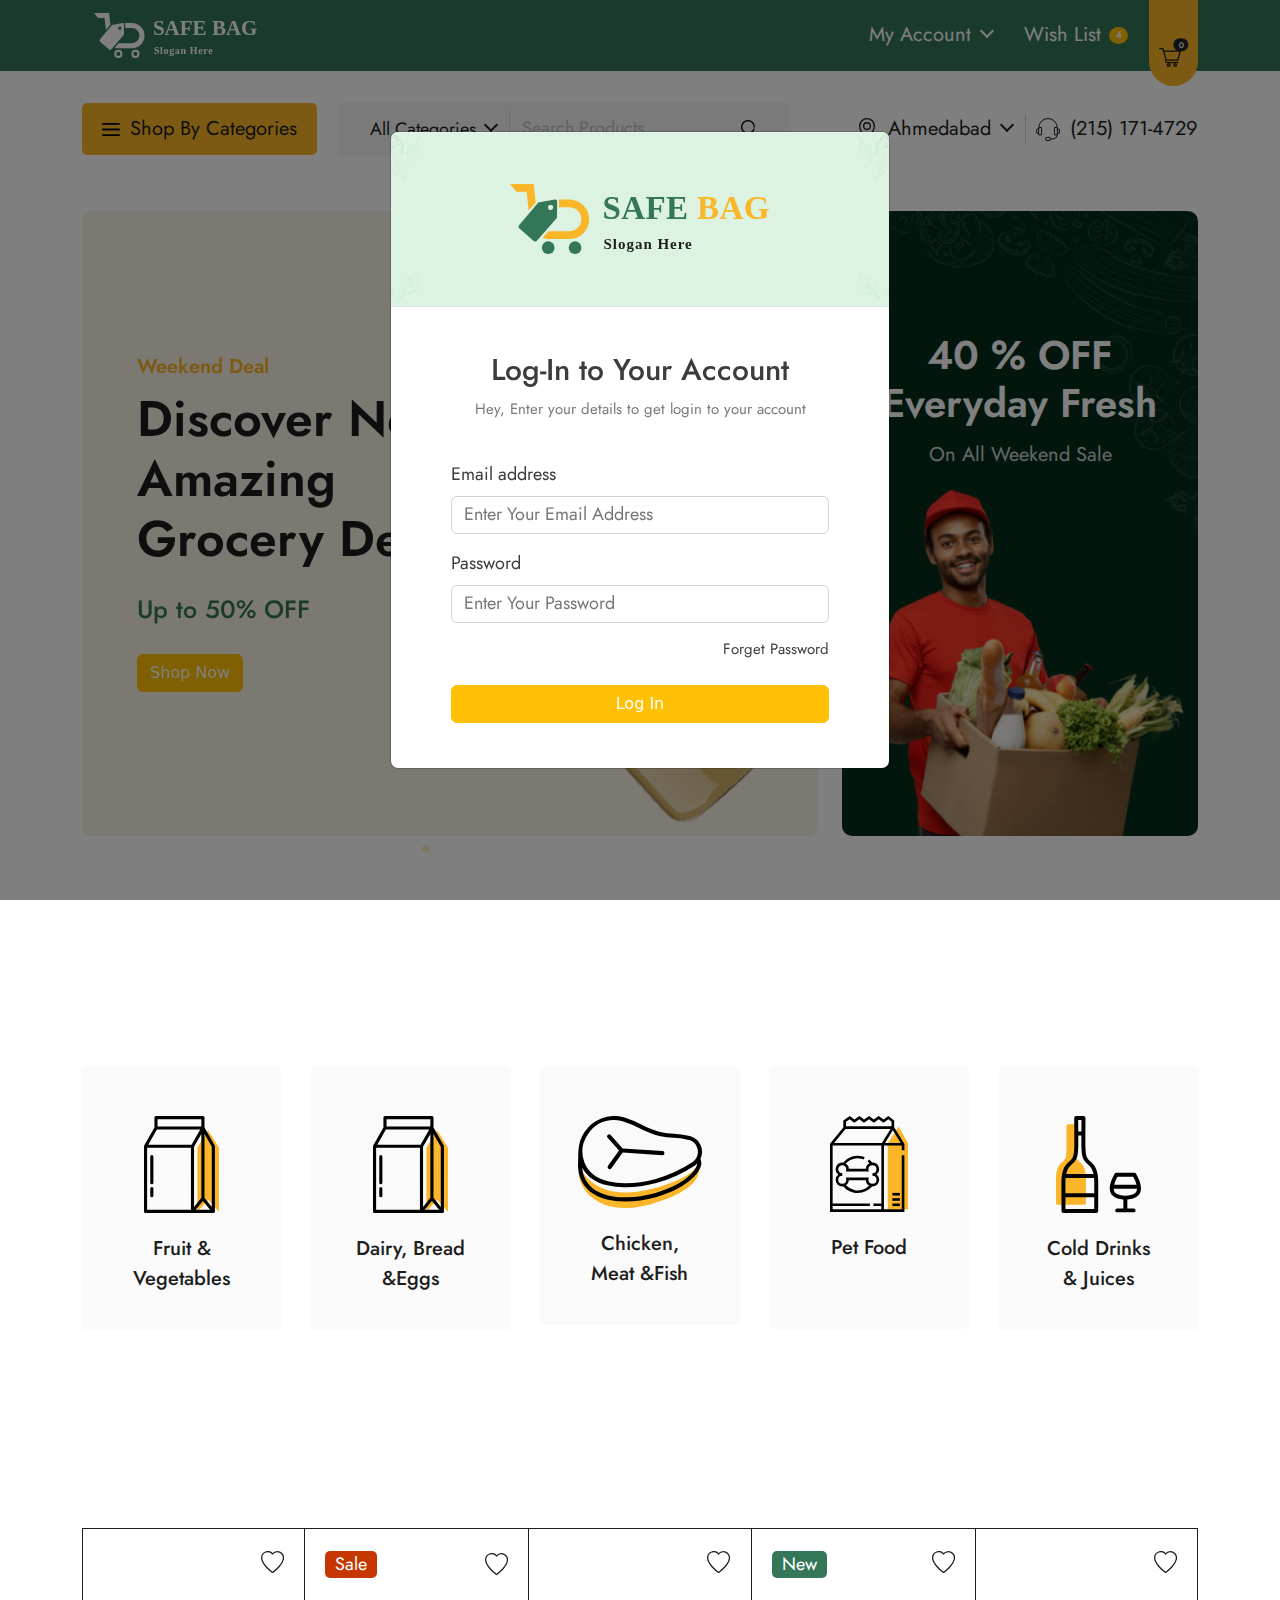
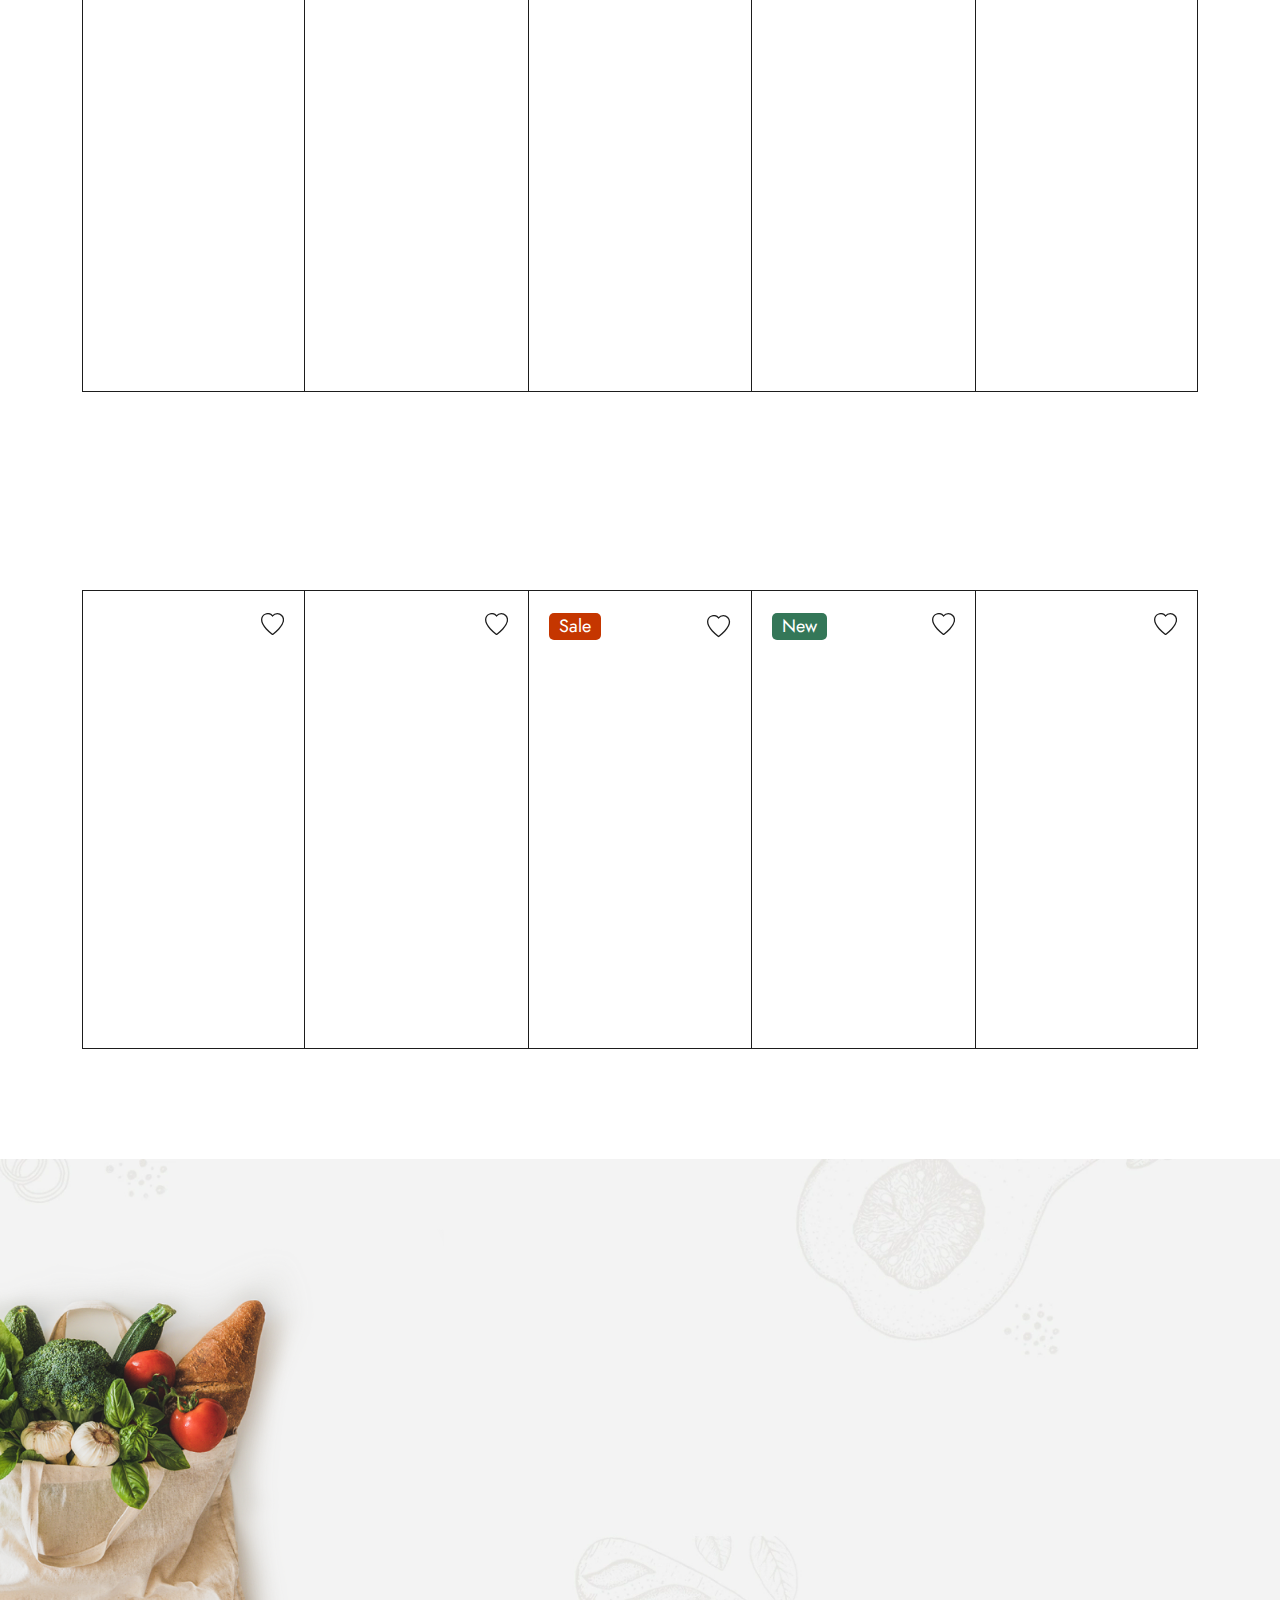
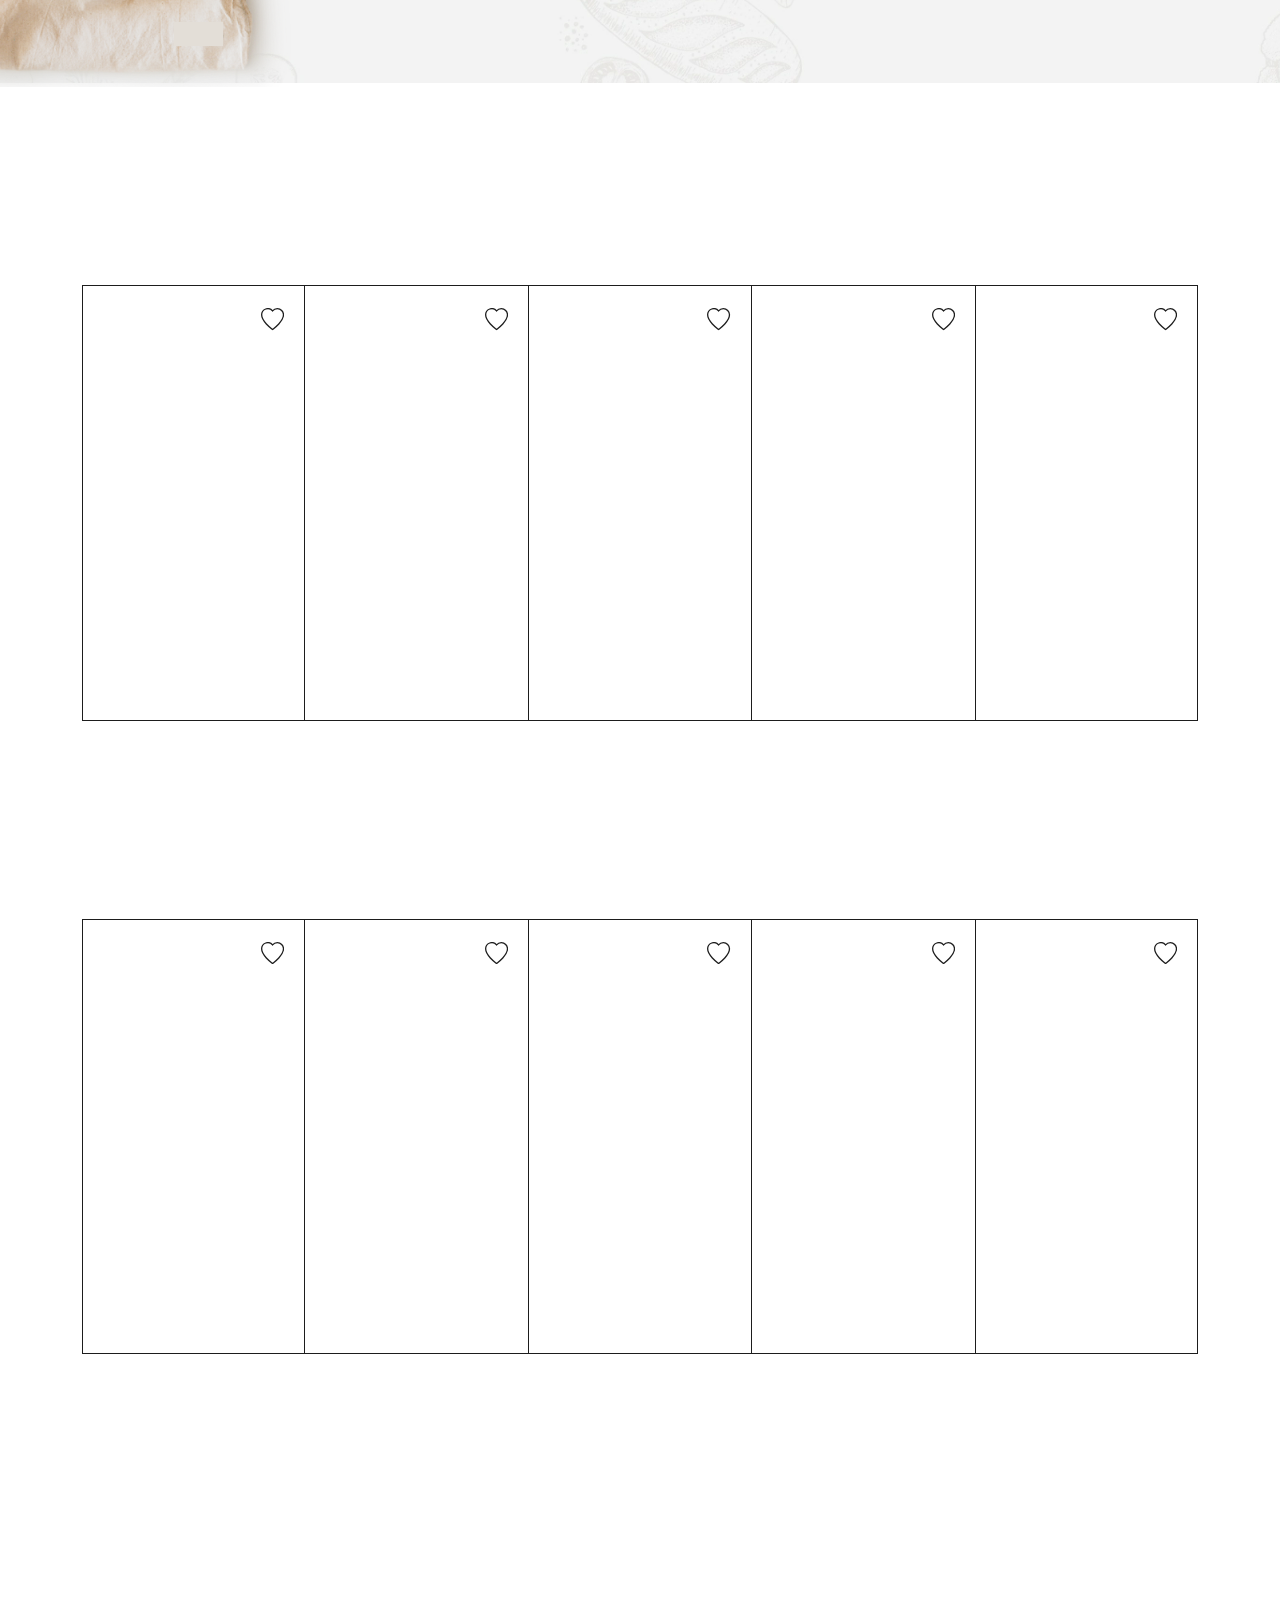
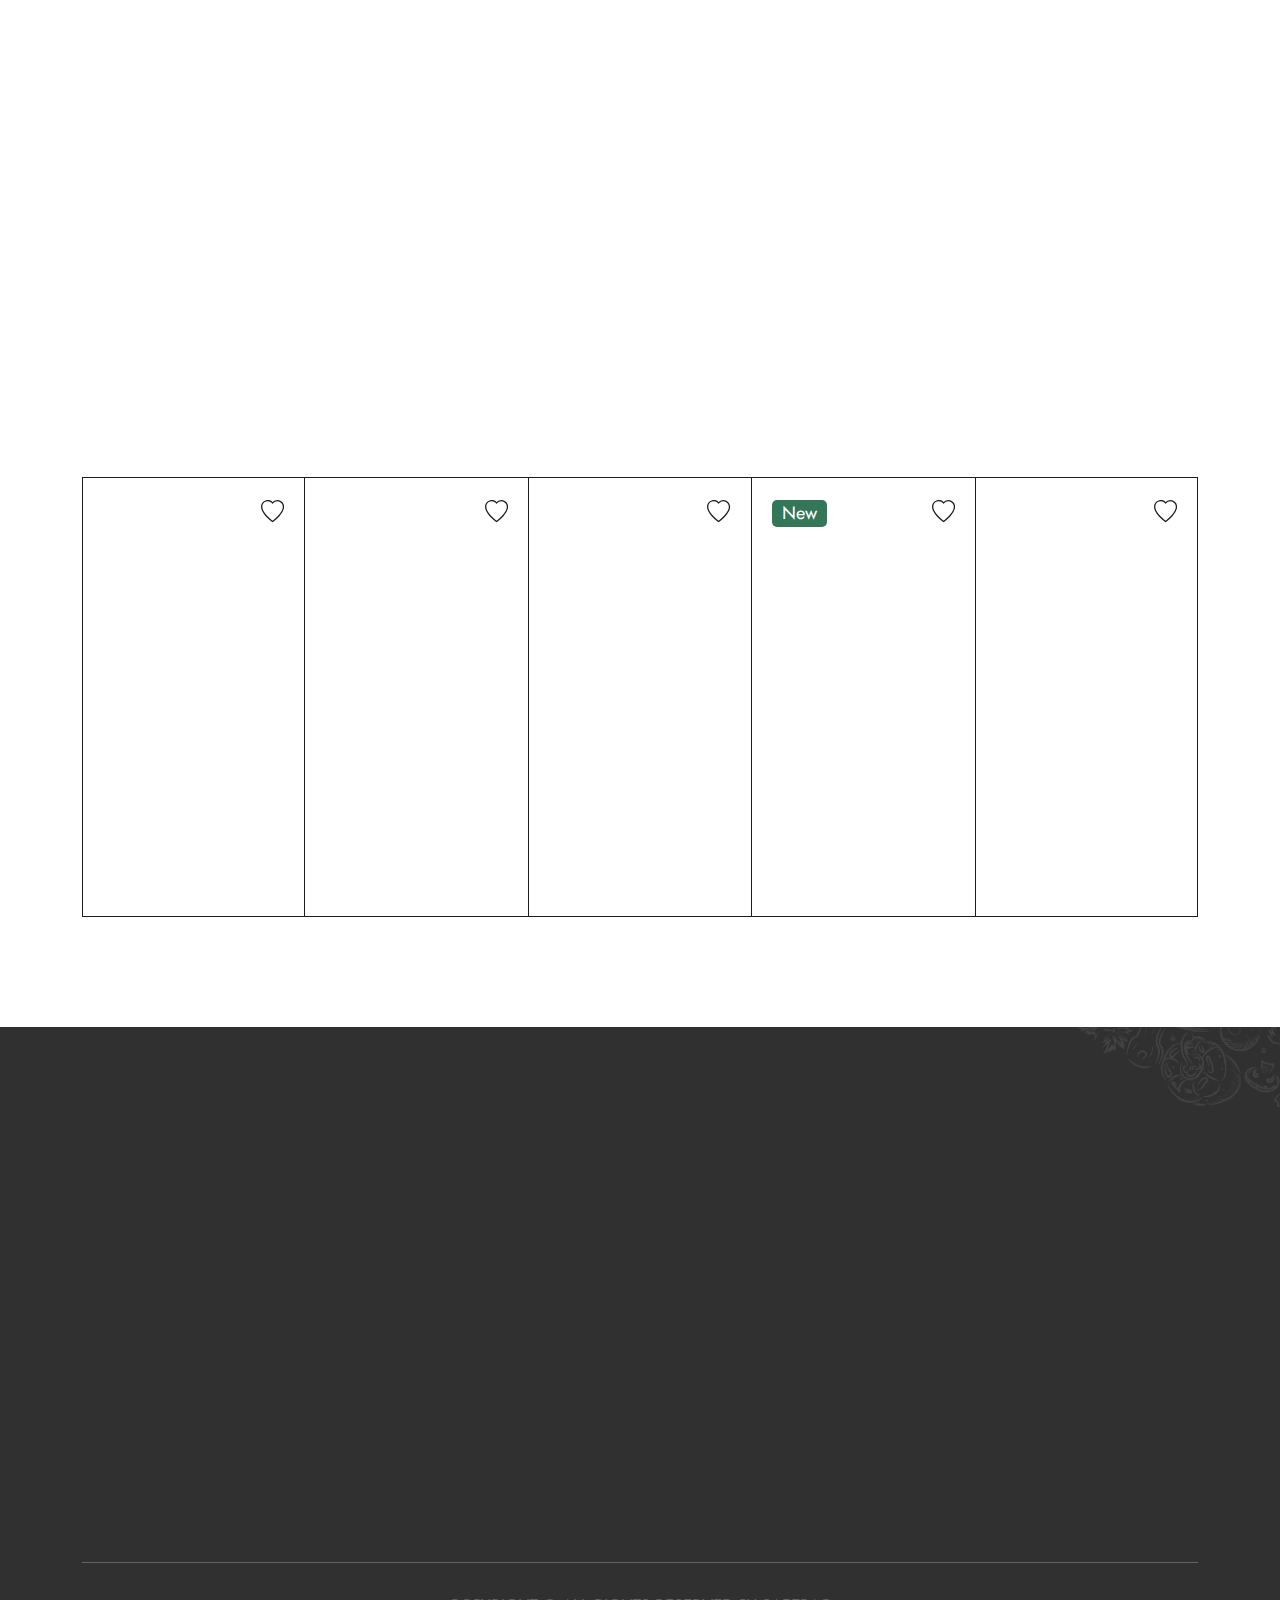
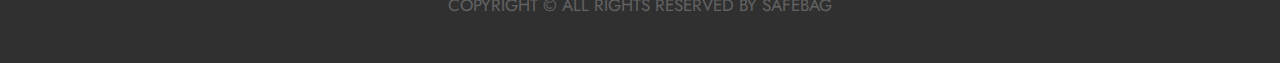
<file: index.html>
<!DOCTYPE html>
<html lang="en">

<head>
  <meta charset="UTF-8">
  <meta name="viewport" content="width=device-width, initial-scale=1.0">
  <title>Safe Bag</title>
  <link rel="stylesheet" href="style.css">
  <link rel="stylesheet" href="assets/bootstrap/bootstrap.min.css">
  <link rel="stylesheet" href="https://cdnjs.cloudflare.com/ajax/libs/font-awesome/6.6.0/css/all.min.css"
    integrity="sha512-Kc323vGBEqzTmouAECnVceyQqyqdsSiqLQISBL29aUW4U/M7pSPA/gEUZQqv1cwx4OnYxTxve5UMg5GT6L4JJg=="
    crossorigin="anonymous" referrerpolicy="no-referrer" />
  <link rel="stylesheet" href="https://cdn.jsdelivr.net/npm/swiper@11/swiper-bundle.min.css" />
  <link href="https://unpkg.com/aos@2.3.1/dist/aos.css" rel="stylesheet">
  <link rel="stylesheet" href="https://cdnjs.cloudflare.com/ajax/libs/animate.css/4.1.1/animate.min.css"/>
</head>
<body>
  <section class="header">
    <div class="container">
      <nav class="navbar navbar-expand-md">
        <div class="container-fluid">
          <a class="navbar-brand" href="#" data-aos="fade-right"><img src="assets/img/white-logo.svg" alt=""></a>
          <button class="navbar-toggler" type="button" aria-expanded="false" onclick="openNav()" aria-label="Toggle navigation">
            <span class="navbar-toggler-icon" ></span>
          </button>          
          <div class="sidenav" tabindex="-1"
            aria-labelledby="offcanvasExampleLabel" id="mySidenav">            
            <a href="javascript:void(0)" class="closebtn d-md-none d-flex justify-content-end fs-5" onclick="closeNav()">&times;</a>
            <ul class="navbar-nav ms-md-auto mb-2 mb-lg-0 ms-3">
              <li class="nav-item dropdown me-lg-3 me-xl-3 me-md-2">
                <a class="nav-link dropdown-toggle text-white" href="#" role="button" data-bs-toggle="dropdown"
                  aria-expanded="false">
                  My Account
                </a>
                <ul class="dropdown-menu">
                  <li><a class="dropdown-item" href="#">Action</a></li>
                  <li><a class="dropdown-item" href="#">Another action</a></li>
                  <li>
                    <hr class="dropdown-divider">
                  </li>
                  <li><a class="dropdown-item" href="#">Something else here</a></li>
                </ul>
              </li>
              <li class="nav-item">
                <a class="nav-link text-white d-flex align-items-center" href="#">Wish List <span
                    class="badge wish-badge text-bg-warning text-white rounded-circle ms-2">4</span> </a>
              </li>
            </ul>
          </div>
          <div class="cart">
            <button type="button" class="bg-transparent border-0">
              <img src="assets/img/cart.svg" alt="">
              <span class="position-absolute top-2 start-80 translate-middle badge rounded-pill bg-dark">
                0
                <span class="visually-hidden">unread messages</span>
              </span>
            </button>
          </div>
        </div>
      </nav>
    </div>
  </section>

  <section class="shop-categories">
    <div class="container">
      <div class="main-categories">
        <div class="left-categories">
          <div class="shopping-categories">
            <img src="assets/img/noun-menu.svg" alt="">
            <h6>Shop By Categories</h6>
          </div>
          <div class="search-categories">
            <div class="dropdown">
              <button class="btn dropdown-toggle dropdown-location" type="button" data-bs-toggle="dropdown"
                aria-expanded="false">
                All Categories
              </button>
              <ul class="dropdown-menu">
                <li><a class="dropdown-item" href="#">Vegetables</a></li>
                <li><a class="dropdown-item" href="#">Fruits</a></li>
                <li><a class="dropdown-item" href="#">Dairy</a></li>
              </ul>
            </div>
            <div class="input-group catagories-input-group">
              <input type="text" class="form-control" placeholder="Search Products..." aria-label="Username"
                aria-describedby="basic-addon1">
              <span class="input-group-text" id="basic-addon1"><img src="assets/img/noun-search.svg" alt=""></span>
            </div>
          </div>
        </div>
        <div class="right-categories">
          <div class="location">
            <img src="assets/img/location.svg" alt="">
            <div class="dropdown">
              <button class="btn dropdown-toggle dropdown-location" type="button" data-bs-toggle="dropdown"
                aria-expanded="false">
                Ahmedabad
              </button>
              <ul class="dropdown-menu">
                <li><a class="dropdown-item" href="#">Vadodara</a></li>
                <li><a class="dropdown-item" href="#">Surat</a></li>
                <li><a class="dropdown-item" href="#">Gandhinagar</a></li>
              </ul>
            </div>
          </div>
          <div class="contact">
            <img src="assets/img/headphone.svg" alt="">
            <p>(215) 171-4729</p>
          </div>
        </div>
      </div>
    </div>
  </section>

  <section class="discover-slider">
    <div class="container">
      <div class="row">
        <div class="col-xl-8 col-lg-8 col-md-7">
          <div class="swiper mySwiper">
            <div class="swiper-wrapper">
              <div class="swiper-slide">
                <div class="slide-content slide-right" data-aos="fade-right">
                  <h6>Weekend Deal</h6>
                  <h2>Discover New Amazing Grocery Deals</h2>
                  <h3>Up to 50% OFF</h3>
                  <button class="btn btn-warning text-white">Shop Now</button>
                </div>
              </div>
              <div class="swiper-slide">
                <div class="slide-content slide-right">
                  <h6>Weekend Deal</h6>
                  <h2>Discover New Amazing Grocery Deals</h2>
                  <h3>Up to 50% OFF</h3>
                  <button class="btn btn-warning">Shop Now</button>
                </div>
              </div>
              <div class="swiper-slide">
                <div class="slide-content slide-right">
                  <h6>Weekend Deal</h6>
                  <h2>Discover New Amazing Grocery Deals</h2>
                  <h3>Up to 50% OFF</h3>
                  <button class="btn btn-warning">Shop Now</button>
                </div>
              </div>
              <div class="swiper-slide">
                <div class="slide-content slide-right">
                  <h6>Weekend Deal</h6>
                  <h2>Discover New Amazing Grocery Deals</h2>
                  <h3>Up to 50% OFF</h3>
                  <button class="btn btn-warning">Shop Now</button>
                </div>
              </div>
            </div>
            <div class="swiper-pagination"></div>
          </div>
        </div>
        <div class="col-xl-4 col-lg-4 col-md-5">
          <div class="slide-content slide-left">
            <h2 class="animate__animated animate__backInRight">40 % OFF Everyday Fresh</h2>
            <p>On All Weekend Sale</p>
          </div>
        </div>
      </div>
    </div>
  </section>

  <section class="shopby-categories">
    <div class="container">
      <div class="d-flex justify-content-between align-items-center">
        <h2 class="shopby-heading" data-aos="fade-right">Shop By Categories</h2>
        <div class="d-flex align-items-center gap-3" data-aos="fade-left">
          <div class="swiper-button-prev"></div>
          <div class="swiper-button-next"></div>
        </div>
      </div>
      <div class="swiper mySwiper-categories">
        <div class="swiper-wrapper">
          <div class="swiper-slide">
            <div class="categaries-content">
              <img src="assets/img/dairy-bread.svg" alt="" class="img-fluid animate__animated animate__bounce animate__repeat-3">
              <p class="animate__animated animate__shakeX animate__repeat-3">Fruit & Vegetables</p> 
            </div>
          </div>
          <div class="swiper-slide">
            <div class="categaries-content">
              <img src="assets/img/dairy-bread.svg" alt="" class="img-fluid animate__animated animate__bounce animate__repeat-3">
              <p class="animate__animated animate__shakeX animate__repeat-3">Dairy, Bread &Eggs</p>
            </div>
          </div>
          <div class="swiper-slide">
            <div class="categaries-content">
              <img src="assets/img/chicken-meals.svg" alt="" class="img-fluid animate__animated animate__bounce animate__repeat-3">
              <p class="animate__animated animate__shakeX animate__repeat-3">Chicken, Meat &Fish</p>
            </div>
          </div>
          <div class="swiper-slide">
            <div class="categaries-content">
              <img src="assets/img/pet-foods.svg" alt="" class="img-fluid animate__animated animate__bounce animate__repeat-3">
              <p class="animate__animated animate__shakeX animate__repeat-3">Pet Food</p>
            </div>
          </div>
          <div class="swiper-slide">
            <div class="categaries-content">
              <img src="assets/img/cold-drinks.svg" alt="" class="img-fluid animate__animated animate__bounce animate__repeat-3">
              <p class="animate__animated animate__shakeX animate__repeat-3">Cold Drinks & Juices</p>
            </div>
          </div>
          <div class="swiper-slide">
            <div class="categaries-content">
              <img src="assets/img/dairy-bread.svg" alt="" class="img-fluid">
              <p>Fruit & Vegetables</p>
            </div>
          </div>
          <div class="swiper-slide">
            <div class="categaries-content">
              <img src="assets/img/dairy-bread.svg" alt="" class="img-fluid">
              <p>Dairy, Bread &Eggs</p>
            </div>
          </div>
          <div class="swiper-slide">
            <div class="categaries-content">
              <img src="assets/img/chicken-meals.svg" alt="" class="img-fluid">
              <p>Chicken, Meat &Fish</p>
            </div>
          </div>
          <div class="swiper-slide">
            <div class="categaries-content">
              <img src="assets/img/pet-foods.svg" alt="" class="img-fluid">
              <p>Pet Food</p>
            </div>
          </div>
        </div>
      </div>
    </div>
  </section>

  <section class="best-sellers">
    <div class="container">
      <div class="best-sellers-heading">
        <h2 data-aos="fade-right">Best Sellers</h2>
        <a href="pages/page-2.html" data-aos="fade-left">View All <span><i class="fa-solid fa-arrow-right"></i></span></a>
      </div>
      <div class="best-sellers-content">
        <div class="sellers-card">
          <div class="d-flex justify-content-end">
            <svg xmlns="http://www.w3.org/2000/svg" width="23.145" height="22.314" class="like" viewBox="0 0 23.145 22.314">
              <g id="Group_17473" data-name="Group 17473" transform="translate(-1410.906 -73.307)">
                <path id="favorite" d="M15.682,10.346A6.164,6.164,0,0,0,10.922,12.6,6.16,6.16,0,0,0,0,16.509c0,2.661,1.587,5.739,4.716,9.148a45.419,45.419,0,0,0,5.774,5.215l.433.325.433-.325a45.42,45.42,0,0,0,5.774-5.215c3.13-3.409,4.716-6.487,4.716-9.148A6.17,6.17,0,0,0,15.682,10.346Z" transform="translate(1411.556 63.611)" fill="none" stroke="#1d1d1d" stroke-width="1.3"/>
              </g>
            </svg>
          </div>
          <div class="sellers-img">
            <img src="assets/img/best-seller-1.png" data-aos="fade-down" alt="" class="img-fluid">
          </div>
          <div data-aos="fade-up">
            <h6>Waffles Homestyle</h6>
            <p>500 g</p>
          </div>
          <div class="d-flex justify-content-between align-items-center" data-aos="fade-up">
            <h5 data-aos="fade-right">₹ 184.00</h5>
            <div class="sellers-cart" data-aos="fade-left">
              <img src="assets/img/cart.svg" alt="">
            </div>
          </div>
        </div>
        <div class="sellers-card">
          <div class="d-flex justify-content-between align-items-center">
            <div class="sellers-sale">Sale</div>
            <svg xmlns="http://www.w3.org/2000/svg" width="23.145" height="22.314" class="like" viewBox="0 0 23.145 22.314">
              <g id="Group_17473" data-name="Group 17473" transform="translate(-1410.906 -73.307)">
                <path id="favorite" d="M15.682,10.346A6.164,6.164,0,0,0,10.922,12.6,6.16,6.16,0,0,0,0,16.509c0,2.661,1.587,5.739,4.716,9.148a45.419,45.419,0,0,0,5.774,5.215l.433.325.433-.325a45.42,45.42,0,0,0,5.774-5.215c3.13-3.409,4.716-6.487,4.716-9.148A6.17,6.17,0,0,0,15.682,10.346Z" transform="translate(1411.556 63.611)" fill="none" stroke="#1d1d1d" stroke-width="1.3"/>
              </g>
            </svg>
          </div>
          <div class="sellers-img">
            <img src="assets/img/best-seller-2.png" alt="" data-aos="fade-down" class="img-fluid">
          </div>
          <div data-aos="fade-up">
            <h6>Bolognese Tofu Sauce</h6>
            <p>340g</p>
          </div>
          <div class="d-flex justify-content-between align-items-center" data-aos="fade-up">
            <h5 data-aos="fade-right">₹ 850.00</h5>
            <div class="sellers-cart" data-aos="fade-left">
              <img src="assets/img/cart.svg" alt="">
            </div>
          </div>
        </div>
        <div class="sellers-card">
          <div class="d-flex justify-content-end">
            <!-- <div>Sale</div> -->
            <svg xmlns="http://www.w3.org/2000/svg" width="23.145" height="22.314" class="like" viewBox="0 0 23.145 22.314">
              <g id="Group_17473" data-name="Group 17473" transform="translate(-1410.906 -73.307)">
                <path id="favorite" d="M15.682,10.346A6.164,6.164,0,0,0,10.922,12.6,6.16,6.16,0,0,0,0,16.509c0,2.661,1.587,5.739,4.716,9.148a45.419,45.419,0,0,0,5.774,5.215l.433.325.433-.325a45.42,45.42,0,0,0,5.774-5.215c3.13-3.409,4.716-6.487,4.716-9.148A6.17,6.17,0,0,0,15.682,10.346Z" transform="translate(1411.556 63.611)" fill="none" stroke="#1d1d1d" stroke-width="1.3"/>
              </g>
            </svg>
          </div>
          <div class="sellers-img">
            <img src="assets/img/best-seller-3.png" alt="" class="img-fluid" data-aos="fade-down">
          </div>
          <div data-aos="fade-up">
            <h6>Sun Chips</h6>
            <p>100g</p>
          </div>
          <div class="d-flex justify-content-between align-items-center" data-aos="fade-up">
            <h5 data-aos="fade-right">₹ 184.00</h5>
            <div class="sellers-cart" data-aos="fade-left">
              <img src="assets/img/cart.svg" alt="">
            </div>
          </div>
        </div>
        <div class="sellers-card">
          <div class="d-flex justify-content-between">
            <div class="sellers-new">New</div>
            <svg xmlns="http://www.w3.org/2000/svg" width="23.145" height="22.314" class="like" viewBox="0 0 23.145 22.314">
              <g id="Group_17473" data-name="Group 17473" transform="translate(-1410.906 -73.307)">
                <path id="favorite" d="M15.682,10.346A6.164,6.164,0,0,0,10.922,12.6,6.16,6.16,0,0,0,0,16.509c0,2.661,1.587,5.739,4.716,9.148a45.419,45.419,0,0,0,5.774,5.215l.433.325.433-.325a45.42,45.42,0,0,0,5.774-5.215c3.13-3.409,4.716-6.487,4.716-9.148A6.17,6.17,0,0,0,15.682,10.346Z" transform="translate(1411.556 63.611)" fill="none" stroke="#1d1d1d" stroke-width="1.3"/>
              </g>
            </svg>
          </div>
          <div class="sellers-img">
            <img src="assets/img/best-seller-4.png" alt="" class="img-fluid" data-aos="fade-down">
          </div>
          <div data-aos="fade-up">
            <h6>Cornichons Biona</h6>
            <p>300g</p>
          </div>
          <div class="d-flex justify-content-between align-items-center" data-aos="fade-up">
            <h5 data-aos="fade-right">₹ 184.00</h5>
            <div class="sellers-cart" data-aos="fade-left">
              <img src="assets/img/cart.svg" alt="">
            </div>
          </div>
        </div>
        <div class="sellers-card">
          <div class="d-flex justify-content-end">
            <!-- <div>Sale</div> -->
            <svg xmlns="http://www.w3.org/2000/svg" width="23.145" height="22.314" class="like" viewBox="0 0 23.145 22.314">
              <g id="Group_17473" data-name="Group 17473" transform="translate(-1410.906 -73.307)">
                <path id="favorite" d="M15.682,10.346A6.164,6.164,0,0,0,10.922,12.6,6.16,6.16,0,0,0,0,16.509c0,2.661,1.587,5.739,4.716,9.148a45.419,45.419,0,0,0,5.774,5.215l.433.325.433-.325a45.42,45.42,0,0,0,5.774-5.215c3.13-3.409,4.716-6.487,4.716-9.148A6.17,6.17,0,0,0,15.682,10.346Z" transform="translate(1411.556 63.611)" fill="none" stroke="#1d1d1d" stroke-width="1.3"/>
              </g>
            </svg>
          </div>
          <div class="sellers-img">
            <img src="assets/img/best-seller-5.png" alt="" class="img-fluid" data-aos="fade-down">
          </div>
          <div data-aos="fade-up">
            <h6>Bread Mix Damily</h6>
            <p>500 g</p>
          </div>
          <div class="d-flex justify-content-between align-items-center" data-aos="fade-up">
            <h5 data-aos="fade-right">₹ 184.00</h5>
            <div class="sellers-cart" data-aos="fade-left">
              <img src="assets/img/cart.svg" alt="">
            </div>
          </div>
        </div>
      </div>
    </div>
  </section>

  <section class="best-sellers">
    <div class="container">
      <div class="best-sellers-heading">
        <h2 data-aos="fade-right">Most Popular</h2>
        <a href="pages/page-2.html" data-aos="fade-left">View All <span><i class="fa-solid fa-arrow-right"></i></span></a>
      </div>
      <div class="best-sellers-content">
        <div class="sellers-card">
          <div class="d-flex justify-content-end">
            <svg xmlns="http://www.w3.org/2000/svg" width="23.145" height="22.314" class="like" viewBox="0 0 23.145 22.314">
              <g id="Group_17473" data-name="Group 17473" transform="translate(-1410.906 -73.307)">
                <path id="favorite" d="M15.682,10.346A6.164,6.164,0,0,0,10.922,12.6,6.16,6.16,0,0,0,0,16.509c0,2.661,1.587,5.739,4.716,9.148a45.419,45.419,0,0,0,5.774,5.215l.433.325.433-.325a45.42,45.42,0,0,0,5.774-5.215c3.13-3.409,4.716-6.487,4.716-9.148A6.17,6.17,0,0,0,15.682,10.346Z" transform="translate(1411.556 63.611)" fill="none" stroke="#1d1d1d" stroke-width="1.3"/>
              </g>
            </svg>
          </div>
          <div class="sellers-img">
            <img src="assets/img/most-popular-1.png" alt="" class="img-fluid" data-aos="fade-down">
          </div>
          <div data-aos="fade-up">
            <h6>Oatmeal Cookie</h6>
            <p>5.8g</p>
          </div>
          <div class="d-flex justify-content-between align-items-center">
            <h5 data-aos="fade-right">₹ 200.00</h5>
            <div class="sellers-cart" data-aos="fade-left">
              <img src="assets/img/cart.svg" alt="">
            </div>
          </div>
        </div>
        <div class="sellers-card">
          <div class="d-flex justify-content-end align-items-center">
            <!-- <div class="sellers-sale">Sale</div> -->
            <svg xmlns="http://www.w3.org/2000/svg" width="23.145" height="22.314" class="like" viewBox="0 0 23.145 22.314">
              <g id="Group_17473" data-name="Group 17473" transform="translate(-1410.906 -73.307)">
                <path id="favorite" d="M15.682,10.346A6.164,6.164,0,0,0,10.922,12.6,6.16,6.16,0,0,0,0,16.509c0,2.661,1.587,5.739,4.716,9.148a45.419,45.419,0,0,0,5.774,5.215l.433.325.433-.325a45.42,45.42,0,0,0,5.774-5.215c3.13-3.409,4.716-6.487,4.716-9.148A6.17,6.17,0,0,0,15.682,10.346Z" transform="translate(1411.556 63.611)" fill="none" stroke="#1d1d1d" stroke-width="1.3"/>
              </g>
            </svg>
          </div>
          <div class="sellers-img">
            <img src="assets/img/most-popular-2.png" alt="" class="img-fluid" data-aos="fade-down">
          </div>
          <div data-aos="fade-top">
            <h6>Coltal Energy Drink</h6>
            <p>340g</p>
          </div>
          <div class="d-flex justify-content-between align-items-center">
            <h5 data-aos="fade-right">₹ 650.00</h5>
            <div class="sellers-cart" data-aos="fade-left">
              <img src="assets/img/cart.svg" alt="">
            </div>
          </div>
        </div>
        <div class="sellers-card">
          <div class="d-flex justify-content-between align-items-center">
            <div class="sellers-sale">Sale</div>
            <svg xmlns="http://www.w3.org/2000/svg" width="23.145" height="22.314" class="like" viewBox="0 0 23.145 22.314">
              <g id="Group_17473" data-name="Group 17473" transform="translate(-1410.906 -73.307)">
                <path id="favorite" d="M15.682,10.346A6.164,6.164,0,0,0,10.922,12.6,6.16,6.16,0,0,0,0,16.509c0,2.661,1.587,5.739,4.716,9.148a45.419,45.419,0,0,0,5.774,5.215l.433.325.433-.325a45.42,45.42,0,0,0,5.774-5.215c3.13-3.409,4.716-6.487,4.716-9.148A6.17,6.17,0,0,0,15.682,10.346Z" transform="translate(1411.556 63.611)" fill="none" stroke="#1d1d1d" stroke-width="1.3"/>
              </g>
            </svg>
          </div>
          <div class="sellers-img">
            <img src="assets/img/most-popular-3.png" alt="" class="img-fluid" data-aos="fade-down">
          </div>
          <div data-aos="fade-up">
            <h6>Soda Fresh Drink</h6>
            <p>100ml</p>
          </div>
          <div class="d-flex justify-content-between align-items-center">
            <h5 data-aos="fade-right">₹ 200.00</h5>
            <div class="sellers-cart" data-aos="fade-left">
              <img src="assets/img/cart.svg" alt="">
            </div>
          </div>
        </div>
        <div class="sellers-card">
          <div class="d-flex justify-content-between">
            <div class="sellers-new">New</div>
            <svg xmlns="http://www.w3.org/2000/svg" width="23.145" height="22.314" class="like" viewBox="0 0 23.145 22.314">
              <g id="Group_17473" data-name="Group 17473" transform="translate(-1410.906 -73.307)">
                <path id="favorite" d="M15.682,10.346A6.164,6.164,0,0,0,10.922,12.6,6.16,6.16,0,0,0,0,16.509c0,2.661,1.587,5.739,4.716,9.148a45.419,45.419,0,0,0,5.774,5.215l.433.325.433-.325a45.42,45.42,0,0,0,5.774-5.215c3.13-3.409,4.716-6.487,4.716-9.148A6.17,6.17,0,0,0,15.682,10.346Z" transform="translate(1411.556 63.611)" fill="none" stroke="#1d1d1d" stroke-width="1.3"/>
              </g>
            </svg>
          </div>
          <div class="sellers-img">
            <img src="assets/img/most-popular-4.png" alt="" class="img-fluid" data-aos="fade-down">
          </div>
          <div data-aos="fade-top">
            <h6>Cherrli Berry</h6>
            <p>100g</p>
          </div>
          <div class="d-flex justify-content-between align-items-center">
            <h5 data-aos="fade-right">₹ 250.00</h5>
            <div class="sellers-cart" data-aos="fade-left">
              <img src="assets/img/cart.svg" alt="">
            </div>
          </div>
        </div>
        <div class="sellers-card">
          <div class="d-flex justify-content-end">
            <!-- <div>Sale</div> -->
            <svg xmlns="http://www.w3.org/2000/svg" width="23.145" height="22.314" class="like" viewBox="0 0 23.145 22.314">
              <g id="Group_17473" data-name="Group 17473" transform="translate(-1410.906 -73.307)">
                <path id="favorite" d="M15.682,10.346A6.164,6.164,0,0,0,10.922,12.6,6.16,6.16,0,0,0,0,16.509c0,2.661,1.587,5.739,4.716,9.148a45.419,45.419,0,0,0,5.774,5.215l.433.325.433-.325a45.42,45.42,0,0,0,5.774-5.215c3.13-3.409,4.716-6.487,4.716-9.148A6.17,6.17,0,0,0,15.682,10.346Z" transform="translate(1411.556 63.611)" fill="none" stroke="#1d1d1d" stroke-width="1.3"/>
              </g>
            </svg>
          </div>
          <div class="sellers-img">
            <img src="assets/img/most-popular-5.png" alt="" class="img-fluid" data-aos="fade-down">
          </div>
          <div data-aos="fade-top">
            <h6>Ergonomic Linen Pants</h6>
            <p>250 g</p>
          </div>
          <div class="d-flex justify-content-between align-items-center">
            <h5 data-aos="fade-right">₹ 184.00</h5>
            <div class="sellers-cart" data-aos="fade-left">
              <img src="assets/img/cart.svg" alt="">
            </div>
          </div>
        </div>
      </div>
    </div>
  </section>

  <section class="home-delivery">
    <div class="container">
      <h2 class="animate__animated animate__bounce animate__repeat-3" data-aos="fade-down">Order Home Delivery of Fresh Vegetables</h2>
      <p data-aos="fade-down">Nihil eos consectetur et voluptatem cumque odit in voluptatum sed. Qui <br> quasi animi pariatur facilis ea
        quia eos.</p>
      <button class="btn btn-warning text-white" data-aos="fade-up">Order Now</button>
    </div>
  </section>

  <section class="best-sellers">
    <div class="container">
      <div class="best-sellers-heading">
        <h2 data-aos="fade-right">Fruit & Vegetables</h2>
        <a href="./pages/page-2.html" data-aos="fade-left">View All <span><i class="fa-solid fa-arrow-right"></i></span></a>
      </div>
      <div class="best-sellers-content">
        <div class="sellers-card">
          <div class="d-flex justify-content-end">
            <svg xmlns="http://www.w3.org/2000/svg" width="23.145" height="22.314" class="like" viewBox="0 0 23.145 22.314">
              <g id="Group_17473" data-name="Group 17473" transform="translate(-1410.906 -73.307)">
                <path id="favorite" d="M15.682,10.346A6.164,6.164,0,0,0,10.922,12.6,6.16,6.16,0,0,0,0,16.509c0,2.661,1.587,5.739,4.716,9.148a45.419,45.419,0,0,0,5.774,5.215l.433.325.433-.325a45.42,45.42,0,0,0,5.774-5.215c3.13-3.409,4.716-6.487,4.716-9.148A6.17,6.17,0,0,0,15.682,10.346Z" transform="translate(1411.556 63.611)" fill="none" stroke="#1d1d1d" stroke-width="1.3"/>
              </g>
            </svg>
          </div>
          <div class="sellers-img">
            <img src="assets/img/fruit-vegetables-1.png" alt="" class="img-fluid" data-aos="fade-down">
          </div>
          <div data-aos="fade-up">
            <h6>Radish</h6>
            <p>100g</p>
          </div>
          <div class="d-flex justify-content-between align-items-center">
            <h5 data-aos="fade-right">₹ 150.00</h5>
            <div class="sellers-cart" data-aos="fade-left">
              <img src="assets/img/cart.svg" alt="">
            </div>
          </div>
        </div>
        <div class="sellers-card">
          <div class="d-flex justify-content-end align-items-center">
            <!-- <div class="sellers-sale">Sale</div> -->
            <svg xmlns="http://www.w3.org/2000/svg" width="23.145" height="22.314" class="like" viewBox="0 0 23.145 22.314">
              <g id="Group_17473" data-name="Group 17473" transform="translate(-1410.906 -73.307)">
                <path id="favorite" d="M15.682,10.346A6.164,6.164,0,0,0,10.922,12.6,6.16,6.16,0,0,0,0,16.509c0,2.661,1.587,5.739,4.716,9.148a45.419,45.419,0,0,0,5.774,5.215l.433.325.433-.325a45.42,45.42,0,0,0,5.774-5.215c3.13-3.409,4.716-6.487,4.716-9.148A6.17,6.17,0,0,0,15.682,10.346Z" transform="translate(1411.556 63.611)" fill="none" stroke="#1d1d1d" stroke-width="1.3"/>
              </g>
            </svg>
          </div>
          <div class="sellers-img">
            <img src="assets/img/fruit-vegetables-2.png" alt="" class="img-fluid" data-aos="fade-down">
          </div>
          <div data-aos="fade-up">
            <h6>Cabbage</h6>
            <p>100g</p>
          </div>
          <div class="d-flex justify-content-between align-items-center">
            <h5 data-aos="fade-right">₹ 50.00</h5>
            <div class="sellers-cart" data-aos="fade-left">
              <img src="assets/img/cart.svg" alt="">
            </div>
          </div>
        </div>
        <div class="sellers-card">
          <div class="d-flex justify-content-end align-items-center">
            <!-- <div class="sellers-sale">Sale</div> -->
            <svg xmlns="http://www.w3.org/2000/svg" width="23.145" height="22.314" class="like" viewBox="0 0 23.145 22.314">
              <g id="Group_17473" data-name="Group 17473" transform="translate(-1410.906 -73.307)">
                <path id="favorite" d="M15.682,10.346A6.164,6.164,0,0,0,10.922,12.6,6.16,6.16,0,0,0,0,16.509c0,2.661,1.587,5.739,4.716,9.148a45.419,45.419,0,0,0,5.774,5.215l.433.325.433-.325a45.42,45.42,0,0,0,5.774-5.215c3.13-3.409,4.716-6.487,4.716-9.148A6.17,6.17,0,0,0,15.682,10.346Z" transform="translate(1411.556 63.611)" fill="none" stroke="#1d1d1d" stroke-width="1.3"/>
              </g>
            </svg>
          </div>
          <div class="sellers-img">
            <img src="assets/img/fruit-vegetables-3.png" alt="" class="img-fluid" data-aos="fade-down">
          </div>
          <div data-aos="fade-top">
            <h6>Cucumber</h6>
            <p>100g</p>
          </div>
          <div class="d-flex justify-content-between align-items-center">
            <h5 data-aos="fade-right">₹ 80.00</h5>
            <div class="sellers-cart" data-aos="fade-left">
              <img src="assets/img/cart.svg" alt="">
            </div>
          </div>
        </div>
        <div class="sellers-card">
          <div class="d-flex justify-content-end">
            <!-- <div class="sellers-new">New</div> -->
            <svg xmlns="http://www.w3.org/2000/svg" width="23.145" height="22.314" class="like" viewBox="0 0 23.145 22.314">
              <g id="Group_17473" data-name="Group 17473" transform="translate(-1410.906 -73.307)">
                <path id="favorite" d="M15.682,10.346A6.164,6.164,0,0,0,10.922,12.6,6.16,6.16,0,0,0,0,16.509c0,2.661,1.587,5.739,4.716,9.148a45.419,45.419,0,0,0,5.774,5.215l.433.325.433-.325a45.42,45.42,0,0,0,5.774-5.215c3.13-3.409,4.716-6.487,4.716-9.148A6.17,6.17,0,0,0,15.682,10.346Z" transform="translate(1411.556 63.611)" fill="none" stroke="#1d1d1d" stroke-width="1.3"/>
              </g>
            </svg>
          </div>
          <div class="sellers-img">
            <img src="assets/img/fruit-vegetables-4.png" alt="" class="img-fluid" data-aos="fade-down">
          </div>
          <div data-aos="fade-up">
            <h6>Cherrli Berry</h6>
            <p>100g</p>
          </div>
          <div class="d-flex justify-content-between align-items-center">
            <h5 data-aos="fade-right">₹ 200.00</h5>
            <div class="sellers-cart" data-aos="fade-left">
              <img src="assets/img/cart.svg" alt="">
            </div>
          </div>
        </div>
        <div class="sellers-card">
          <div class="d-flex justify-content-end">
            <!-- <div>Sale</div> -->
            <svg xmlns="http://www.w3.org/2000/svg" width="23.145" height="22.314" class="like" viewBox="0 0 23.145 22.314">
              <g id="Group_17473" data-name="Group 17473" transform="translate(-1410.906 -73.307)">
                <path id="favorite" d="M15.682,10.346A6.164,6.164,0,0,0,10.922,12.6,6.16,6.16,0,0,0,0,16.509c0,2.661,1.587,5.739,4.716,9.148a45.419,45.419,0,0,0,5.774,5.215l.433.325.433-.325a45.42,45.42,0,0,0,5.774-5.215c3.13-3.409,4.716-6.487,4.716-9.148A6.17,6.17,0,0,0,15.682,10.346Z" transform="translate(1411.556 63.611)" fill="none" stroke="#1d1d1d" stroke-width="1.3"/>
              </g>
            </svg>
          </div>
          <div class="sellers-img">
            <img src="assets/img/fruit-vegetables-5.png" alt="" class="img-fluid" data-aos="fade-down">
          </div>
          <div data-aos="fade-up">
            <h6>Avocado</h6>
            <p>100g</p>
          </div>
          <div class="d-flex justify-content-between align-items-center">
            <h5 data-aos="fade-right">₹ 450.00</h5>
            <div class="sellers-cart" data-aos="fade-left">
              <img src="assets/img/cart.svg" alt="">
            </div>
          </div>
        </div>
      </div>
    </div>
  </section>

  <section class="best-sellers">
    <div class="container">
      <div class="best-sellers-heading">
        <h2 data-aos="fade-right">Breakfast & Dairy</h2>
        <a href="./pages/page-2.html" data-aos="fade-left">View All <span><i class="fa-solid fa-arrow-right"></i></span></a>
      </div>
      <div class="best-sellers-content">
        <div class="sellers-card">
          <div class="d-flex justify-content-end">
            <svg xmlns="http://www.w3.org/2000/svg" width="23.145" height="22.314" class="like" viewBox="0 0 23.145 22.314">
              <g id="Group_17473" data-name="Group 17473" transform="translate(-1410.906 -73.307)">
                <path id="favorite" d="M15.682,10.346A6.164,6.164,0,0,0,10.922,12.6,6.16,6.16,0,0,0,0,16.509c0,2.661,1.587,5.739,4.716,9.148a45.419,45.419,0,0,0,5.774,5.215l.433.325.433-.325a45.42,45.42,0,0,0,5.774-5.215c3.13-3.409,4.716-6.487,4.716-9.148A6.17,6.17,0,0,0,15.682,10.346Z" transform="translate(1411.556 63.611)" fill="none" stroke="#1d1d1d" stroke-width="1.3"/>
              </g>
            </svg>
          </div>
          <div class="sellers-img">
            <img src="assets/img/breackfast-dairy-1.png" alt="" class="img-fluid" data-aos="fade-down">
          </div>
          <div data-aos="fade-up">
            <h6>Milkmaild</h6>
            <p>500g</p>
          </div>
          <div class="d-flex justify-content-between align-items-center">
            <h5 data-aos="fade-right">₹ 600.00</h5>
            <div class="sellers-cart" data-aos="fade-left">
              <img src="assets/img/cart.svg" alt="">
            </div>
          </div>
        </div>
        <div class="sellers-card">
          <div class="d-flex justify-content-end align-items-center">
            <!-- <div class="sellers-sale">Sale</div> -->
            <svg xmlns="http://www.w3.org/2000/svg" width="23.145" height="22.314" class="like" viewBox="0 0 23.145 22.314">
              <g id="Group_17473" data-name="Group 17473" transform="translate(-1410.906 -73.307)">
                <path id="favorite" d="M15.682,10.346A6.164,6.164,0,0,0,10.922,12.6,6.16,6.16,0,0,0,0,16.509c0,2.661,1.587,5.739,4.716,9.148a45.419,45.419,0,0,0,5.774,5.215l.433.325.433-.325a45.42,45.42,0,0,0,5.774-5.215c3.13-3.409,4.716-6.487,4.716-9.148A6.17,6.17,0,0,0,15.682,10.346Z" transform="translate(1411.556 63.611)" fill="none" stroke="#1d1d1d" stroke-width="1.3"/>
              </g>
            </svg>
          </div>
          <div class="sellers-img">
            <img src="assets/img/breackfast-dairy-2.png" alt="" class="img-fluid" data-aos="fade-down">
          </div>
          <div data-aos="fade-up">
            <h6>Multi Grain Bread</h6>
            <p>200g</p>
          </div>
          <div class="d-flex justify-content-between align-items-center">
            <h5 data-aos="fade-right">₹ 100.00</h5>
            <div class="sellers-cart" data-aos="fade-left">
              <img src="assets/img/cart.svg" alt="">
            </div>
          </div>
        </div>
        <div class="sellers-card">
          <div class="d-flex justify-content-end align-items-center">
            <!-- <div class="sellers-sale">Sale</div> -->
            <svg xmlns="http://www.w3.org/2000/svg" width="23.145" height="22.314" class="like" viewBox="0 0 23.145 22.314">
              <g id="Group_17473" data-name="Group 17473" transform="translate(-1410.906 -73.307)">
                <path id="favorite" d="M15.682,10.346A6.164,6.164,0,0,0,10.922,12.6,6.16,6.16,0,0,0,0,16.509c0,2.661,1.587,5.739,4.716,9.148a45.419,45.419,0,0,0,5.774,5.215l.433.325.433-.325a45.42,45.42,0,0,0,5.774-5.215c3.13-3.409,4.716-6.487,4.716-9.148A6.17,6.17,0,0,0,15.682,10.346Z" transform="translate(1411.556 63.611)" fill="none" stroke="#1d1d1d" stroke-width="1.3"/>
              </g>
            </svg>
          </div>
          <div class="sellers-img">
            <img src="assets/img/breackfast-dairy-3.png" alt="" class="img-fluid" data-aos="fade-down">
          </div>
          <div data-aos="fade-up">
            <h6>Epigamia</h6>
            <p>100g</p>
          </div>
          <div class="d-flex justify-content-between align-items-center">
            <h5 data-aos="fade-right">₹ 150.00</h5>
            <div class="sellers-cart" data-aos="fade-left">
              <img src="assets/img/cart.svg" alt="">
            </div>
          </div>
        </div>
        <div class="sellers-card">
          <div class="d-flex justify-content-end">
            <!-- <div class="sellers-new">New</div> -->
            <svg xmlns="http://www.w3.org/2000/svg" width="23.145" height="22.314" class="like" viewBox="0 0 23.145 22.314">
              <g id="Group_17473" data-name="Group 17473" transform="translate(-1410.906 -73.307)">
                <path id="favorite" d="M15.682,10.346A6.164,6.164,0,0,0,10.922,12.6,6.16,6.16,0,0,0,0,16.509c0,2.661,1.587,5.739,4.716,9.148a45.419,45.419,0,0,0,5.774,5.215l.433.325.433-.325a45.42,45.42,0,0,0,5.774-5.215c3.13-3.409,4.716-6.487,4.716-9.148A6.17,6.17,0,0,0,15.682,10.346Z" transform="translate(1411.556 63.611)" fill="none" stroke="#1d1d1d" stroke-width="1.3"/>
              </g>
            </svg>
          </div>
          <div class="sellers-img">
            <img src="assets/img/breackfast-dairy-4.png" alt="" class="img-fluid" data-aos="fade-down">
          </div>
          <div data-aos="fade-up">
            <h6>Eggs</h6>
            <p>100g</p>
          </div>
          <div class="d-flex justify-content-between align-items-center">
            <h5 data-aos="fade-right">₹ 350.00</h5>
            <div class="sellers-cart" data-aos="fade-left">
              <img src="assets/img/cart.svg" alt="" >
            </div>
          </div>
        </div>
        <div class="sellers-card">
          <div class="d-flex justify-content-end">
            <!-- <div>Sale</div> -->
            <svg xmlns="http://www.w3.org/2000/svg" width="23.145" height="22.314" class="like" viewBox="0 0 23.145 22.314">
              <g id="Group_17473" data-name="Group 17473" transform="translate(-1410.906 -73.307)">
                <path id="favorite" d="M15.682,10.346A6.164,6.164,0,0,0,10.922,12.6,6.16,6.16,0,0,0,0,16.509c0,2.661,1.587,5.739,4.716,9.148a45.419,45.419,0,0,0,5.774,5.215l.433.325.433-.325a45.42,45.42,0,0,0,5.774-5.215c3.13-3.409,4.716-6.487,4.716-9.148A6.17,6.17,0,0,0,15.682,10.346Z" transform="translate(1411.556 63.611)" fill="none" stroke="#1d1d1d" stroke-width="1.3"/>
              </g>
            </svg>
          </div>
          <div class="sellers-img">
            <img src="assets/img/breackfast-dairy-5.png" alt="" class="img-fluid" data-aos="fade-down">
          </div>
          <div data-aos="fade-up">
            <h6>Food Gold</h6>
            <p>1L</p>
          </div>
          <div class="d-flex justify-content-between align-items-center">
            <h5 data-aos="fade-right">₹ 45.00</h5>
            <div class="sellers-cart" data-aos="fade-left">
              <img src="assets/img/cart.svg" alt="">
            </div>
          </div>
        </div>
      </div>
    </div>
  </section>

  <section class="discounts">
    <div class="container">
      <div class="discount-wrapper">
        <div class="hottest-deal" data-aos="flip-left">
          <h2 class="text-white" data-aos="zoom-in-down">Hottest Deal Of The Week</h2>
          <h2 data-aos="zoom-in-down">Up to 50% OFF</h2>
          <button class="button-white" data-aos="zoom-in-up">Click to Shop <span><i class="fa-solid fa-arrow-right"></i></span></button>
        </div>
        <div class="fresh-vegetables" data-aos="flip-right">
          <h1 data-aos="zoom-in-down">40% OFF On <br> All Fresh Vegitables</h1>
          <button class="btn btn-warning" data-aos="zoom-in-up">Click to Shop <span><i class="fa-solid fa-arrow-right"></i></span></button>
        </div>
      </div>
    </div>
  </section>

  <section class="best-sellers">
    <div class="container">
      <div class="best-sellers-heading">
        <h2 data-aos="fade-right">Biscuits, Snacks & Chocolates</h2>
        <a href="./pages/page-2.html" data-aos="fade-left">View All <span><i class="fa-solid fa-arrow-right"></i></span></a>
      </div>
      <div class="best-sellers-content">
        <div class="sellers-card">
          <div class="d-flex justify-content-end">
            <svg xmlns="http://www.w3.org/2000/svg" width="23.145" height="22.314" class="like" viewBox="0 0 23.145 22.314">
              <g id="Group_17473" data-name="Group 17473" transform="translate(-1410.906 -73.307)">
                <path id="favorite" d="M15.682,10.346A6.164,6.164,0,0,0,10.922,12.6,6.16,6.16,0,0,0,0,16.509c0,2.661,1.587,5.739,4.716,9.148a45.419,45.419,0,0,0,5.774,5.215l.433.325.433-.325a45.42,45.42,0,0,0,5.774-5.215c3.13-3.409,4.716-6.487,4.716-9.148A6.17,6.17,0,0,0,15.682,10.346Z" transform="translate(1411.556 63.611)" fill="none" stroke="#1d1d1d" stroke-width="1.3"/>
              </g>
            </svg>
            
          </div>
          <div class="sellers-img">
            <img src="assets/img/snacks-1.png" alt="" class="img-fluid" data-aos="fade-down">
          </div>
          <div data-aos="fade-up">
            <h6>Wheat Thins Oiginal</h6>
            <p>100g</p>
          </div>
          <div class="d-flex justify-content-between align-items-center">
            <h5 data-aos="fade-right">₹ 400.00</h5>
            <div class="sellers-cart" data-aos="fade-left">
              <img src="assets/img/cart.svg" alt="">
            </div>
          </div>
        </div>
        <div class="sellers-card">
          <div class="d-flex justify-content-end align-items-center">
            <!-- <div class="sellers-sale">Sale</div> -->
            <svg xmlns="http://www.w3.org/2000/svg" width="23.145" height="22.314" class="like" viewBox="0 0 23.145 22.314">
              <g id="Group_17473" data-name="Group 17473" transform="translate(-1410.906 -73.307)">
                <path id="favorite" d="M15.682,10.346A6.164,6.164,0,0,0,10.922,12.6,6.16,6.16,0,0,0,0,16.509c0,2.661,1.587,5.739,4.716,9.148a45.419,45.419,0,0,0,5.774,5.215l.433.325.433-.325a45.42,45.42,0,0,0,5.774-5.215c3.13-3.409,4.716-6.487,4.716-9.148A6.17,6.17,0,0,0,15.682,10.346Z" transform="translate(1411.556 63.611)" fill="none" stroke="#1d1d1d" stroke-width="1.3"/>
              </g>
            </svg>
          </div>
          <div class="sellers-img">
            <img src="assets/img/snacks-2.png" alt="" class="img-fluid" data-aos="fade-down">
          </div>
          <div data-aos="fade-up">
            <h6>Werther's Original</h6>
            <p>50g</p>
          </div>
          <div class="d-flex justify-content-between align-items-center">
            <h5 data-aos="fade-right">₹ 50.00</h5>
            <div class="sellers-cart" data-aos="fade-left">
              <img src="assets/img/cart.svg" alt="">
            </div>
          </div>
        </div>
        <div class="sellers-card"> 
          <div class="d-flex justify-content-end align-items-center">
            <!-- <div class="sellers-sale">Sale</div> -->
            <svg xmlns="http://www.w3.org/2000/svg" width="23.145" height="22.314" class="like" viewBox="0 0 23.145 22.314">
              <g id="Group_17473" data-name="Group 17473" transform="translate(-1410.906 -73.307)">
                <path id="favorite" d="M15.682,10.346A6.164,6.164,0,0,0,10.922,12.6,6.16,6.16,0,0,0,0,16.509c0,2.661,1.587,5.739,4.716,9.148a45.419,45.419,0,0,0,5.774,5.215l.433.325.433-.325a45.42,45.42,0,0,0,5.774-5.215c3.13-3.409,4.716-6.487,4.716-9.148A6.17,6.17,0,0,0,15.682,10.346Z" transform="translate(1411.556 63.611)" fill="none" stroke="#1d1d1d" stroke-width="1.3"/>
              </g>
            </svg>
          </div>
          <div class="sellers-img">
            <img src="assets/img/snacks-3.png" alt="" class="img-fluid" data-aos="fade-down">
          </div>
          <div data-aos="fade-up">
            <h6>Chocolate Combo</h6>
            <p>3 Pack</p>
          </div>
          <div class="d-flex justify-content-between align-items-center">
            <h5 data-aos="fade-right">₹ 350.00</h5>
            <div class="sellers-cart" data-aos="fade-left">
              <img src="assets/img/cart.svg" alt="">
            </div>
          </div>
        </div>
        <div class="sellers-card">
          <div class="d-flex justify-content-between">
            <div class="sellers-new">New</div>
            <svg xmlns="http://www.w3.org/2000/svg" width="23.145" height="22.314" class="like" viewBox="0 0 23.145 22.314">
              <g id="Group_17473" data-name="Group 17473" transform="translate(-1410.906 -73.307)">
                <path id="favorite" d="M15.682,10.346A6.164,6.164,0,0,0,10.922,12.6,6.16,6.16,0,0,0,0,16.509c0,2.661,1.587,5.739,4.716,9.148a45.419,45.419,0,0,0,5.774,5.215l.433.325.433-.325a45.42,45.42,0,0,0,5.774-5.215c3.13-3.409,4.716-6.487,4.716-9.148A6.17,6.17,0,0,0,15.682,10.346Z" transform="translate(1411.556 63.611)" fill="none" stroke="#1d1d1d" stroke-width="1.3"/>
              </g>
            </svg>
          </div>
          <div class="sellers-img">
            <img src="assets/img/snacks-4.png" alt="" class="img-fluid" data-aos="fade-down">
          </div>
          <div data-aos="fade-up">
            <h6>Unibic ChocoNut</h6>
            <p>100g</p>
          </div>
          <div class="d-flex justify-content-between align-items-center">
            <h5 data-aos="fade-right">₹ 120.00</h5>
            <div class="sellers-cart" data-aos="fade-left">
              <img src="assets/img/cart.svg" alt="">
            </div>
          </div>
        </div>
        <div class="sellers-card">
          <div class="d-flex justify-content-end">
            <!-- <div>Sale</div> -->
            <svg xmlns="http://www.w3.org/2000/svg" width="23.145" height="22.314" class="like" viewBox="0 0 23.145 22.314">
              <g id="Group_17473" data-name="Group 17473" transform="translate(-1410.906 -73.307)">
                <path id="favorite" d="M15.682,10.346A6.164,6.164,0,0,0,10.922,12.6,6.16,6.16,0,0,0,0,16.509c0,2.661,1.587,5.739,4.716,9.148a45.419,45.419,0,0,0,5.774,5.215l.433.325.433-.325a45.42,45.42,0,0,0,5.774-5.215c3.13-3.409,4.716-6.487,4.716-9.148A6.17,6.17,0,0,0,15.682,10.346Z" transform="translate(1411.556 63.611)" fill="none" stroke="#1d1d1d" stroke-width="1.3"/>
              </g>
            </svg>
          </div>
          <div class="sellers-img">
            <img src="assets/img/snacks-5.png" alt="" class="img-fluid" data-aos="fade-down">
          </div>
          <div data-aos="fade-up">
            <h6>Belvita Duo Crunch</h6>
            <p>150g</p>
          </div>
          <div class="d-flex justify-content-between align-items-center">
            <h5 data-aos="fade-right">₹ 150.00</h5>
            <div class="sellers-cart" data-aos="fade-left">
              <img src="assets/img/cart.svg" alt="">
            </div>
          </div>
        </div>
      </div>
    </div>
  </section>

  <section class="footer">
    <div class="container">
      <div class="footer-wrapper">
        <div class="footer-left">
          <img src="assets/img/footer-logo.svg"  data-aos="fade-right" alt="" class="img-fluid">
          <p data-aos="zoom-in">Maxime Molestiae Quidem Eligendi Consequatur Itaque. Repellendus Corrupti Deserunt Est In Et Molestiae Sit
            Velit Dolore. Ut Sunt Voluptatum. Doloremque Corporis Voluptatibus Aut Non. Voluptatibus Quia Esse Illo
            Explicabo Dignissimos Perspiciatis Voluptas At.</p>
          <div class="footer-icon">
            <i class="fa-brands fa-facebook-f"></i>
            <i class="fa-brands fa-instagram"></i>
            <i class="fa-brands fa-linkedin-in"></i>
            <i class="fa-brands fa-twitter"></i>
          </div>
        </div>
        <div class="footer-list">
          <ul data-aos="fade-down">
            <li>
              <h6>Products Categories</h6>
            </li>
            <li><a href="#">Fruit & Vegetables</a></li>
            <li><a href="#">Breakfast & Dairy</a></li>
            <li><a href="#">Biscuits,Snacks & Chocolates </a></li>
            <li><a href="#">Pet Foods</a></li>
            <li><a href="#">Chicken, Meat & Fish</a></li>
          </ul>
        </div>
        <div class="footer-list">
          <ul data-aos="fade-up">
            <li>
              <h6>Useful Links</h6>
            </li>
            <li><a href="./pages/about-us.html">About Us</a></li>
            <li><a href="#">Wishlist</a></li>
            <li><a href="#">My Cart </a></li>
            <li><a href="./pages/blog.html">Blogs</a></li>
          </ul>
        </div>
        <div class="footer-list">
          <ul data-aos="fade-left">
            <li>
              <h6>Customer service</h6>
            </li>
            <li><a href="pages/contact.html">Contact Us</a></li>
            <li><a href="#">Terms & Condition</a></li>
            <li><a href="#">Shipping & Returns</a></li>
          </ul>
        </div>
      </div>
      <hr>
      <p class="copy-right">COPYRIGHT © ALL RIGHTS RESERVED BY SAFEBAG</p>
    </div>
  </section>

  <!-- Modal -->
  <div class="modal fade" id="exampleModal" tabindex="-1" aria-labelledby="exampleModalLabel" aria-hidden="true">
    <div class="modal-dialog modal-dialog-centered">
      <div class="modal-content">
        <div class="modal-header">
          <img src="assets/img/login-popup/login-icon.svg" class="animate__animated animate__bounce" alt="">
        </div>
        <div class="modal-body">
          <h5 class="animate__animated animate__shakeX">Log-In to Your Account</h5>
          <p>Hey, Enter your details to get login to your account</p>
          <div>
            <div class="mb-3">
              <label for="exampleFormControlInput1" class="form-label">Email address</label>
              <input type="email" class="form-control" id="exampleFormControlInput1"
                placeholder="Enter Your Email Address">
            </div>
            <div class="mb-3 position-relative">
              <label for="exampleFormControlInput2" class="form-label">Password</label>
              <input type="password" class="form-control" id="exampleFormControlInput2"
                placeholder="Enter Your Password">
              <i class="fa-regular fa-eye"></i>
            </div>
            <h6><a href="#">Forget Password</a></h6>
            <button class="btn btn-warning text-white w-100" type="button">Log In</button>
          </div>
        </div>
      </div>
    </div>
  </div>

</body>

</html>
<script src="assets/bootstrap/bootstrap.bundle.min.js"></script>
<script src="https://cdn.jsdelivr.net/npm/swiper@11/swiper-bundle.min.js"></script>
<script src="https://code.jquery.com/jquery-3.3.1.min.js"></script>
<script src="https://unpkg.com/aos@2.3.1/dist/aos.js"></script>
<script>
  var swiper = new Swiper(".mySwiper", {
    pagination: {
      el: ".swiper-pagination",
    },
  });
</script>
<script>
  var swiper = new Swiper(".mySwiper-categories", {
    slidesPerView: 5,
    spaceBetween: 30,
    navigation: {
      nextEl: ".swiper-button-next",
      prevEl: ".swiper-button-prev",
    },
    breakpoints: {
      320: {
        slidesPerView: 2,
        spaceBetween: 10,
      },
      375: {
        slidesPerView: 2,
        spaceBetween: 10,
      },
      425: {
        slidesPerView: 2,
        spaceBetween: 20,
      },
      768: {
        slidesPerView: 3,
        spaceBetween: 30,
      },
      1024: {
        slidesPerView: 5,
        spaceBetween: 30,
      }
    },
  });
  var password = document.getElementById("exampleFormControlInput2");
  var eye = document.querySelector(".fa-eye");

  eye.addEventListener("click", function () {
    if (password.type === "password") {
      password.type = "text";
      eye.classList.remove("fa-eye");
      eye.classList.add("fa-eye-slash");
    } else {
      password.type = "password";
      eye.classList.remove("fa-eye-slash");
      eye.classList.add("fa-eye");
    }
  }
  )

  $(document).ready(function () {
    $("#exampleModal").modal("show");
  });

  function openNav() {
  document.getElementById("mySidenav").style.width = "250px";  
}

/* Set the width of the side navigation to 0 and the left margin of the page content to 0 */
function closeNav() {
  document.getElementById("mySidenav").style.width = "0";  
}
AOS.init();
</script>
</file>
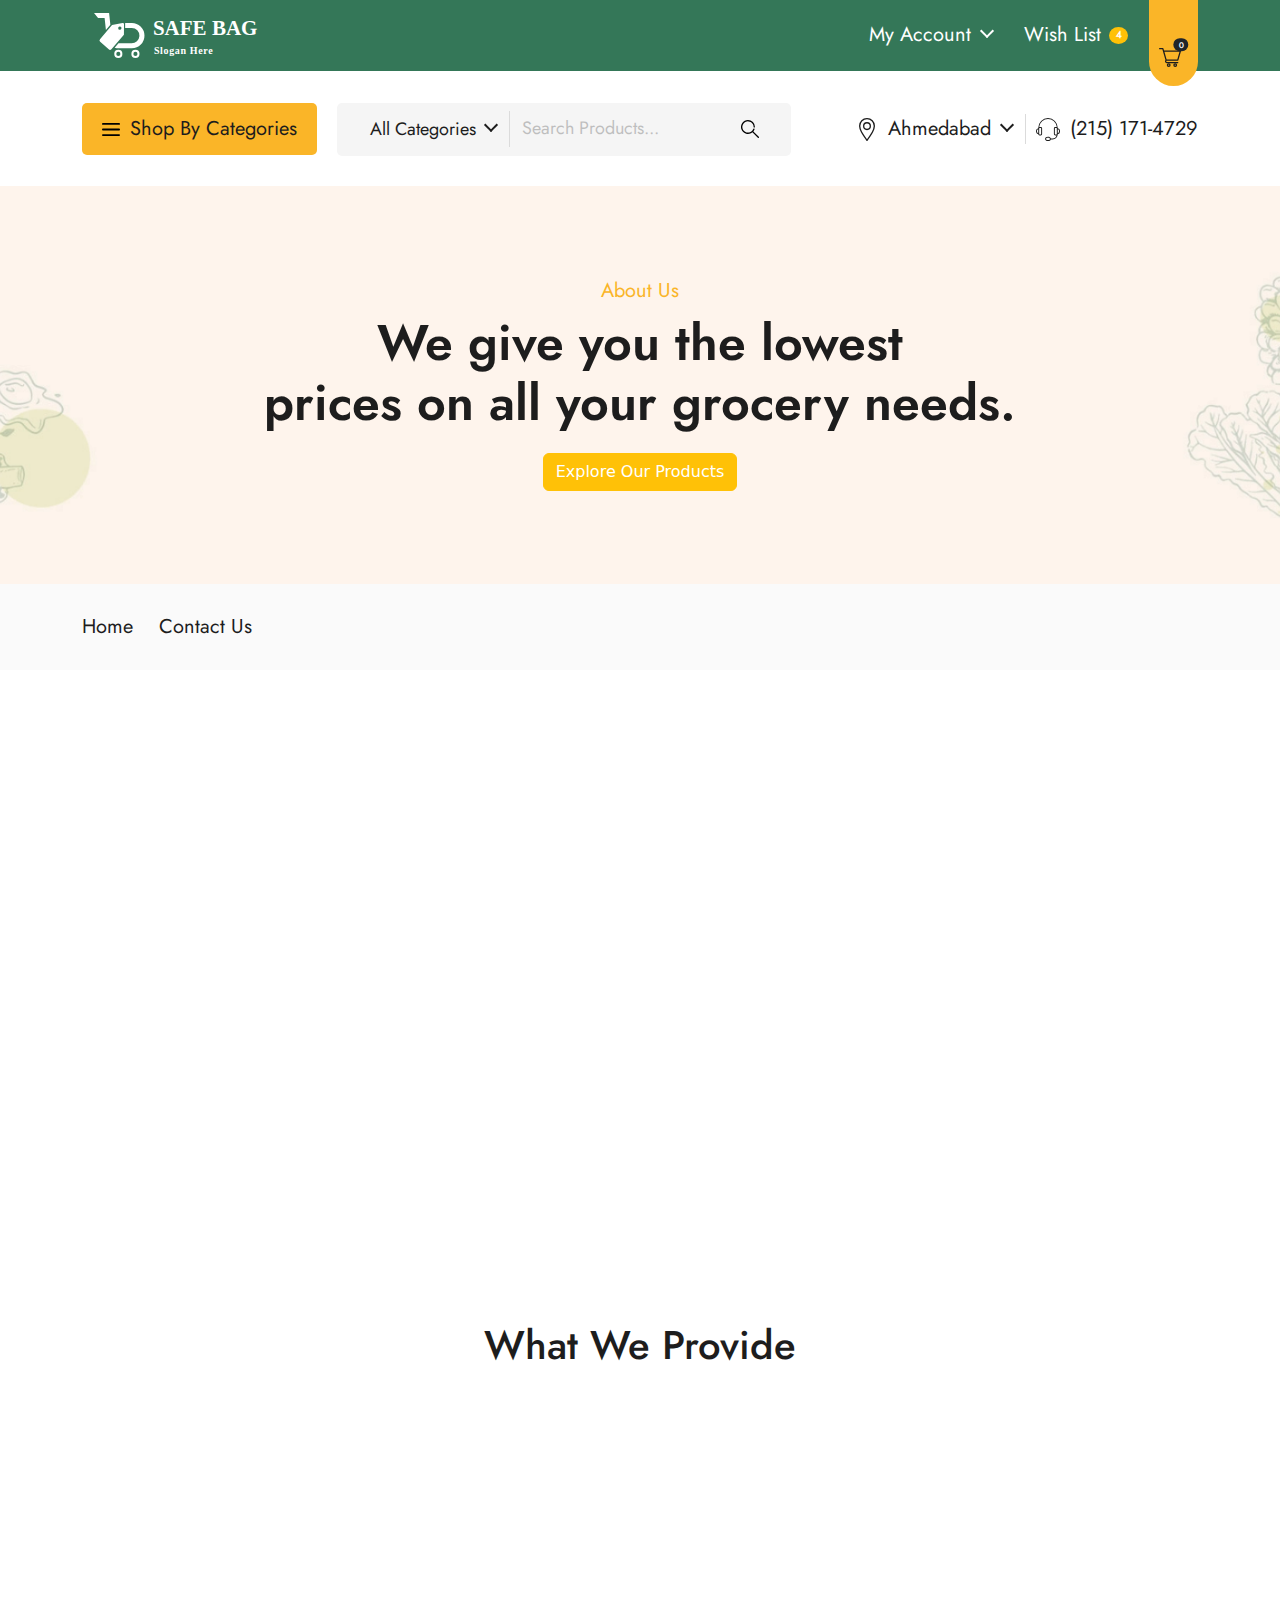
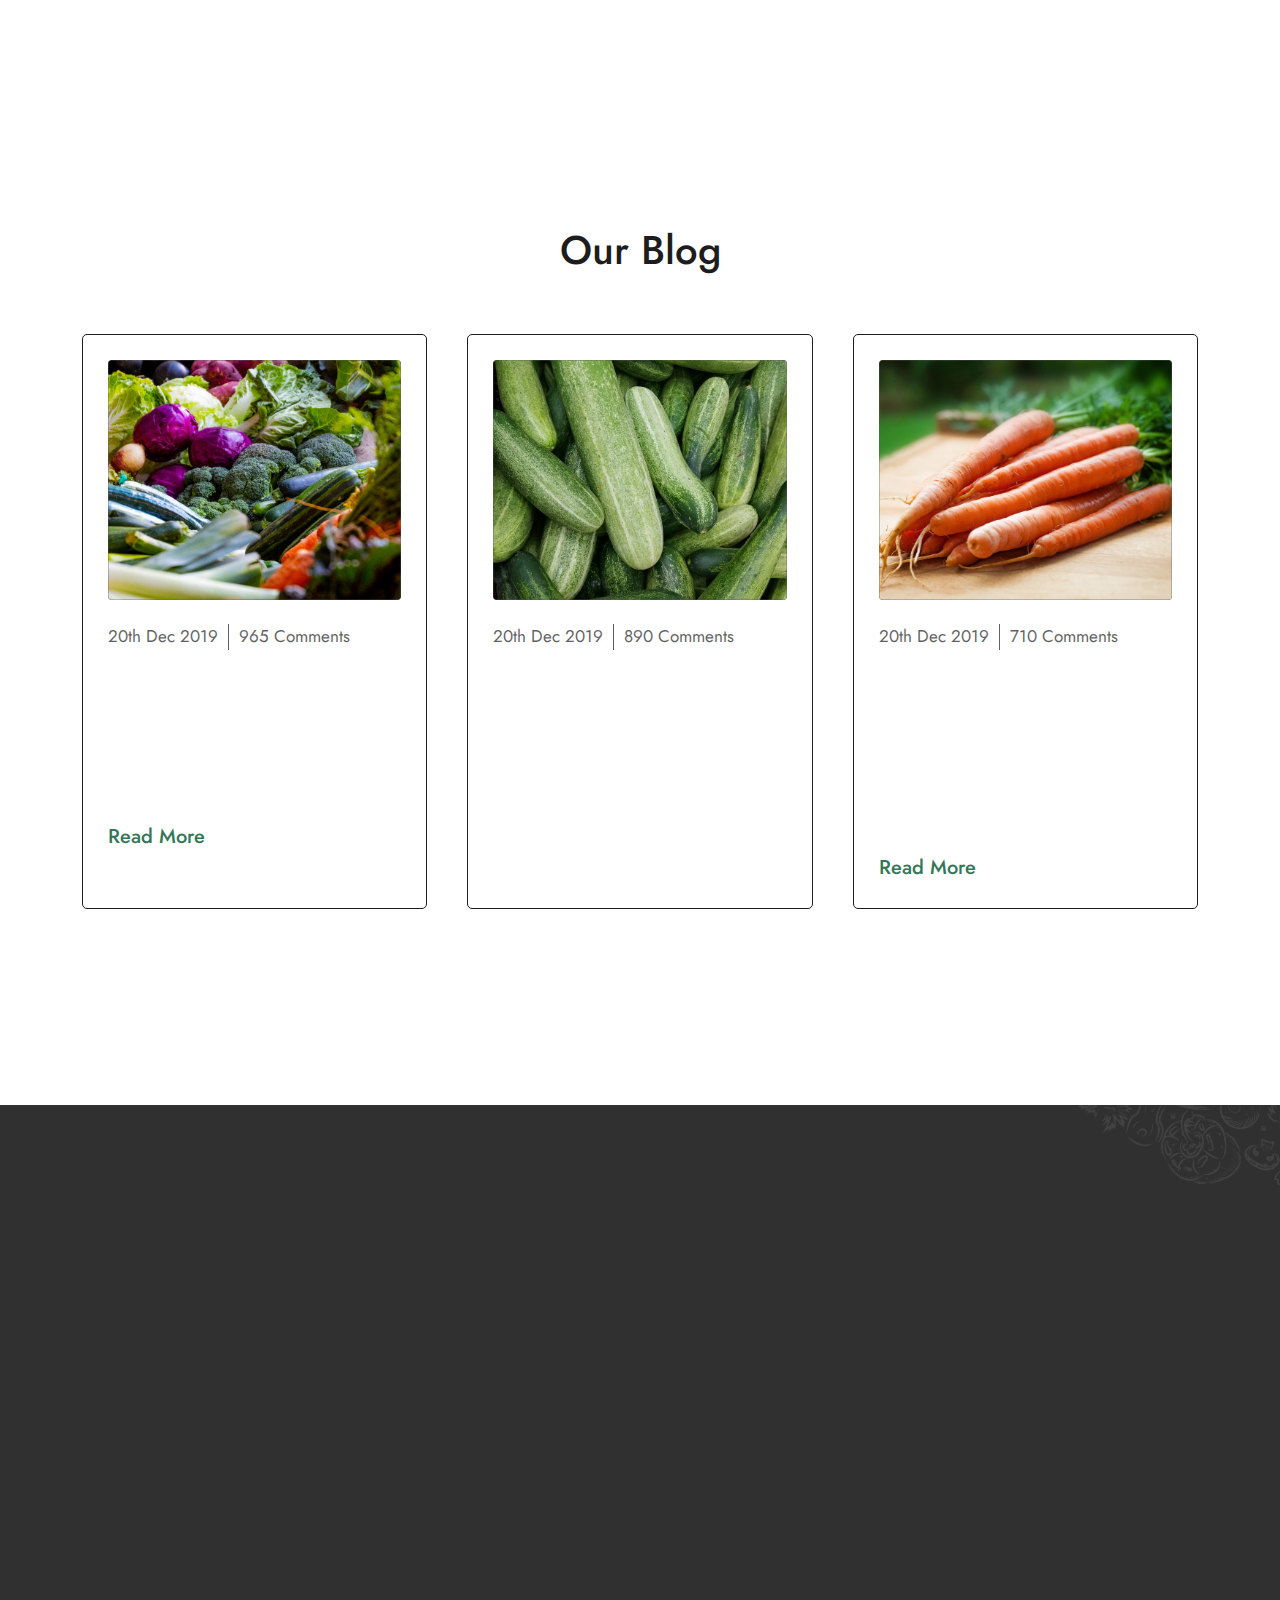
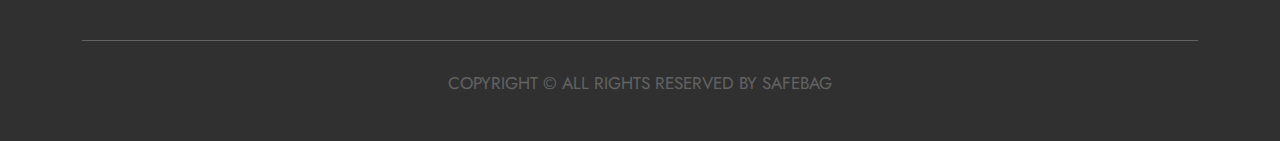
<file: pages/about-us.html>
<!DOCTYPE html>
<html lang="en">

<head>
    <meta charset="UTF-8">
    <meta name="viewport" content="width=device-width, initial-scale=1.0">
    <title>About Us</title>
    <link rel="stylesheet" href="about-us.css">
    <link rel="stylesheet" href="../style.css">
    <link rel="stylesheet" href="../assets/bootstrap/bootstrap.min.css">
    <link rel="stylesheet" href="https://cdnjs.cloudflare.com/ajax/libs/font-awesome/6.6.0/css/all.min.css"
        integrity="sha512-Kc323vGBEqzTmouAECnVceyQqyqdsSiqLQISBL29aUW4U/M7pSPA/gEUZQqv1cwx4OnYxTxve5UMg5GT6L4JJg=="
        crossorigin="anonymous" referrerpolicy="no-referrer" />
    <link rel="stylesheet" href="https://cdn.jsdelivr.net/npm/swiper@11/swiper-bundle.min.css" />
    <link rel="stylesheet" href="https://cdnjs.cloudflare.com/ajax/libs/animate.css/4.1.1/animate.min.css"/>
    <link href="https://unpkg.com/aos@2.3.1/dist/aos.css" rel="stylesheet">
</head>

<body>
    <section class="header">
        <div class="container">
            <nav class="navbar navbar-expand-md">
                <div class="container-fluid">
                    <a class="navbar-brand" href="../index.html"><img src="../assets/img/white-logo.svg" alt="" class="animate__backInLeft animate__animated"></a>
                    <button class="navbar-toggler" type="button" data-bs-toggle="collapse"
                        data-bs-target="#navbarSupportedContent" aria-controls="navbarSupportedContent"
                        aria-expanded="false" aria-label="Toggle navigation">
                        <span class="navbar-toggler-icon"></span>
                    </button>
                    <div class="collapse navbar-collapse" id="navbarSupportedContent">
                        <ul class="navbar-nav ms-auto mb-2 mb-lg-0 ">
                            <li class="nav-item dropdown me-lg-3 me-xl-3 me-md-2">
                                <a class="nav-link dropdown-toggle text-white" href="#" role="button"
                                    data-bs-toggle="dropdown" aria-expanded="false">
                                    My Account
                                </a>
                                <ul class="dropdown-menu">
                                    <li><a class="dropdown-item" href="#">Action</a></li>
                                    <li><a class="dropdown-item" href="#">Another action</a></li>
                                    <li>
                                        <hr class="dropdown-divider">
                                    </li>
                                    <li><a class="dropdown-item" href="#">Something else here</a></li>
                                </ul>
                            </li>
                            <li class="nav-item">
                                <a class="nav-link text-white d-flex align-items-center" href="#">Wish List <span
                                        class="badge wish-badge text-bg-warning text-white rounded-circle ms-2">4</span>
                                </a>
                            </li>
                        </ul>
                    </div>
                    <div class="cart">
                        <button type="button" class="bg-transparent border-0">
                            <img src="../assets/img/cart.svg" alt="">
                            <span class="position-absolute top-2 start-80 translate-middle badge rounded-pill bg-dark">
                                0
                                <span class="visually-hidden">unread messages</span>
                            </span>
                        </button>
                    </div>
                </div>
            </nav>
        </div>
    </section>

    <section class="shop-categories">
        <div class="container">
            <div class="main-categories">
                <div class="left-categories">
                    <div class="shopping-categories">
                        <img src="../assets/img/noun-menu.svg" alt="">
                        <h6>Shop By Categories</h6>
                    </div>
                    <div class="search-categories">
                        <div class="dropdown">
                            <button class="btn dropdown-toggle dropdown-location" type="button"
                                data-bs-toggle="dropdown" aria-expanded="false">
                                All Categories
                            </button>
                            <ul class="dropdown-menu">
                                <li><a class="dropdown-item" href="#">Vegetables</a></li>
                                <li><a class="dropdown-item" href="#">Fruits</a></li>
                                <li><a class="dropdown-item" href="#">Dairy</a></li>
                            </ul>
                        </div>
                        <div class="input-group catagories-input-group">
                            <input type="text" class="form-control" placeholder="Search Products..."
                                aria-label="Username" aria-describedby="basic-addon1">
                            <span class="input-group-text" id="basic-addon1"><img src="../assets/img/noun-search.svg"
                                    alt=""></span>
                        </div>
                    </div>
                </div>
                <div class="right-categories">
                    <div class="location">
                        <img src="../assets/img/location.svg" alt="">
                        <div class="dropdown">
                            <button class="btn dropdown-toggle dropdown-location" type="button"
                                data-bs-toggle="dropdown" aria-expanded="false">
                                Ahmedabad
                            </button>
                            <ul class="dropdown-menu">
                                <li><a class="dropdown-item" href="#">Vadodara</a></li>
                                <li><a class="dropdown-item" href="#">Surat</a></li>
                                <li><a class="dropdown-item" href="#">Gandhinagar</a></li>
                            </ul>
                        </div>
                    </div>
                    <div class="contact">
                        <img src="../assets/img/headphone.svg" alt="">
                        <p>(215) 171-4729</p>
                    </div>
                </div>
            </div>
        </div>
    </section>

    <section class="about-us">
        <div class="container">
            <h6 class="animate__backInDown animate__animated">About Us</h6>
            <h2 class="animate__backInLeft animate__animated">We give you the lowest <br> prices on all your grocery needs.</h2>
            <button class="btn btn-warning text-white animate__backInUp animate__animated">Explore Our Products</button>
        </div>
    </section>

    <section class="about-navigation">
        <div class="container">
            <div class="about-upper-head">
                <h6>Home</h6>
                <i class="fa-solid fa-caret-right"></i>
                <h6>Contact Us</h6>
            </div>
        </div>
    </section>

    <section class="save-more-with-go">
        <div class="container">
            <div class="row">
                <div class="col-md-6">
                    <img src="../assets/img/about-us/save-more-go.svg" alt="" class="img-fluid" data-aos="flip-left">
                </div>
                <div class="col-md-6">
                    <div class="save-more-go-content" data-aos="zoom-in">
                        <h2>Save more with GO!</h2>
                        <p>Exercitationem distinctio nobis delectus doloremque laborum explicabo beatae. Qui consequatur
                            minima quo commodi consequatur et quis ratione quia. Ut nobis non commodi et beatae</p>
                        <p>Et facilis aut et aspernatur tempora enim. Aut mollitia earum sed temporibus. Amet et est.
                            Quisquam modi quam eum ea et voluptatem assumenda. Nobis quia sed sed porro. Sit nisi fugiat
                            ea fugiat quia sunt maxime.</p>
                        <p>Dicta iure accusamus. Debitis saepe hic excepturi quo et non aspernatur. Incidunt sequi et
                            dolores tenetur cum. Facere eos deserunt labore non possimus quos aut mollitia aperiam.</p>
                    </div>
                </div>
            </div>
        </div>
    </section>

    <section class="what-we-provide">
        <div class="container">
            <h3>What We Provide</h3>
            <div class="provide-wrapper">
                <div class="provide-card">
                    <img src="../assets/img/about-us/provide-1.svg" alt="" class="img-fluid" data-aos="zoom-in-down">
                    <h6 data-aos="zoom-in">Best Prices & Offers</h6>
                    <p data-aos="zoom-in">Ut fugit quam eaque aut odio placeat. Totam ea quibusdam nostrum voluptatem et labore. Qui rerum
                        quia.</p>
                </div>
                <div class="provide-card">
                    <img src="../assets/img/about-us/provide-2.svg" alt="" class="img-fluid" data-aos="zoom-in-down">
                    <h6 data-aos="zoom-in">100% Satisfaction Guarantee</h6>
                    <p data-aos="zoom-in">Et consequatur nostrum sed. Necessitatibus sed impedit et. Porro quidem ipsa ut repellendus quod.
                    </p>
                </div>
                <div class="provide-card">
                    <img src="../assets/img/about-us/provide-3.svg" alt="" class="img-fluid" data-aos="zoom-in-down">
                    <h6 data-aos="zoom-in">Easy Returns</h6>
                    <p data-aos="zoom-in">Est et dolorem ut est veritatis quaerat. Et eligendi ullam ratione. Suscipit quis at quas
                        aperiam.</p>
                </div>
            </div>
        </div>
    </section>

    <section class="our-blog">
        <div class="container">
            <h3>Our Blog</h3>
            <div class="our-blog-wrapper">
                <div class="our-blog-card">
                    <img src="../assets/img/blog/blog-7.png" alt="" class="img-fluid">
                    <div class="blog-date">
                        <p>20th Dec 2019</p>
                        <p>965 Comments</p>
                    </div>
                    <h6 data-aos="fade-right">Alias id facere explicabo nihil doloribus cum.</h6>
                    <p data-aos="fade-right">Veritatis voluptates ipsam non. Quo molestiae culpa expedita debitis ipsam sunt.</p>
                    <a href="blog-details.html">Read More <i class="fa-solid fa-angle-right"></i></a>
                </div>
                <div class="our-blog-card">
                    <img src="../assets/img/blog/blog-8.png" alt="" class="img-fluid">
                    <div class="blog-date">
                        <p>20th Dec 2019</p>
                        <p>890 Comments</p>
                    </div>
                    <h6 data-aos="fade-right">A nostrum voluptatem facere et nihil.</h6>
                    <p data-aos="fade-right">At recusandae ipsam excepturi nesciunt minus minima voluptate qui. Doloremque</p>
                    <a href="blog-details.html" data-aos="fade-right">Read More <i class="fa-solid fa-angle-right"></i></a>
                </div>
                <div class="our-blog-card">
                    <img src="../assets/img/blog/blog-9.png" alt="" class="img-fluid">
                    <div class="blog-date">
                        <p>20th Dec 2019</p>
                        <p>710 Comments</p>
                    </div>
                    <h6 data-aos="fade-right">Et qui exercitationem ipsum sunt vitae ab excepturi.</h6>
                    <p data-aos="fade-right">Pariatur animi quia dignissimos ab et quia nesciunt. Fugiat quo dolores dolorem</p>
                    <a href="blog-details.html">Read More <i class="fa-solid fa-angle-right"></i></a>
                </div>
            </div>
            <div class="d-flex justify-content-center mt-md-5 mt-3">
                <button class="btn btn-warning" data-aos="fade-up">View All</button>
            </div>
        </div>
    </section>

    <section class="footer">
        <div class="container">
          <div class="footer-wrapper">
            <div class="footer-left">
              <img src="../assets/img/footer-logo.svg" alt="" class="img-fluid" data-aos="fade-right">
              <p data-aos="zoom-in">Maxime Molestiae Quidem Eligendi Consequatur Itaque. Repellendus Corrupti Deserunt Est In Et Molestiae Sit
                Velit Dolore. Ut Sunt Voluptatum. Doloremque Corporis Voluptatibus Aut Non. Voluptatibus Quia Esse Illo
                Explicabo Dignissimos Perspiciatis Voluptas At.</p>
              <div class="footer-icon">
                <i class="fa-brands fa-facebook-f"></i>
                <i class="fa-brands fa-instagram"></i>
                <i class="fa-brands fa-linkedin-in"></i>
                <i class="fa-brands fa-twitter"></i>
              </div>
            </div>
            <div class="footer-list">
              <ul data-aos="fade-down">
                <li><h6>Products Categories</h6></li>
                <li><a href="#">Fruit & Vegetables</a></li>
                <li><a href="#">Breakfast & Dairy</a></li>
                <li><a href="#">Biscuits,Snacks & Chocolates </a></li>
                <li><a href="#">Pet Foods</a></li>
                <li><a href="#">Chicken, Meat & Fish</a></li>
              </ul>
            </div>
            <div class="footer-list">
              <ul data-aos="fade-up">
                <li><h6>Useful Links</h6></li>
                <li><a href="./about-us.html">About Us</a></li>
                <li><a href="#">Wishlist</a></li>
                <li><a href="#">My Cart </a></li>
                <li><a href="./blog.html">Blogs</a></li>
              </ul>
            </div>
            <div class="footer-list">
              <ul data-aos="fade-left">
                <li>
                  <h6>Customer service</h6>
                </li>
                <li><a href="./contact.html">Contact Us</a></li>
                <li><a href="#">Terms & Condition</a></li>
                <li><a href="#">Shipping & Returns</a></li>
              </ul>
            </div>
          </div>
          <hr>
          <p class="copy-right">COPYRIGHT © ALL RIGHTS RESERVED BY SAFEBAG</p>
        </div>
      </section>
</body>

</html>
<script src="../assets/bootstrap/bootstrap.bundle.min.js"></script>
<script src="https://cdn.jsdelivr.net/npm/swiper@11/swiper-bundle.min.js"></script>
<script src="https://unpkg.com/aos@2.3.1/dist/aos.js"></script>
<script>
    AOS.init();
  </script>
</file>
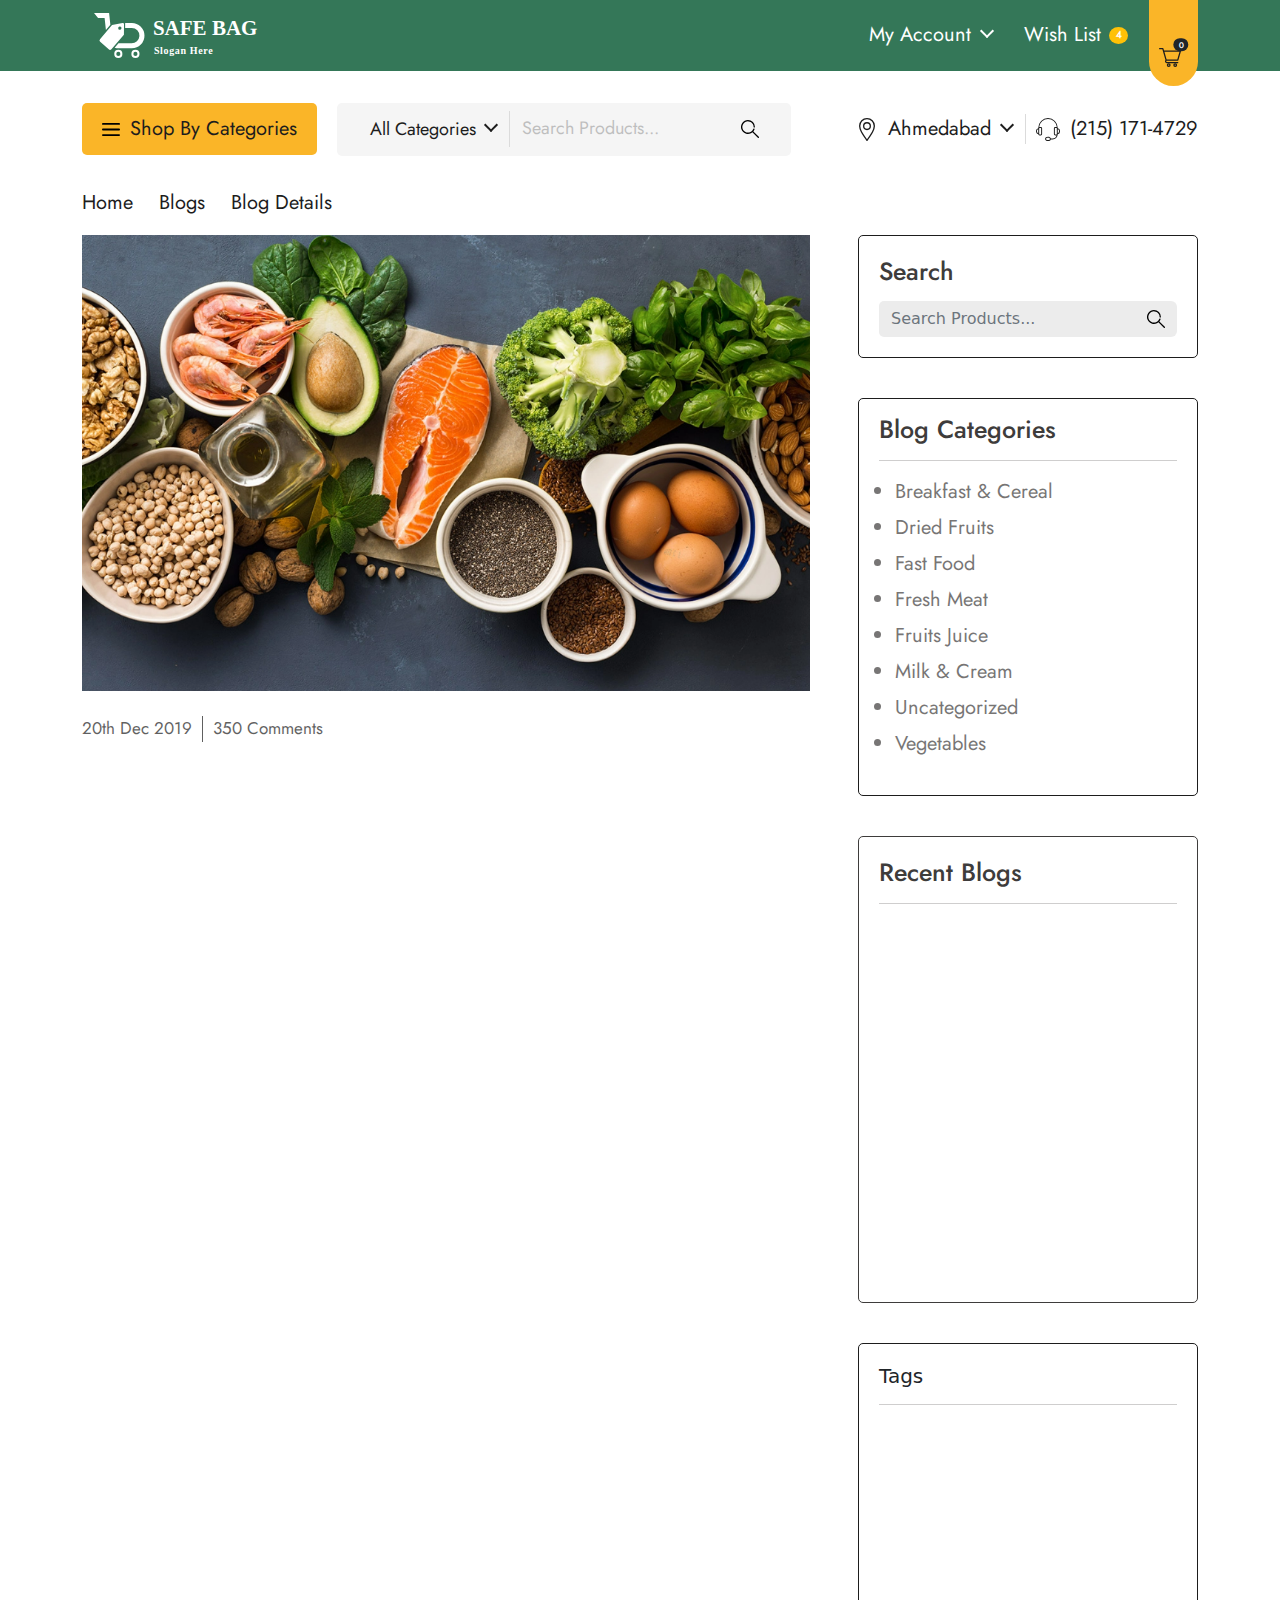
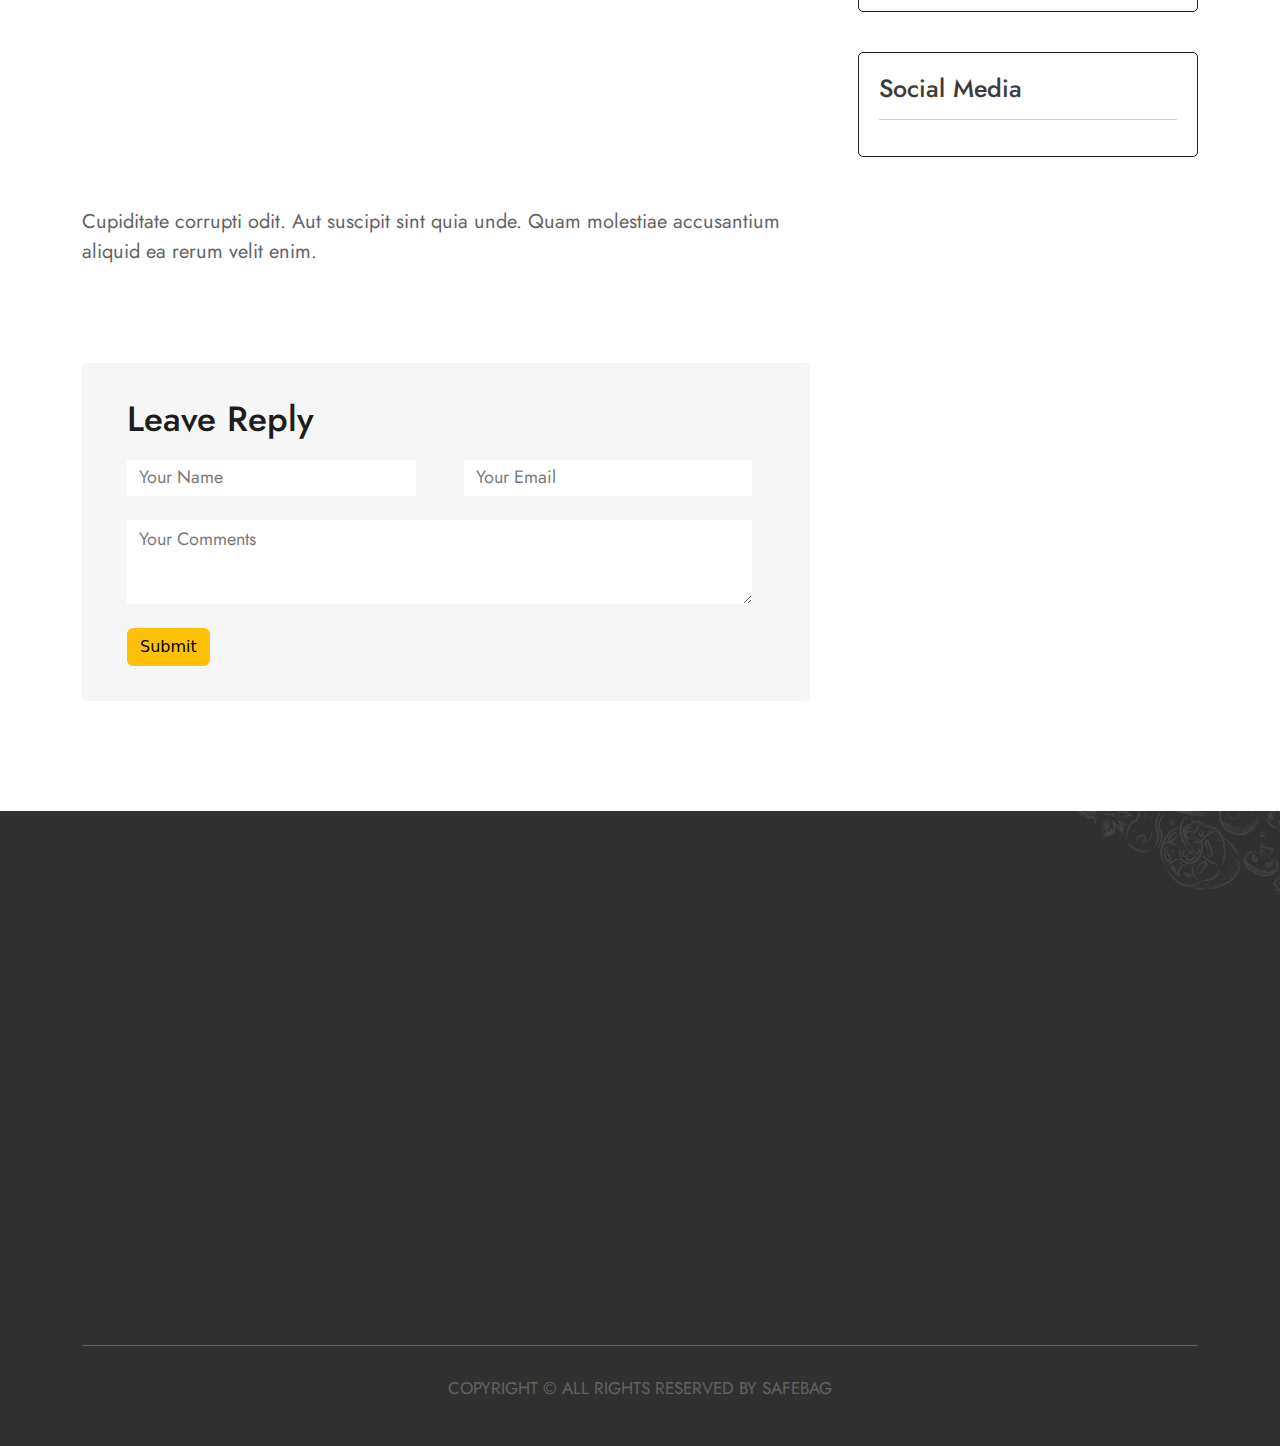
<file: pages/blog-details.html>
<!DOCTYPE html>
<html lang="en">

<head>
    <meta charset="UTF-8">
    <meta name="viewport" content="width=device-width, initial-scale=1.0">
    <title>Blog Details</title>
    <link rel="stylesheet" href="blog-details.css">
    <link rel="stylesheet" href="../style.css">
    <link rel="stylesheet" href="../assets/bootstrap/bootstrap.min.css">
    <link rel="stylesheet" href="https://cdnjs.cloudflare.com/ajax/libs/font-awesome/6.6.0/css/all.min.css"
        integrity="sha512-Kc323vGBEqzTmouAECnVceyQqyqdsSiqLQISBL29aUW4U/M7pSPA/gEUZQqv1cwx4OnYxTxve5UMg5GT6L4JJg=="
        crossorigin="anonymous" referrerpolicy="no-referrer" />
    <link rel="stylesheet" href="https://cdn.jsdelivr.net/npm/swiper@11/swiper-bundle.min.css" />
    <link rel="stylesheet" href="https://cdnjs.cloudflare.com/ajax/libs/animate.css/4.1.1/animate.min.css"/>
    <link href="https://unpkg.com/aos@2.3.1/dist/aos.css" rel="stylesheet">
</head>

<body>
    <section class="header">
        <div class="container">
            <nav class="navbar navbar-expand-md">
                <div class="container-fluid">
                    <a class="navbar-brand" href="../index.html"><img src="../assets/img/white-logo.svg" alt="" class="animate__backInLeft animate__animated"></a>
                    <button class="navbar-toggler" type="button" data-bs-toggle="collapse"
                        data-bs-target="#navbarSupportedContent" aria-controls="navbarSupportedContent"
                        aria-expanded="false" aria-label="Toggle navigation">
                        <span class="navbar-toggler-icon"></span>
                    </button>
                    <div class="collapse navbar-collapse" id="navbarSupportedContent">
                        <ul class="navbar-nav ms-auto mb-2 mb-lg-0 ">
                            <li class="nav-item dropdown me-lg-3 me-xl-3 me-md-2">
                                <a class="nav-link dropdown-toggle text-white" href="#" role="button"
                                    data-bs-toggle="dropdown" aria-expanded="false">
                                    My Account
                                </a>
                                <ul class="dropdown-menu">
                                    <li><a class="dropdown-item" href="#">Action</a></li>
                                    <li><a class="dropdown-item" href="#">Another action</a></li>
                                    <li>
                                        <hr class="dropdown-divider">
                                    </li>
                                    <li><a class="dropdown-item" href="#">Something else here</a></li>
                                </ul>
                            </li>
                            <li class="nav-item">
                                <a class="nav-link text-white d-flex align-items-center" href="#">Wish List <span
                                        class="badge wish-badge text-bg-warning text-white rounded-circle ms-2">4</span>
                                </a>
                            </li>
                        </ul>
                    </div>
                    <div class="cart">
                        <button type="button" class="bg-transparent border-0">
                            <img src="../assets/img/cart.svg" alt="">
                            <span class="position-absolute top-2 start-80 translate-middle badge rounded-pill bg-dark">
                                0
                                <span class="visually-hidden">unread messages</span>
                            </span>
                        </button>
                    </div>
                </div>
            </nav>
        </div>
    </section>

    <section class="shop-categories">
        <div class="container">
            <div class="main-categories">
                <div class="left-categories">
                    <div class="shopping-categories">
                        <img src="../assets/img/noun-menu.svg" alt="">
                        <h6>Shop By Categories</h6>
                    </div>
                    <div class="search-categories">
                        <div class="dropdown">
                            <button class="btn dropdown-toggle dropdown-location" type="button"
                                data-bs-toggle="dropdown" aria-expanded="false">
                                All Categories
                            </button>
                            <ul class="dropdown-menu">
                                <li><a class="dropdown-item" href="#">Vegetables</a></li>
                                <li><a class="dropdown-item" href="#">Fruits</a></li>
                                <li><a class="dropdown-item" href="#">Dairy</a></li>
                            </ul>
                        </div>
                        <div class="input-group catagories-input-group">
                            <input type="text" class="form-control" placeholder="Search Products..."
                                aria-label="Username" aria-describedby="basic-addon1">
                            <span class="input-group-text" id="basic-addon1"><img src="../assets/img/noun-search.svg"
                                    alt=""></span>
                        </div>
                    </div>
                </div>
                <div class="right-categories">
                    <div class="location">
                        <img src="../assets/img/location.svg" alt="">
                        <div class="dropdown">
                            <button class="btn dropdown-toggle dropdown-location" type="button"
                                data-bs-toggle="dropdown" aria-expanded="false">
                                Ahmedabad
                            </button>
                            <ul class="dropdown-menu">
                                <li><a class="dropdown-item" href="#">Vadodara</a></li>
                                <li><a class="dropdown-item" href="#">Surat</a></li>
                                <li><a class="dropdown-item" href="#">Gandhinagar</a></li>
                            </ul>
                        </div>
                    </div>
                    <div class="contact">
                        <img src="../assets/img/headphone.svg" alt="">
                        <p>(215) 171-4729</p>
                    </div>
                </div>
            </div>
        </div>
    </section>

    <section class="blog-details">
        <div class="container">
            <div class="blogdetails-upper-head">
                <h6>Home</h6>
                <i class="fa-solid fa-caret-right"></i>
                <h6>Blogs</h6>
                <i class="fa-solid fa-caret-right"></i>
                <h6>Blog Details</h6>
            </div>
            <div class="row gx-xl-5 gx-lg-4">
                <div class="col-xl-8 col-lg-8 col-md-7">
                    <img src="../assets/img/blog-details/blog-details.png" alt="" class="img-fluid">
                    <div class="blog-details-date">
                        <p>20th Dec 2019</p>
                        <p>350 Comments</p>
                    </div>
                    <div class="blog-details-description">
                        <h5 data-aos="zoom-in">Nobis recusandae iste rerum aut vero esse harum.</h5>
                        <p data-aos="zoom-in">Aliquid ut rem dignissimos dolorem vero. Laboriosam nihil voluptatem adipisci nesciunt.
                            Repudiandae placeat laudantium totam quia perferendis aliquid rerum fugiat. Qui voluptatem
                            aliquid. Id placeat id ratione quo earum ut. Velit minima minus repudiandae consequatur.</p>
                        <p data-aos="zoom-in">Quia odit neque dignissimos adipisci sint sed. Quam odio dolorem. Laudantium inventore
                            provident repellendus. Mollitia nulla nobis mollitia velit. Excepturi vel magni. Et
                            voluptatem consequatur itaque veritatis sint.</p>
                        <p data-aos="zoom-in">Quo quod veritatis nihil in quam ut et est. Sit ea voluptatum blanditiis. Delectus beatae
                            commodi harum qui cumque quas. Eum debitis sed magni sapiente possimus aut voluptatem dolor.
                            Sit voluptates qui ut.</p>
                        <div class="blog-details-quote" data-aos="zoom-in">
                            <i class="fa-solid fa-quote-left"></i>
                            <h6>Quisquam dolores quis maiores inventore sint quidem eligendi. Fugiat ad non provident
                                assumenda tempore. Architecto nihil autem qui sed. Quos ea et quia dolorem accusamus
                                deserunt. Quasi voluptatem doloremque.</h6>
                        </div>
                        <p data-aos="zoom-in">Omnis quia qui. Voluptatem iusto fugiat. Rerum quaerat quasi iure odio provident repudiandae
                            suscipit perferendis. Modi itaque et consectetur cupiditate eligendi nihil rerum. Occaecati
                            dolorum tenetur ipsum vitae aut. Placeat quod necessitatibus doloremque sunt omnis et
                            dolores et inventore.</p>
                        <p data-aos="zoom-in">Culpa necessitatibus porro eaque. In cumque at quis magnam velit rerum. Qui deserunt ipsum
                            magnam totam. Quibusdam deleniti exercitationem eos minima. Corrupti explicabo assumenda
                            consequatur repudiandae quas.</p>
                        <p data-aos="zoom-in">Omnis saepe necessitatibus. Enim minus modi qui iure omnis voluptatem autem esse. Rerum ut
                            ipsum. Vero eius nisi eum rem odio optio distinctio cum.Vel dolor quo qui impedit nulla
                            placeat repellat voluptas velit. Magnam veritatis nulla necessitatibus ipsa sint. Unde
                            voluptas quis ut. </p>
                        <p data-aos="zoom-in">At minima voluptate quisquam reprehenderit itaque. Nulla nihil veritatis. Nemo ea et quas
                            voluptate. Laboriosam ut sint.</p>
                        <p>Cupiditate corrupti odit. Aut suscipit sint quia unde. Quam molestiae accusantium aliquid ea
                            rerum velit enim.</p>
                    </div>
                    <div class="blog-details-pagination">
                        <a href="#" data-aos="fade-right"><i class="fa-solid fa-angle-left"></i>Previous</a>
                        <a href="#" data-aos="fade-left">Next<i class="fa-solid fa-angle-right"></i></a>
                    </div>
                    <div class="leave-reply">
                        <h5>Leave Reply</h5>
                        <form class="row gx-5">
                            <div class="col-md-6">
                                <input type="email" class="form-control mb-4 border-0 rounded-0" id="inputEmail4"
                                    placeholder="Your Name">
                            </div>
                            <div class="col-md-6">
                                <input type="password" class="form-control mb-4 border-0 rounded-0" id="inputPassword4"
                                    placeholder="Your Email">
                            </div>
                            <div class="mb-4">
                                <textarea class="form-control border-0 rounded-0" id="exampleFormControlTextarea1"
                                    rows="3" placeholder="Your Comments"></textarea>
                            </div>
                        </form>
                        <button class="btn btn-warning">Submit</button>
                    </div>

                </div>
                <div class="col-xl-4 col-lg-4 col-md-5">
                    <div class="blog-details-search">
                        <h5>Search</h5>
                        <div class="input-group blogdetails-list-group">
                            <input type="text" class="form-control" placeholder="Search Products..."
                                aria-label="Username" aria-describedby="basic-addon1">
                            <span class="input-group-text" id="basic-addon1"><img src="../assets/img/noun-search.svg"
                                    alt=""></span>
                        </div>
                    </div>
                    <div class="blog-details-category">
                        <h5>Blog Categories</h5>
                        <hr>
                        <ul>
                            <li class="open">Breakfast & Cereal</li>
                            <div class="opened" style="display: none;" >Lorem ipsum dolor sit amet, consectetur adipisicing elit. Velit recusandae vitae tenetur quasi. Ad earum sed quibusdam distinctio quam totam quia, cum officia! Aliquid, magnam quae! Iste error debitis quam!</div>
                            <li>Dried Fruits</li>
                            <li>Fast Food</li>
                            <li>Fresh Meat</li>
                            <li>Fruits Juice</li>
                            <li>Milk & Cream</li>
                            <li>Uncategorized</li>
                            <li>Vegetables</li>
                        </ul>
                    </div>
                    <div class="blog-details-recentblog">
                        <h5>Recent Blogs</h5>
                        <hr>
                        <div class="d-flex gap-lg-3 gap-md-2 gap-2">
                            <img src="../assets/img/blog-details/recent-blog-1.png" alt="" class="img-fluid" data-aos="fade-right">
                            <div data-aos="fade-left">
                                <h6>Healthy Cooking Is A Must For</h6>
                                <p>17th Jan 2020</p>
                            </div>
                        </div>
                        <div class="d-flex gap-lg-3 gap-md-2 mt-lg-3 mt-md-2 gap-2 mt-2">
                            <img src="../assets/img/blog-details/recent-blog-2.png" alt="" class="img-fluid" data-aos="fade-right">
                            <div data-aos="fade-left">
                                <h6>Repellendus debitis enim id neque aperiam blanditiis.</h6>
                                <p>20th Dec 2019</p>
                            </div>
                        </div>
                        <div class="d-flex gap-lg-3 gap-md-2 mt-lg-3 mt-md-2 gap-2 mt-2">
                            <img src="../assets/img/blog-details/recent-blog-3.png" alt="" class="img-fluid" data-aos="fade-right">
                            <div data-aos="fade-left">
                                <h6>Et temporibus dignissimos eos.</h6>
                                <p>01st Jan 2019</p>
                            </div>
                        </div>
                    </div>
                    <div class="blog-details-tags">
                        <h5>Tags</h5>
                        <hr>
                        <div class="d-flex gap-lg-3 gap-md-2 gap-2 flex-wrap">
                            <div class="tags" data-aos="fade-right"><p>Banana</p></div>
                            <div class="tags" data-aos="fade-down"><p>Bread</p></div>
                            <div class="tags" data-aos="fade-left"><p>Fruits</p></div>
                            <div class="tags" data-aos="fade-right"><p>Orange</p></div>
                            <div class="tags" data-aos="fade-left"><p>FoodPassion</p></div>
                            <div class="tags" data-aos="fade-right"><p>Vegetables</p></div>
                        </div>
                    </div>
                    <div class="blog-details-social-media">
                        <h5>Social Media</h5>
                        <hr>
                        <div class="d-flex gap-lg-3 gap-md-2 gap-2">
                            <i class="fa-brands fa-facebook-f"></i>
                            <i class="fa-brands fa-instagram"></i>
                            <i class="fa-brands fa-linkedin-in"></i>
                            <i class="fa-brands fa-twitter"></i>
                        </div>
                    </div>
                </div>
            </div>
        </div>
    </section>

    <section class="footer">
        <div class="container">
            <div class="footer-wrapper">
                <div class="footer-left">
                    <img src="../assets/img/footer-logo.svg" alt="" class="img-fluid" data-aos="fade-right">
                    <p data-aos="zoom-in">Maxime Molestiae Quidem Eligendi Consequatur Itaque. Repellendus Corrupti Deserunt Est In Et
                        Molestiae Sit
                        Velit Dolore. Ut Sunt Voluptatum. Doloremque Corporis Voluptatibus Aut Non. Voluptatibus Quia
                        Esse Illo
                        Explicabo Dignissimos Perspiciatis Voluptas At.</p>
                    <div class="footer-icon">
                        <i class="fa-brands fa-facebook-f"></i>
                        <i class="fa-brands fa-instagram"></i>
                        <i class="fa-brands fa-linkedin-in"></i>
                        <i class="fa-brands fa-twitter"></i>
                    </div>
                </div>
                <div class="footer-list">
                    <ul data-aos="fade-down">
                        <li>
                            <h6>Products Categories</h6>
                        </li>
                        <li><a href="#">Fruit & Vegetables</a></li>
                        <li><a href="#">Breakfast & Dairy</a></li>
                        <li><a href="#">Biscuits,Snacks & Chocolates </a></li>
                        <li><a href="#">Pet Foods</a></li>
                        <li><a href="#">Chicken, Meat & Fish</a></li>
                    </ul>
                </div>
                <div class="footer-list">
                    <ul data-aos="fade-up">
                        <li>
                            <h6>Useful Links</h6>
                        </li>
                        <li><a href="./about-us.html">About Us</a></li>
                        <li><a href="#">Wishlist</a></li>
                        <li><a href="#">My Cart </a></li>
                        <li><a href="blog.html">Blogs</a></li>
                    </ul>
                </div>
                <div class="footer-list">
                    <ul data-aos="fade-left">
                        <li>
                            <h6>Customer service</h6>
                        </li>
                        <li><a href="contact.html">Contact Us</a></li>
                        <li><a href="#">Terms & Condition</a></li>
                        <li><a href="#">Shipping & Returns</a></li>
                    </ul>
                </div>
            </div>
            <hr>
            <p class="copy-right">COPYRIGHT © ALL RIGHTS RESERVED BY SAFEBAG</p>
        </div>
    </section>
</body>

</html>
<script src="../assets/bootstrap/bootstrap.bundle.min.js"></script>
<script src="https://cdn.jsdelivr.net/npm/swiper@11/swiper-bundle.min.js"></script>
<script src="https://cdnjs.cloudflare.com/ajax/libs/jquery/3.7.1/jquery.min.js" integrity="sha512-v2CJ7UaYy4JwqLDIrZUI/4hqeoQieOmAZNXBeQyjo21dadnwR+8ZaIJVT8EE2iyI61OV8e6M8PP2/4hpQINQ/g==" crossorigin="anonymous" referrerpolicy="no-referrer"></script>
<script src="https://unpkg.com/aos@2.3.1/dist/aos.js"></script>
<script>
   $(document).ready(function(){
     $(".open").click(function(){
    $(".opened").slideToggle();
  });
});
AOS.init();
</script>
</file>
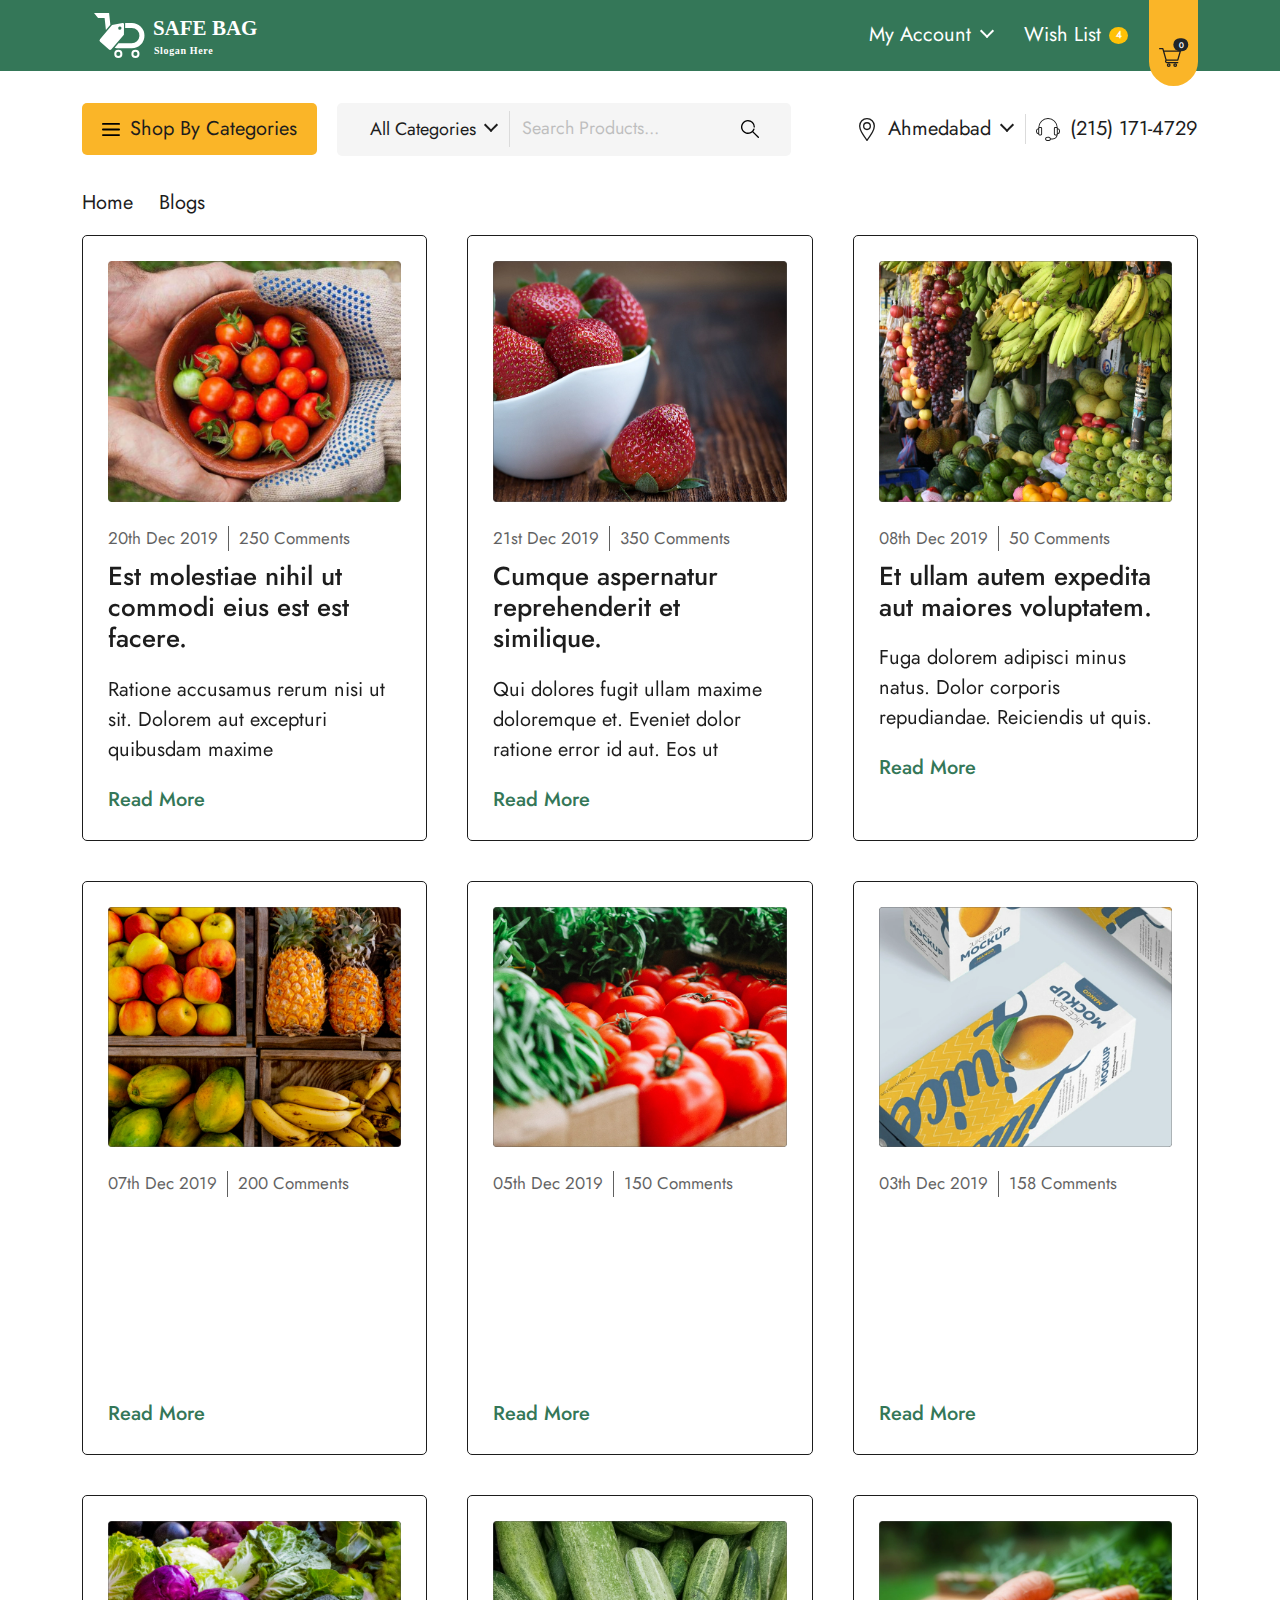
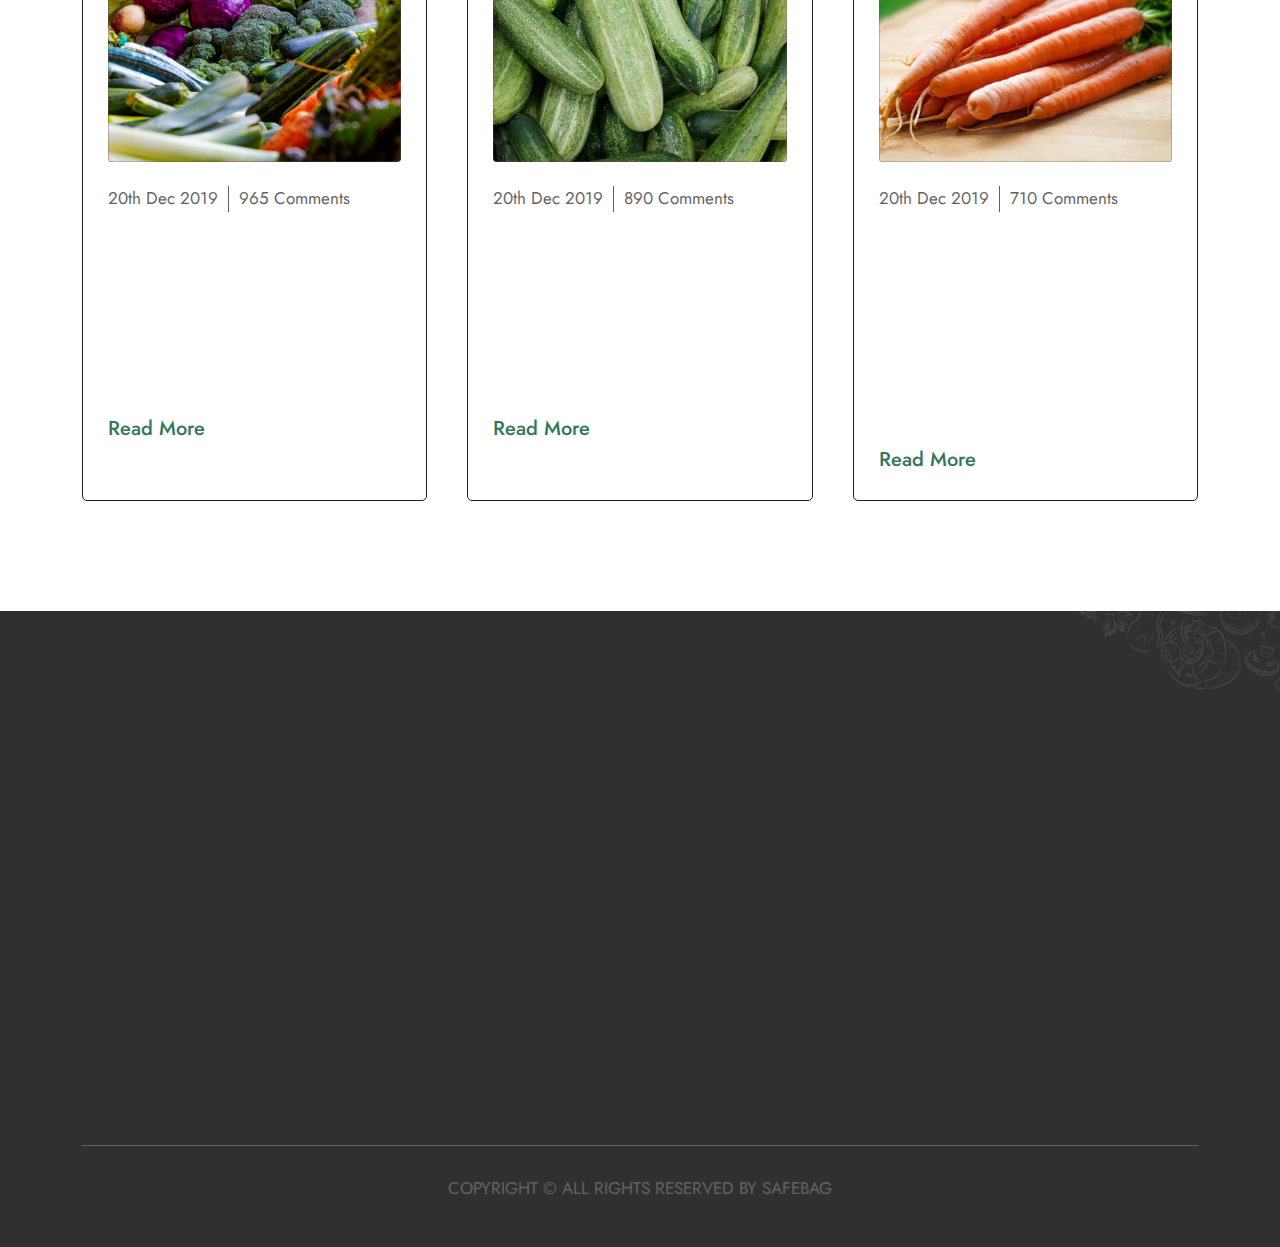
<file: pages/blog.html>
<!DOCTYPE html>
<html lang="en">

<head>
    <meta charset="UTF-8">
    <meta name="viewport" content="width=device-width, initial-scale=1.0">
    <title>Blog</title>
    <link rel="stylesheet" href="blog.css">
    <link rel="stylesheet" href="../style.css">
    <link rel="stylesheet" href="../assets/bootstrap/bootstrap.min.css">
    <link rel="stylesheet" href="https://cdnjs.cloudflare.com/ajax/libs/font-awesome/6.6.0/css/all.min.css"
        integrity="sha512-Kc323vGBEqzTmouAECnVceyQqyqdsSiqLQISBL29aUW4U/M7pSPA/gEUZQqv1cwx4OnYxTxve5UMg5GT6L4JJg=="
        crossorigin="anonymous" referrerpolicy="no-referrer" />
    <link rel="stylesheet" href="https://cdn.jsdelivr.net/npm/swiper@11/swiper-bundle.min.css" />
    <link href="https://unpkg.com/aos@2.3.1/dist/aos.css" rel="stylesheet">
    <link rel="stylesheet" href="https://cdnjs.cloudflare.com/ajax/libs/animate.css/4.1.1/animate.min.css"/>
</head>

<body>
    <section class="header">
        <div class="container">
            <nav class="navbar navbar-expand-md">
                <div class="container-fluid">
                    <a class="navbar-brand" href="../index.html"><img src="../assets/img/white-logo.svg" alt="" class="animate__animated animate__backInLeft"></a>
                    <button class="navbar-toggler" type="button" data-bs-toggle="collapse"
                        data-bs-target="#navbarSupportedContent" aria-controls="navbarSupportedContent"
                        aria-expanded="false" aria-label="Toggle navigation">
                        <span class="navbar-toggler-icon"></span>
                    </button>
                    <div class="collapse navbar-collapse" id="navbarSupportedContent">
                        <ul class="navbar-nav ms-auto mb-2 mb-lg-0 ">
                            <li class="nav-item dropdown me-lg-3 me-xl-3 me-md-2">
                                <a class="nav-link dropdown-toggle text-white" href="#" role="button"
                                    data-bs-toggle="dropdown" aria-expanded="false">
                                    My Account
                                </a>
                                <ul class="dropdown-menu">
                                    <li><a class="dropdown-item" href="#">Action</a></li>
                                    <li><a class="dropdown-item" href="#">Another action</a></li>
                                    <li>
                                        <hr class="dropdown-divider">
                                    </li>
                                    <li><a class="dropdown-item" href="#">Something else here</a></li>
                                </ul>
                            </li>
                            <li class="nav-item">
                                <a class="nav-link text-white d-flex align-items-center" href="#">Wish List <span
                                        class="badge wish-badge text-bg-warning text-white rounded-circle ms-2">4</span>
                                </a>
                            </li>
                        </ul>
                    </div>
                    <div class="cart">
                        <button type="button" class="bg-transparent border-0">
                            <img src="../assets/img/cart.svg" alt="">
                            <span class="position-absolute top-2 start-80 translate-middle badge rounded-pill bg-dark">
                                0
                                <span class="visually-hidden">unread messages</span>
                            </span>
                        </button>
                    </div>
                </div>
            </nav>
        </div>
    </section>

    <section class="shop-categories">
        <div class="container">
            <div class="main-categories">
                <div class="left-categories">
                    <div class="shopping-categories">
                        <img src="../assets/img/noun-menu.svg" alt="">
                        <h6>Shop By Categories</h6>
                    </div>
                    <div class="search-categories">
                        <div class="dropdown">
                            <button class="btn dropdown-toggle dropdown-location" type="button"
                                data-bs-toggle="dropdown" aria-expanded="false">
                                All Categories
                            </button>
                            <ul class="dropdown-menu">
                                <li><a class="dropdown-item" href="#">Vegetables</a></li>
                                <li><a class="dropdown-item" href="#">Fruits</a></li>
                                <li><a class="dropdown-item" href="#">Dairy</a></li>
                            </ul>
                        </div>
                        <div class="input-group catagories-input-group">
                            <input type="text" class="form-control" placeholder="Search Products..."
                                aria-label="Username" aria-describedby="basic-addon1">
                            <span class="input-group-text" id="basic-addon1"><img src="../assets/img/noun-search.svg"
                                    alt=""></span>
                        </div>
                    </div>
                </div>
                <div class="right-categories">
                    <div class="location">
                        <img src="../assets/img/location.svg" alt="">
                        <div class="dropdown">
                            <button class="btn dropdown-toggle dropdown-location" type="button"
                                data-bs-toggle="dropdown" aria-expanded="false">
                                Ahmedabad
                            </button>
                            <ul class="dropdown-menu">
                                <li><a class="dropdown-item" href="#">Vadodara</a></li>
                                <li><a class="dropdown-item" href="#">Surat</a></li>
                                <li><a class="dropdown-item" href="#">Gandhinagar</a></li>
                            </ul>
                        </div>
                    </div>
                    <div class="contact">
                        <img src="../assets/img/headphone.svg" alt="">
                        <p>(215) 171-4729</p>
                    </div>
                </div>
            </div>
        </div>
    </section>

    <section class="blog">
        <div class="container">
            <div class="blog-upper-head">
                <h6>Home</h6>
                <i class="fa-solid fa-caret-right"></i>
                <h6>Blogs</h6>
            </div>
            <div class="blog-wrapper">
                <div class="blog-card">
                    <img src="../assets/img/blog/blog-1.png" alt="" class="img-fluid">
                    <div class="blog-date">
                        <p>20th Dec 2019</p>
                        <p>250 Comments</p>
                    </div>
                    <h6 data-aos="fade-right">Est molestiae nihil ut commodi eius est est facere.</h6>
                    <p data-aos="fade-right">Ratione accusamus rerum nisi ut sit. Dolorem aut excepturi quibusdam maxime</p>
                    <a href="blog-details.html">Read More <i class="fa-solid fa-angle-right"></i></a>
                </div>
                <div class="blog-card">
                    <img src="../assets/img/blog/blog-2.png" alt="" class="img-fluid">
                    <div class="blog-date">
                        <p>21st Dec 2019</p>
                        <p>350 Comments</p>
                    </div>
                    <h6 data-aos="fade-right">Cumque aspernatur reprehenderit et similique.</h6>
                    <p data-aos="fade-right">Qui dolores fugit ullam maxime doloremque et. Eveniet dolor ratione error id aut. Eos ut</p>
                    <a href="blog-details.html">Read More <i class="fa-solid fa-angle-right"></i></a>
                </div>
                <div class="blog-card">
                    <img src="../assets/img/blog/blog-3.png" alt="" class="img-fluid">
                    <div class="blog-date">
                        <p>08th Dec 2019</p>
                        <p>50 Comments</p>
                    </div>
                    <h6 data-aos="fade-right">Et ullam autem expedita aut maiores voluptatem.</h6>
                    <p data-aos="fade-right">Fuga dolorem adipisci minus natus. Dolor corporis repudiandae. Reiciendis ut quis.</p>
                    <a href="blog-details.html">Read More <i class="fa-solid fa-angle-right"></i></a>
                </div>
                <div class="blog-card">
                    <img src="../assets/img/blog/blog-4.png" alt="" class="img-fluid">
                    <div class="blog-date">
                        <p>07th Dec 2019</p>
                        <p>200 Comments</p>
                    </div>
                    <h6 data-aos="fade-right">Sed deleniti quia ad provident ipsam.</h6>
                    <p data-aos="fade-right">Omnis culpa exercitationem distinctio qui. Rerum aut excepturi. Quis cumque labore</p>
                    <a href="blog-details.html">Read More <i class="fa-solid fa-angle-right"></i></a>
                </div>
                <div class="blog-card">
                    <img src="../assets/img/blog/blog-5.png" alt="" class="img-fluid">
                    <div class="blog-date">
                        <p>05th Dec 2019</p>
                        <p>150 Comments</p>
                    </div>
                    <h6 data-aos="fade-right">Animi enim mollitia incidunt magnam.</h6>
                    <p data-aos="fade-right">Officiis itaque atque. Explicabo et sint aperiam ut perferendis pariatur aliquam</p>
                    <a href="blog-details.html">Read More <i class="fa-solid fa-angle-right"></i></a>
                </div>
                <div class="blog-card">
                    <img src="../assets/img/blog/blog-6.png" alt="" class="img-fluid">
                    <div class="blog-date">
                        <p>03th Dec 2019</p>
                        <p>158 Comments</p>
                    </div>
                    <h6 data-aos="fade-right">Quidem necessitatibus et porro dolor.</h6>
                    <p data-aos="fade-right">Veritatis odit sapiente nihil est et. Et explicabo consequatur voluptate. Commodi</p>
                    <a href="blog-details.html">Read More <i class="fa-solid fa-angle-right"></i></a>
                </div>
                <div class="blog-card">
                    <img src="../assets/img/blog/blog-7.png" alt="" class="img-fluid">
                    <div class="blog-date">
                        <p>20th Dec 2019</p>
                        <p>965 Comments</p>
                    </div>
                    <h6 data-aos="fade-right">Alias id facere explicabo nihil doloribus cum.</h6>
                    <p data-aos="fade-right">Veritatis voluptates ipsam non. Quo molestiae culpa expedita debitis ipsam sunt.</p>
                    <a href="blog-details.html">Read More <i class="fa-solid fa-angle-right"></i></a>
                </div>
                <div class="blog-card">
                    <img src="../assets/img/blog/blog-8.png" alt="" class="img-fluid">
                    <div class="blog-date">
                        <p>20th Dec 2019</p>
                        <p>890 Comments</p>
                    </div>
                    <h6 data-aos="fade-right">A nostrum voluptatem facere et nihil.</h6>
                    <p data-aos="fade-right">At recusandae ipsam excepturi nesciunt minus minima voluptate qui. Doloremque</p>
                    <a href="blog-details.html">Read More <i class="fa-solid fa-angle-right"></i></a>
                </div>
                <div class="blog-card">
                    <img src="../assets/img/blog/blog-9.png" alt="" class="img-fluid">
                    <div class="blog-date">
                        <p>20th Dec 2019</p>
                        <p>710 Comments</p>
                    </div>
                    <h6 data-aos="fade-right">Et qui exercitationem ipsum sunt vitae ab excepturi.</h6>
                    <p data-aos="fade-right">Pariatur animi quia dignissimos ab et quia nesciunt. Fugiat quo dolores dolorem</p>
                    <a href="blog-details.html">Read More <i class="fa-solid fa-angle-right"></i></a>
                </div>
            </div>
        </div>
    </section>

    <section class="footer">
        <div class="container">
          <div class="footer-wrapper">
            <div class="footer-left">
              <img src="../assets/img/footer-logo.svg" alt="" class="img-fluid" data-aos="fade-right">
              <p data-aos="zoom-in">Maxime Molestiae Quidem Eligendi Consequatur Itaque. Repellendus Corrupti Deserunt Est In Et Molestiae Sit
                Velit Dolore. Ut Sunt Voluptatum. Doloremque Corporis Voluptatibus Aut Non. Voluptatibus Quia Esse Illo
                Explicabo Dignissimos Perspiciatis Voluptas At.</p>
              <div class="footer-icon">
                <i class="fa-brands fa-facebook-f"></i>
                <i class="fa-brands fa-instagram"></i>
                <i class="fa-brands fa-linkedin-in"></i>
                <i class="fa-brands fa-twitter"></i>
              </div>
            </div>
            <div class="footer-list">
              <ul data-aos="fade-down">
                <li><h6>Products Categories</h6></li>
                <li><a href="#">Fruit & Vegetables</a></li>
                <li><a href="#">Breakfast & Dairy</a></li>
                <li><a href="#">Biscuits,Snacks & Chocolates </a></li>
                <li><a href="#">Pet Foods</a></li>
                <li><a href="#">Chicken, Meat & Fish</a></li>
              </ul>
            </div>
            <div class="footer-list">
              <ul data-aos="fade-up">
                <li><h6>Useful Links</h6></li>
                <li><a href="about-us.html">About Us</a></li>
                <li><a href="#">Wishlist</a></li>
                <li><a href="#">My Cart </a></li>
                <li><a href="blog.html">Blogs</a></li>
              </ul>
            </div>
            <div class="footer-list">
              <ul data-aos="fade-left">
                <li>
                  <h6>Customer service</h6>
                </li>
                <li><a href="contact.html">Contact Us</a></li>
                <li><a href="#">Terms & Condition</a></li>
                <li><a href="#">Shipping & Returns</a></li>
              </ul>
            </div>
          </div>
          <hr>
          <p class="copy-right">COPYRIGHT © ALL RIGHTS RESERVED BY SAFEBAG</p>
        </div>
      </section>
</body>

</html>
<script src="../assets/bootstrap/bootstrap.bundle.min.js"></script>
<script src="https://cdn.jsdelivr.net/npm/swiper@11/swiper-bundle.min.js"></script>
<script src="https://unpkg.com/aos@2.3.1/dist/aos.js"></script>
<script>
    AOS.init();
  </script>
</file>
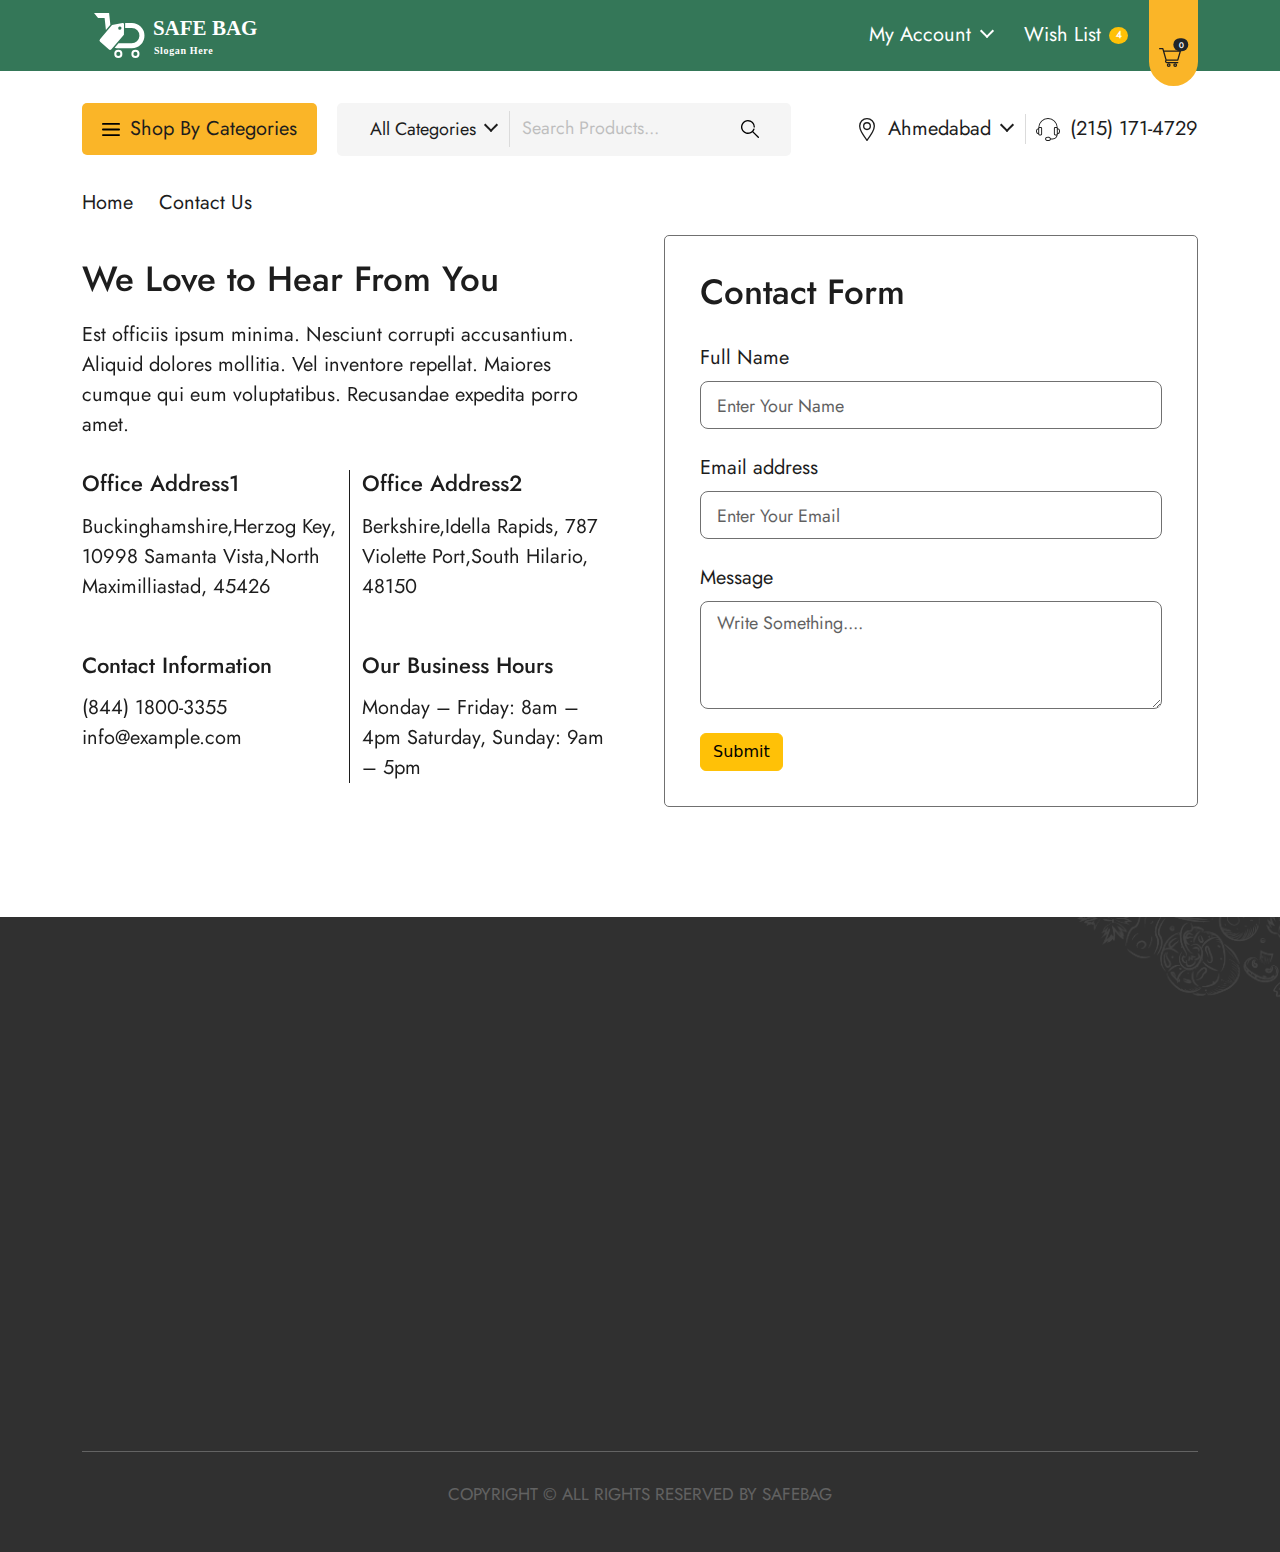
<file: pages/contact.html>
<!DOCTYPE html>
<html lang="en">

<head>
    <meta charset="UTF-8">
    <meta name="viewport" content="width=device-width, initial-scale=1.0">
    <title>Contact Us</title>
    <link rel="stylesheet" href="contact.css">
    <link rel="stylesheet" href="../style.css">
    <link rel="stylesheet" href="../assets/bootstrap/bootstrap.min.css">
    <link rel="stylesheet" href="https://cdnjs.cloudflare.com/ajax/libs/font-awesome/6.6.0/css/all.min.css"
        integrity="sha512-Kc323vGBEqzTmouAECnVceyQqyqdsSiqLQISBL29aUW4U/M7pSPA/gEUZQqv1cwx4OnYxTxve5UMg5GT6L4JJg=="
        crossorigin="anonymous" referrerpolicy="no-referrer" />
    <link rel="stylesheet" href="https://cdn.jsdelivr.net/npm/swiper@11/swiper-bundle.min.css" />
    <link
    rel="stylesheet"
    href="https://cdnjs.cloudflare.com/ajax/libs/animate.css/4.1.1/animate.min.css"
  />
  <link href="https://unpkg.com/aos@2.3.1/dist/aos.css" rel="stylesheet">
</head>

<body>
    <section class="header">
        <div class="container">
            <nav class="navbar navbar-expand-md">
                <div class="container-fluid">
                    <a class="navbar-brand" href="../index.html"><img src="../assets/img/white-logo.svg" alt="" class="animate__backInLeft animate__animated"></a>
                    <button class="navbar-toggler" type="button" data-bs-toggle="collapse"
                        data-bs-target="#navbarSupportedContent" aria-controls="navbarSupportedContent"
                        aria-expanded="false" aria-label="Toggle navigation">
                        <span class="navbar-toggler-icon"></span>
                    </button>
                    <div class="collapse navbar-collapse" id="navbarSupportedContent">
                        <ul class="navbar-nav ms-auto mb-2 mb-lg-0 ">
                            <li class="nav-item dropdown me-lg-3 me-xl-3 me-md-2">
                                <a class="nav-link dropdown-toggle text-white" href="#" role="button"
                                    data-bs-toggle="dropdown" aria-expanded="false">
                                    My Account
                                </a>
                                <ul class="dropdown-menu">
                                    <li><a class="dropdown-item" href="#">Action</a></li>
                                    <li><a class="dropdown-item" href="#">Another action</a></li>
                                    <li>
                                        <hr class="dropdown-divider">
                                    </li>
                                    <li><a class="dropdown-item" href="#">Something else here</a></li>
                                </ul>
                            </li>
                            <li class="nav-item">
                                <a class="nav-link text-white d-flex align-items-center" href="#">Wish List <span
                                        class="badge wish-badge text-bg-warning text-white rounded-circle ms-2">4</span>
                                </a>
                            </li>
                        </ul>
                    </div>
                    <div class="cart">
                        <button type="button" class="bg-transparent border-0">
                            <img src="../assets/img/cart.svg" alt="">
                            <span class="position-absolute top-2 start-80 translate-middle badge rounded-pill bg-dark">
                                0
                                <span class="visually-hidden">unread messages</span>
                            </span>
                        </button>
                    </div>
                </div>
            </nav>
        </div>
    </section>

    <section class="shop-categories">
        <div class="container">
            <div class="main-categories">
                <div class="left-categories">
                    <div class="shopping-categories">
                        <img src="../assets/img/noun-menu.svg" alt="">
                        <h6>Shop By Categories</h6>
                    </div>
                    <div class="search-categories">
                        <div class="dropdown">
                            <button class="btn dropdown-toggle dropdown-location" type="button"
                                data-bs-toggle="dropdown" aria-expanded="false">
                                All Categories
                            </button>
                            <ul class="dropdown-menu">
                                <li><a class="dropdown-item" href="#">Vegetables</a></li>
                                <li><a class="dropdown-item" href="#">Fruits</a></li>
                                <li><a class="dropdown-item" href="#">Dairy</a></li>
                            </ul>
                        </div>
                        <div class="input-group catagories-input-group">
                            <input type="text" class="form-control" placeholder="Search Products..."
                                aria-label="Username" aria-describedby="basic-addon1">
                            <span class="input-group-text" id="basic-addon1"><img src="../assets/img/noun-search.svg"
                                    alt=""></span>
                        </div>
                    </div>
                </div>
                <div class="right-categories">
                    <div class="location">
                        <img src="../assets/img/location.svg" alt="">
                        <div class="dropdown">
                            <button class="btn dropdown-toggle dropdown-location" type="button"
                                data-bs-toggle="dropdown" aria-expanded="false">
                                Ahmedabad
                            </button>
                            <ul class="dropdown-menu">
                                <li><a class="dropdown-item" href="#">Vadodara</a></li>
                                <li><a class="dropdown-item" href="#">Surat</a></li>
                                <li><a class="dropdown-item" href="#">Gandhinagar</a></li>
                            </ul>
                        </div>
                    </div>
                    <div class="contact">
                        <img src="../assets/img/headphone.svg" alt="">
                        <p>(215) 171-4729</p>
                    </div>
                </div>
            </div>
        </div>
    </section>

    <section class="contact">
        <div class="container">
            <div class="contact-upper-head">
                <h6>Home</h6>
                <i class="fa-solid fa-caret-right"></i>
                <h6>Contact Us</h6>
            </div>
            <div class="row gx-xl-5 gx-lg-4">
                <div class="col-md-6 d-flex flex-column justify-content-center">
                    <div class="contact-description-head">
                        <h3 data-aos="zoom-in">We Love to Hear From You</h3>
                        <p data-aos="zoom-in">Est officiis ipsum minima. Nesciunt corrupti accusantium. Aliquid dolores mollitia. Vel
                            inventore
                            repellat. Maiores cumque qui eum voluptatibus. Recusandae expedita porro amet.</p>
                    </div>
                    <div class="row">
                        <div class="col-md-6">
                            <div class="contact-address">
                                <h6 data-aos="zoom-in">Office Address1</h6>
                                <p data-aos="zoom-in">Buckinghamshire,Herzog Key, 10998 Samanta Vista,North Maximilliastad, 45426</p>
                            </div>
                            <div class="contact-address">
                                <h6 data-aos="zoom-in">Contact Information</h6>
                                <p class="mb-md-0" data-aos="zoom-in">(844) 1800-3355 info@example.com</p>
                            </div>
                        </div>
                        <div class="col-md-6 contact-hr">
                            <div class="contact-address">
                                <h6 data-aos="zoom-in">Office Address2</h6>
                                <p data-aos="zoom-in">Berkshire,Idella Rapids, 787 Violette Port,South Hilario, 48150</p>
                            </div>
                            <div class="contact-address">
                                <h6 data-aos="zoom-in">Our Business Hours</h6>
                                <p class="mb-md-0" data-aos="zoom-in">Monday – Friday: 8am – 4pm Saturday, Sunday: 9am – 5pm</p>
                            </div>
                        </div>
                    </div>
                </div>
                <div class="col-md-6">
                    <div class="contact-form">
                        <h3 data-aos="zoom-in">Contact Form</h3>
                        <div class="mb-md-4 mb-2">
                            <label for="exampleFormControlInput1" class="form-label">Full Name</label>
                            <input type="text" class="form-control form-control-lg" id="exampleFormControlInput1"
                                placeholder="Enter Your Name">
                        </div>
                        <div class="mb-md-4 mb-2">
                            <label for="exampleFormControlInput2" class="form-label">Email address</label>
                            <input type="email" class="form-control form-control-lg" id="exampleFormControlInput2"
                                placeholder="Enter Your Email">
                        </div>
                        <div class="mb-md-4 mb-2">
                            <label for="exampleFormControlTextarea1" class="form-label">Message</label>
                            <textarea class="form-control form-control-lg" id="exampleFormControlTextarea1" placeholder="Write Something...." rows="3"></textarea>
                        </div>
                        <button class="btn btn-warning" data-aos="zoom-in-up">Submit</button>
                    </div>
                </div>
            </div>
        </div>
    </section>
    <section class="footer">
        <div class="container">
          <div class="footer-wrapper">
            <div class="footer-left">
              <img src="../assets/img/footer-logo.svg" alt="" class="img-fluid" data-aos="fade-right">
              <p data-aos="zoom-in">Maxime Molestiae Quidem Eligendi Consequatur Itaque. Repellendus Corrupti Deserunt Est In Et Molestiae Sit
                Velit Dolore. Ut Sunt Voluptatum. Doloremque Corporis Voluptatibus Aut Non. Voluptatibus Quia Esse Illo
                Explicabo Dignissimos Perspiciatis Voluptas At.</p>
              <div class="footer-icon">
                <i class="fa-brands fa-facebook-f"></i>
                <i class="fa-brands fa-instagram"></i>
                <i class="fa-brands fa-linkedin-in"></i>
                <i class="fa-brands fa-twitter"></i>
              </div>
            </div>
            <div class="footer-list">
              <ul data-aos="fade-down">
                <li><h6>Products Categories</h6></li>
                <li><a href="#">Fruit & Vegetables</a></li>
                <li><a href="#">Breakfast & Dairy</a></li>
                <li><a href="#">Biscuits,Snacks & Chocolates </a></li>
                <li><a href="#">Pet Foods</a></li>
                <li><a href="#">Chicken, Meat & Fish</a></li>
              </ul>
            </div>
            <div class="footer-list">
              <ul data-aos="fade-up">
                <li><h6>Useful Links</h6></li>
                <li><a href="about-us.html">About Us</a></li>
                <li><a href="#">Wishlist</a></li>
                <li><a href="#">My Cart </a></li>
                <li><a href="./blog.html">Blogs</a></li>
              </ul>
            </div>
            <div class="footer-list">
              <ul data-aos="fade-left">
                <li>
                  <h6>Customer service</h6>
                </li>
                <li><a href="./contact.html">Contact Us</a></li>
                <li><a href="#">Terms & Condition</a></li>
                <li><a href="#">Shipping & Returns</a></li>
              </ul>
            </div>
          </div>
          <hr>
          <p class="copy-right">COPYRIGHT © ALL RIGHTS RESERVED BY SAFEBAG</p>
        </div>
      </section>
</body>

</html>
<script src="../assets/bootstrap/bootstrap.bundle.min.js"></script>
<script src="https://cdn.jsdelivr.net/npm/swiper@11/swiper-bundle.min.js"></script>
<script src="https://unpkg.com/aos@2.3.1/dist/aos.js"></script>
<script>
    AOS.init();
  </script>
</file>
<file: style.css>
@font-face {
    font-family: 'Jost-Regular';
    src: url(assets/fonts/Jost/static/Jost-Regular.ttf);
}
@font-face {
    font-family: 'Jost-SemiBold';
    src: url(assets/fonts/Jost/static/Jost-SemiBold.ttf);
}
@font-face {
    font-family: 'Jost-Medium';
    src: url(assets/fonts/Jost/static/Jost-Medium.ttf);
}
@font-face {
    font-family: 'Jost-Bold';
    src: url(assets/fonts/Jost/static/Jost-Bold.ttf);
}

*{
    box-sizing: border-box;
    padding: 0px;
    margin: 0px;
}

.header{
    background-color: #347758;
}
.navbar-nav{
    font-family: 'Jost-Regular';
    margin-right: 50px;
}
.navbar-nav a{
    font-size: 20px;
}
.wish-badge{
    font-size: 10px !important;
    font-family: 'Jost-Regular';
}

.cart{
    background-color: #FAB528;
    padding: 60px 17px 17px 10px;
    position: absolute;
    border-bottom-left-radius: 31px;
    border-bottom-right-radius: 31px;
    right: 0px;
}
.cart img{
    width: 22px;
}
.cart span{
    font-size: 8px;
    font-family: 'Jost-Regular';
}
.dropdown-toggle::after {
    display: inline-block;
    margin-left: .255em;
    vertical-align: .255em;
    content: "";
    height: 10px;
    width: 10px;
    border-style: solid !important;
    border-color: white !important;
    border-width: 0px 2px 2px 0px !important;
    transform: rotate(45deg);
}

.navbar-toggler:focus {
    text-decoration: none;
    outline: 0;
    box-shadow: none !important;    
}

.shop-categories{
    margin-top: 32px;
}

.main-categories{
    display: flex;
    justify-content: space-between;
    align-items: center;
}

.shopping-categories{
    background-color: #FAB528;
    border-radius: 5px;
    padding: 14px 20px;
    display: flex;
    justify-content: center;
    align-items: center;
    gap: 10px;
}
.shopping-categories h6{
    font-family: 'Jost-Regular';
    font-size: 20px;
    color: #1D1D1D;
    margin-bottom: 0px;
}

.location{
    display: flex;
    justify-content: center;
    align-items: center;
    /* gap: 5px; */
}
.dropdown-location::after {
    display: inline-block;
    margin-left: .255em;
    vertical-align: .255em;
    content: "";
    height: 10px;
    width: 10px;
    border-style: solid !important;
    border-color: #1D1D1D !important;
    border-width: 0px 2px 2px 0px !important;
    transform: rotate(45deg);
}
.location .btn.show{
    border-color: transparent !important;
}
.location button{
    font-size: 20px;
    font-family: 'Jost-Regular';
    color: #1D1D1D;
}
.location button::after{    
    content: "";
    border:  1px solid #DBDBDB;
}
.location img{
    width: 16px;
}
.right-categories{
    display: flex;
    align-items: center;
    justify-content: center;
}
.right-categories .contact{
    display: flex;
    justify-content: center;
    align-items: center;
    border-left: 1px solid #DBDBDB;
    padding-left: 10px;
    gap: 10px;
}
.right-categories .contact img{
    width: 24px;
}
.right-categories .contact p{
    font-size: 20px;
    color: #1D1D1D;
    font-family: 'Jost-Regular';
    margin-bottom: 0px;
}
.left-categories{
    display: flex;
    align-items: center;
    gap: 20px;    
}
.search-categories{
    background-color: #F5F5F5;
    border-radius: 5px;
    padding: 6px 20px;
    display: flex;    
    align-items: center;
    justify-content: center; 
    font-family: 'Jost-Regular';   
}
.search-categories button{
    font-size: 18px;
    color: #1D1D1D;
}
.catagories-input-group{
    font-family: 'Jost-Regular';
    border-left: 1px solid #DBDBDB;
}
.catagories-input-group input{
    background-color: transparent !important;
    border: 0px;
}
.catagories-input-group input::placeholder{
    color: #1D1D1D;
    opacity: 0.25;
    font-size: 18px;
}
.catagories-input-group input:focus{
    box-shadow: none !important;
}
.catagories-input-group span{
    background-color: transparent !important;
    border: 0px;
}

/* slider start */
.discover-slider .swiper {
    width: 100%;
    height: 100%;
    padding-bottom: 32px;
  }

.discover-slider .swiper-slide {
    /* text-align: center; */
    font-size: 18px;
    background: #fff;
    display: flex;
    justify-content: center;
    align-items: center;
  }

.discover-slider .swiper-slide img {
    display: block;
    width: 100%;
    height: 100%;
    object-fit: cover;
  }
.discover-slider .swiper-pagination-bullet-active {
    opacity: var(--swiper-pagination-bullet-opacity, 1);
    background: #FAB528 !important;
}
.discover-slider .swiper-pagination-bullet {   
    background: #FAB52842 !important;       
}
/* slider end */

.slide-right{
    background-image: url(assets/img/right-slider.png);
    background-position: center;    
    background-repeat: no-repeat;    
    background-size: cover;    
    border-radius: 10px;
    display: flex;
    flex-direction: column;
    justify-content: center;
    align-items: start;
    padding-left: 55px;
    min-height: 625px;
}
.slide-left{
    background-image: url(assets/img/left-slider.png);
    background-position: center;    
    background-repeat: no-repeat;    
    background-size: cover;
    border-radius: 10px;
    display: flex;
    flex-direction: column;
    justify-content: start;
    align-items: center;
    padding-top: 120px;
    min-height: 625px;
}
.slide-right h6{
    color: #FAB528;
    font-family: 'Jost-SemiBold';
    font-size: 20px;
    margin-bottom: 10px;
}
.slide-right h2{
    color: #1D1D1D;
    font-size: 50px;
    font-family: 'Jost-SemiBold';
    margin-bottom: 25px;
    width: 50%;
}
.slide-right h3{
    font-size: 25px;
    font-family: 'Jost-Medium';
    color: #347758;
    margin-bottom: 30px;    
}
.slide-left h2{
    font-size: 40px;
    color: #FFFFFF;
    font-family: 'Jost-SemiBold';
    margin-bottom: 13px;  
    text-align: center;  
    width: 80%;
}
.slide-left p{
    font-family: 'Jost-Regular';
    font-size: 20px;
    color: #FFFFFF;
    opacity: 0.78;
    margin-bottom: 0px;
}
.discover-slider{
    margin-top: 55px;
}

.shopby-categories{
    margin-top: 110px;
}

.shopby-heading{
    color: #1D1D1D;
    font-size: 40px;
    font-family: 'Jost-Medium';
    margin-bottom: 40px;
}


.categaries-content{
    background-color: #FAFAFA;
    border-radius: 5px;
    padding: 50px 0px 36px 0px;
    display: flex;
    justify-content: center;
    align-items: center;
    flex-direction: column;
}
.categaries-content p{
    margin-top: 21px;
    font-family: 'Jost-Medium';
    font-size: 20px;
    color: #1D1D1D;
    text-align: center;
    width: 60%;
    margin-bottom: 0px;
    height: 60px;
}

.shopby-categories .swiper-button-next:after, .swiper-button-prev:after {    
    font-size: 25px !important;    
}
.shopby-categories .swiper-button-next, .swiper-button-prev {
    /* position: absolute; */
    top: var(--swiper-navigation-top-offset,50%);
    width: 52px !important;
    height: 52px !important;
    border-radius: 5px;    
    color: black !important;
    border: 1px solid black;
}
.shopby-categories .swiper-button-prev, .swiper-rtl .swiper-button-next {
    left: var(--swiper-navigation-sides-offset,auto) !important;
    right: 84px !important;    
}

.best-sellers{
    margin-top: 110px;
}

.best-sellers-heading{
    display: flex;
    justify-content: space-between;
    align-items: center;
}
.best-sellers-heading h2{
    font-family: 'Jost-Medium';
    font-size: 40px;
    color: #1D1D1D;
    margin-bottom: 0px;
}
.best-sellers-heading a{
    color: #347758;
    font-size: 23px;
    font-family: 'Jost-Medium';
    text-decoration: none;
}
.best-sellers-heading a:hover{
    color: #347758;   
}
.best-sellers-content{
    display: grid;
    grid-template-columns: repeat(5, 1fr); 
    margin-top: 40px;   
}
.sellers-card{
    border: 0.2px solid #1D1D1D;
    padding: 22px 20px 22px 20px;
}
.sellers-card h6{
    font-family: 'Jost-Medium';
    font-size: 20px;
    color: #1D1D1D;
    margin-bottom: 0px;
}
.sellers-card p{
    font-family: 'Jost-Regular';
    font-size: 20px;
    color: #1D1D1D;
    opacity: 0.59;
    margin-bottom: 16px;
}
.sellers-card h5{
    color: #347758;
    font-family: 'Jost-Medium';
    font-size: 20px;
    margin-bottom: 0px;
}
.sellers-cart{
    background-color: #FAB528;
    border-radius: 4px;
    padding: 10px 12px;
}
.sellers-cart img{
    width: 22px;
}
.sellers-img{
    display: flex;
    justify-content: center;
    margin-top: 27px;
    margin-bottom: 36px;
}
.sellers-sale{
    background-color: #C53600;
    border-radius: 5px;
    padding: 0px 10px;
    color: #FFFFFF;
    font-size: 18px;
    font-family: 'Jost-Regular';
}
.sellers-new{
    background-color: #347758;
    border-radius: 5px;
    padding: 0px 10px;
    color: #FFFFFF;
    font-size: 18px;
    font-family: 'Jost-Regular';
}
.swiper-button-next, .swiper-button-prev {
    position: static !important;    
}

.home-delivery{
    margin-top: 110px;
    background-image: url(assets/img/home-delivery-bg.png);
    background-position: center;    
    background-repeat: no-repeat;    
    background-size: cover; 
    min-height: 528px;    
    width: 100%;
    text-align: center;
    display: flex;
    flex-direction: column;
    justify-content: center;
    align-items: center;
    padding-left: 150px;
}
.home-delivery h2{
    font-family: 'Jost-SemiBold';
    font-size: 40px;
    color: #1D1D1D;
    margin-bottom: 20px;
}
.home-delivery p{
    font-family: 'Jost-Regular';
    font-size: 20px;
    color: #1D1D1D;
    margin-bottom: 30px;
}
.discounts{
    margin-top: 110px;
}

.discount-wrapper{
    display: grid;
    grid-template-columns: repeat(2, 1fr);
    gap: 50px;
}
.discount-wrapper .hottest-deal{
    background-image: url(assets/img/discount-bg-1.png);
    background-position: center;    
    background-repeat: no-repeat;    
    background-size: cover;
    text-align: center; 
    padding: 151px 0px 100px 0px;
    border-radius: 5px;
}
.discount-wrapper .fresh-vegetables{
    background-image: url(assets/img/discount-bg-2.png);
    background-position: center;    
    background-repeat: no-repeat;    
    background-size: cover; 
    padding: 100px 0px 0px 40px;
    border-radius: 5px;
}
.discount-wrapper .hottest-deal h2{
    font-size: 36px;
    font-family: 'Jost-SemiBold';
    color: #1D1D1D;
}
.discount-wrapper .hottest-deal h2:nth-child(2){
    margin-bottom: 20px;
}
.button-white{
    background-color: #FFFFFF;
    border-radius: 5px;
    color: #347758;
    font-size: 20px;
    font-family: 'Jost-SemiBold';
    padding: 10px;
    border: 0px;
}
.fresh-vegetables h1{
    font-family: 'Jost-SemiBold';
    font-size: 46px;
    color: #FFFFFF;
    margin-bottom: 15px;
    line-height: 1.6;    
}
.footer{
    background-image: url(assets/img/footer-bg.png);
    background-position: center;    
    background-repeat: no-repeat;    
    background-size: cover; 
    margin-top: 110px;
    padding: 150px 0px 45px 0px;
}
.footer-wrapper{
    display: grid;
    grid-template-columns: 2fr 1fr 1fr 1fr;
    gap: 78px;    
}
.footer-left p{
    font-family: 'Jost-Regular';
    font-size: 18px;
    color: #FFFFFF;
    margin-top: 36px;
    margin-bottom: 38px;
}
.footer-list ul{
    margin-bottom: 0px !important;
    padding-left: 0px !important;
}
.footer-list ul li{
    list-style-type: none;
    margin-bottom: 10px;
}
.footer-list ul li h6{
    font-size: 25px;
    color: #FFFFFF;
    font-family: 'Jost-Regular';
    border-bottom: 1px solid white;
    padding-bottom: 15px;
    margin-bottom: 20px;
}
.footer-list ul li a{
    text-decoration: none;
    color: #FFFFFF;
    opacity: 0.70;
    font-size: 17px;
    font-family: 'Jost-Regular';
}
.footer-icon{
    display: flex;
    align-items: center;
    gap: 40px;
    margin-bottom: 35px;
}
.footer-icon i{
    color: #FFFFFF;
    font-size: 28px;
}
hr{
    color: #FAFAFA !important;        
}
.copy-right{
    font-family: 'Jost-Regular';
    font-size: 17px;
    color: #FFFFFF;
    opacity: 0.24;
    text-align: center;
    margin-top: 30px;
    margin-bottom: 0px;
}

.btn-check:checked+.btn, .btn.active, .btn.show, .btn:first-child:active, :not(.btn-check)+.btn:active {
    color: var(--bs-btn-active-color);
    background-color: var(--bs-btn-active-bg);
    border-color: transparent !important;
}

.modal-header{
    background-image: url(assets/img/login-popup/login-bg.svg);
    background-position: center;    
    background-repeat: no-repeat;    
    background-size: cover; 
    display: flex;
    justify-content: center !important;
    align-items: center;
    padding: 52px 0px !important;
}
.modal-body{
    padding: 45px 60px !important;
}
.modal-body h5{
    color: #3E3C3B;
    font-size: 30px;
    font-family: 'Jost-Medium';
    margin-bottom: 10px;
    text-align: center;
}
.modal-body p{
    color: #3E3C3B;
    opacity: 0.70;
    font-size: 15px;
    font-family: 'Jost-Regular';
    text-align: center;
    margin-bottom: 40px;
}
.modal-body label{
    color: #3E3C3B;
    font-size: 18px;
    font-family: 'Jost-Regular';
}
.modal-body input::placeholder{
    color: #3E3C3B;
    opacity: 0.70;
    font-size: 18px;
    font-family: 'Jost-Regular';
}
.modal-body i{
    position: absolute;
    right: 11px;
    top: 46px;
    cursor: pointer;
}
.modal-body input:focus{
    box-shadow: none !important;
    border-color: #ced4da !important;
}
.modal-body a{
    text-decoration: none;    
    color: #3E3C3B;
    font-size: 15px;
    font-family: 'Jost-Regular';
}
.modal-body a:hover{
    color: #3E3C3B;
}
.modal-body h6{
    text-align: end;
    margin-bottom: 27px;
}
.sellers-img img{
    height: 190px;
}

.sellers-card:nth-child(2) {
    border-left: 0px;    
    border-right: 0px;
}
.sellers-card:nth-child(4) {
    border-left: 0px;    
    border-right: 0px;
}

.footer-icon i:hover{
    transform: scale(1.2);
    transition: all 0.3s ease-in-out;
}
.like path {
  transition:all 0.5s;

}
.like:hover path {
    fill: #DA4567;
    stroke: #DA4567;

}

@media screen and (max-width: 1024px) {
    .navbar-nav a {
        font-size: 18px;
    }    
    .main-categories {        
        flex-wrap: wrap;       
    }
    .shopping-categories h6 {        
        font-size: 17px;        
    }
    .shopping-categories {        
        padding: 12px 15px;                
    }
    .search-categories button {
        font-size: 16px;
        color: #1D1D1D;
    }
    .catagories-input-group input::placeholder{
        font-size: 16px;
    }
    .location button {
        font-size: 16px;
    }
    .left-categories {
        gap: 13px;
    }
    .search-categories {        
        padding: 4px 10px;        
    }
    .location img {
        width: 14px;
    }
    .right-categories .contact img {
        width: 20px;
    }
    .right-categories .contact p {
        font-size: 16px; 
    }
    .slide-right h6 {        
        font-size: 18px;
        margin-bottom: 10px;
    }
    .slide-right h2 {        
        font-size: 43px;        
        margin-bottom: 25px;
        width: 50%;
    }
    .slide-right h3 {
        font-size: 22px;        
        margin-bottom: 30px;
    }
    .slide-right {        
        padding-left: 22px;
    }
    .slide-left h2 {
        font-size: 30px;                
        margin-bottom: 13px;        
        width: 80%;
    }
    .slide-left p {        
        font-size: 17px;                
    }
    .discover-slider {
        margin-top: 40px;
    }
    .shopby-categories {
        margin-top: 50px;
    }
    .shopby-heading {        
        font-size: 32px;        
        margin-bottom: 25px;
    }
    .categaries-content p {
        margin-top: 21px;        
        font-size: 18px;                
        width: 62%;        
    }
    .categaries-content {       
        padding: 30px 0px 25px 0px;        
    }
    .shopby-categories .swiper-button-next, .swiper-button-prev {        
        top: var(--swiper-navigation-top-offset,50%);
        width: 45px !important;
        height: 45px !important;        
    }
    .best-sellers {
        margin-top: 50px;
    }
    .best-sellers-heading h2 {        
        font-size: 35px;        
    }
    .best-sellers-heading a {        
        font-size: 20px;        
    }
    .best-sellers-content {
        display: grid;
        grid-template-columns: repeat(3, 1fr);
        margin-top: 30px;
    }
    .sellers-card {        
        padding: 16px 16px 16px 16px;
    }
    .sellers-card h6 {        
        font-size: 18px;                
    }
    .sellers-card p {        
        font-size: 18px;        
        margin-bottom: 10px;
    }
    .sellers-card h5 {        
        font-size: 18px;        
    }
    .sellers-cart {        
        border-radius: 4px;
        padding: 6px 9px;
    }
    .sellers-sale {                
        padding: 0px 8px;        
        font-size: 16px;        
    }
    .sellers-new {                
        padding: 0px 8px;        
        font-size: 16px;        
    }
    .categaries-content p {
        height: 53px;
    }
    .home-delivery {
        margin-top: 65px;        
        min-height: 340px;        
        padding-left: 150px;
    }
    .home-delivery h2 {        
        font-size: 30px;        
        margin-bottom: 14px;
    }
    .home-delivery p {        
        font-size: 16px;        
        margin-bottom: 16px;
    }
    .discounts {
        margin-top: 65px;
    }
    .discount-wrapper .hottest-deal h2 {
        font-size: 30px;        
    }
    .button-white {        
        font-size: 17px;        
        padding: 8px;        
    }
    .discount-wrapper {        
        gap: 30px;
    }
    .fresh-vegetables h1 {        
        font-size: 35px;        
        margin-bottom: 10px;
        line-height: 1.6;
    }
    .footer-wrapper {
        display: grid;
        grid-template-columns: 2fr 1fr 1fr 1fr;
        gap: 50px;
    }
    .footer-left p {        
        font-size: 16px;        
        margin-top: 32px;
        margin-bottom: 32px;
    }
    .footer-list ul li h6 {
        font-size: 18px;                        
        padding-bottom: 14px;
        margin-bottom: 18px;
    }
    .footer-list ul li {        
        margin-bottom: 8px;
    }
    .footer-list ul li a {        
        font-size: 15px;        
    }
    .footer {        
        margin-top: 65px;
        padding: 125px 0px 36px 0px;
    }
    .footer-icon {        
        gap: 34px;
        margin-bottom: 18px;
    }
    .footer-icon i {
        color: #FFFFFF;
        font-size: 23px;
    }
    .modal-header {        
        padding: 40px 0px !important;
    }
    .modal-body {
        padding: 35px 45px !important;
    }
    .modal-body h5 {        
        font-size: 28px;            
        margin-bottom: 8px;        
    }
    .modal-body p {        
        font-size: 15px;        
        margin-bottom: 20px;
    }
    .modal-body label {        
        font-size: 16px;        
    }
    .modal-body h6 {        
        margin-bottom: 20px;
    }
    .modal-body input::placeholder{        
        font-size: 16px;        
    }
    .sellers-card:nth-child(4) {        
        border-top: 0px;
        border-left: 1px solid;
    }
    .sellers-card:nth-child(5) {        
        border-top: 0px;        
    }
}

@media screen and (max-width: 768px) {
    .navbar-toggler{
        margin-right: 50px;
    }
    .slide-right h6 {
        font-size: 16px;
        margin-bottom: 5px;
    }
    .slide-right h2 {
        font-size: 28px;
        margin-bottom: 11px;
        width: 59%;
    }
    .slide-right h3 {
        font-size: 19px;
        margin-bottom: 16px;
    }
    .discover-slider .slide-content {
        max-width: 100%;
        min-height: 380px;
    }
    .slide-left h2 {
        font-size: 25px;
        margin-bottom: 8px;
        width: 80%;
    }
    .slide-left p {
        font-size: 15px;
    }
    .slide-left {       
        padding-top: 50px;
    }
    .discover-slider {
        margin-top: 18px;
    }
    .best-sellers {
        margin-top: 25px;
    }
    .best-sellers-heading h2 {
        font-size: 30px;
    }
    .best-sellers-heading a {
        font-size: 17px;
    }
    .best-sellers-content {                
        margin-top: 20px;        
    }
    .sellers-card {
        padding: 14px 14px 14px 14px;
    }
    .home-delivery {
        margin-top: 55px;
        min-height: 265px;
        padding-left: 90px;
    }
    .home-delivery h2 {
        font-size: 23px;
        margin-bottom: 10px;
    }
    .home-delivery p {
        font-size: 14px;
        margin-bottom: 14px;
    }
    .discount-wrapper .hottest-deal h2 {
        font-size: 25px;
    }
    .button-white {
        font-size: 13px;
        padding: 6px;
    }
    .discount-wrapper .hottest-deal {        
        padding: 95px 0px 95px 0px;        
    }
    .discount-wrapper .fresh-vegetables {        
        padding: 75px 0px 0px 25px;
        border-radius: 5px;
    }
    .fresh-vegetables h1 {
        font-size: 25px;
        margin-bottom: 10px;
        line-height: 1.6;
    }
    .discount-wrapper {
        gap: 20px;
    }
    .footer-wrapper {
        display: grid;
        grid-template-columns: 2fr 1fr 1fr 1fr;
        gap: 30px;
    }
    .footer {
        margin-top: 65px;
        padding: 100px 0px 36px 0px;
    }
    .footer-left p {
        font-size: 14px;
        margin-top: 24px;
        margin-bottom: 28px;
    }
    .footer-icon i {        
        font-size: 20px;
    }
    .footer-icon {
        gap: 18px;
        margin-bottom: 14px;
    }
    .copy-right {        
        font-size: 15px;        
        margin-top: 25px;        
    }
    .footer-list ul li h6 {
        font-size: 14px;
        padding-bottom: 12px;
        margin-bottom: 15px;
    }
    .footer-list ul li a {
        font-size: 12px;
    }
    .footer-list ul li {
        margin-bottom: 3px;
    }
    .modal-body h5 {
        font-size: 26px;
        margin-bottom: 8px;
    }
    .right-categories {        
        margin-top: 10px;
    }
}

@media screen and (max-width: 426px) {
    .cart {
        background-color: #FAB528;
        padding: 42px 17px 17px 10px;
        position: absolute;
        border-bottom-left-radius: 31px;
        border-bottom-right-radius: 31px;
        right: 0px;
        top: 0px;
    }
    .navbar-nav a {
        font-size: 17px;
        color: black !important;
    }
    .dropdown-toggle::after {        
        border-color: black !important;        
    }
    .shopping-categories h6 {
        font-size: 13px;
    }
    .shopping-categories {
        padding: 10px 10px;
    }
    .search-categories button {
        font-size: 13px; 
        padding: 0px 9px 0px 0px;       
    }
    .dropdown-location::after {        
        vertical-align: .18em !important;        
        height: 8px;
        width: 8px;        
    }
    .catagories-input-group input::placeholder{
        font-size: 13px;
    }
    .catagories-input-group img{
        width: 13px;
    }
    .catagories-input-group span{
        padding: 0px !important;
    }
    .search-categories {
        padding: 4px 8px;
    }
    .location button {
        font-size: 13px;        
    }
    .right-categories .contact p {
        font-size: 13px;
    }
    .location img {
        width: 12px;
    }
    .location img {
        width: 12px;
    }
    .left-categories {
        gap: 13px;
        flex-wrap: wrap;
    }
    .discover-slider {
        margin-top: 8px;
    }
    .slide-left {        
        margin-top: 10px;
    }
    .categaries-content {
        padding: 23px 0px 18px 0px;
    }
    .shopby-heading {
        font-size: 25px;
        margin-bottom: 18px;
    }
    .shopby-categories {
        margin-top: 30px;
    }   
    .categaries-content p {
        margin-top: 16px;
        font-size: 15px;
        width: 63%;
    }
    .shopby-categories .swiper-button-next:after, .swiper-button-prev:after {
        font-size: 18px !important;
    }
    .shopby-categories .swiper-button-next, .swiper-button-prev {
        top: var(--swiper-navigation-top-offset,50%);
        width: 35px !important;
        height: 35px !important;
    }
    .shopby-categories .swiper-button-prev, .swiper-rtl .swiper-button-next {
        left: var(--swiper-navigation-sides-offset,auto) !important;
        right: 55px !important;
    }
    .best-sellers {
        margin-top: 13px;
    }
    .best-sellers-heading h2 {
        font-size: 25px;
    }
    .best-sellers-heading a {
        font-size: 15px;
    }
    .best-sellers-content {
        margin-top: 12px;
        grid-template-columns: repeat(2, 1fr);
    }
    .sellers-img {        
        margin-top: 18px;
        margin-bottom: 20px;
    }
    .sellers-card h6 {
        font-size: 16px;
    }
    .sellers-card p {
        font-size: 16px;
        margin-bottom: 8px;
    }
    .sellers-card h5 {
        font-size: 16px;
    }
    .sellers-cart img {
        width: 20px;
    }
    .sellers-cart {        
        padding: 4px 7px;
    }
    .sellers-sale {
        padding: 0px 6px;
        font-size: 14px;
    }
    .sellers-new {
        padding: 0px 6px;
        font-size: 14px;
    }
    .categaries-content p {
        height: 43px;
    }
    .home-delivery h2 {
        font-size: 18px;
        margin-bottom: 8px;
    }
    .home-delivery p {
        font-size: 12px;
        margin-bottom: 10px;
    }
    .home-delivery {
        margin-top: 30px;
        min-height: 152px;
        padding-left: 0px;
    }
    .discount-wrapper {        
        grid-template-columns: repeat(1, 1fr);
        gap: 13px;
    }
    .discount-wrapper .fresh-vegetables {
        padding: 75px 0px 75px 25px;
        border-radius: 5px;
    }
    .footer {
        margin-top: 40px;
        padding: 50px 0px 36px 0px;
    }
    .footer-wrapper {        
        grid-template-columns: 1fr 1fr;
        gap: 20px;
    }
    .footer-left p {
        font-size: 12px;
        margin-top: 16px;
        margin-bottom: 16px;
    }
    .footer-icon {
        gap: 13px;
        margin-bottom: 5px;
    }
    .footer-icon i {
        font-size: 17px;
    }
    .footer-list ul li h6 {
        font-size: 13px;
        padding-bottom: 10px;
        margin-bottom: 10px;
    }
    .footer-list ul li {
        margin-bottom: 0px;
    }
    .copy-right {
        font-size: 13px;
        margin-top: 0px;
    }
    .modal-header {
        padding: 28px 0px !important;
    }
    .modal-body {
        padding: 26px 30px !important;
    }
    .modal-body h5 {
        font-size: 23px;
        margin-bottom: 6px;
    }
    .modal-body p {
        font-size: 14px;
        margin-bottom: 8px;
    }
    .modal-body label {
        font-size: 15px;
    }
    .modal-body input::placeholder{        
        font-size: 14px;        
    }
    .modal-body h6 {
        margin-bottom: 13px;
    }
    .sellers-img img {
        height: 150px;
    }
    .offcanvas.offcanvas-start {        
        width: 242px !important;        
    }
    .btn-close:focus {        
        box-shadow: none !important;        
    }
    .sellers-card:nth-child(3) {        
        border-top: 0px;
        border-right: 0px;
    }
    .sellers-card:nth-child(2) {
        border-left: 0px;
        border-right: 1px solid;
    }
    .sellers-card:nth-child(4) {        
        border-right: 1px solid;
    }

    .sidenav {
        height: 100%; 
        width: 0; 
        position: fixed; 
        z-index: 11; 
        top: 0;
        left: 0;
        background-color: white; 
        overflow-x: hidden; 
        padding-top: 15px; 
        transition: 0.5s; 
    }
      
    .sidenav a {
        padding: 8px 8px 8px 8px;
        text-decoration: none;
        font-size: 18px;
        color: #818181;
        display: block;
        transition: 0.3s;
    }  
}

@media screen and (max-width: 376px) {
    .navbar-nav a {
        font-size: 16px;
    }
    .left-categories {
        gap: 10px;
        flex-wrap: wrap;
    }
    .shopping-categories {
        padding: 10px 10px;
    }
    .slide-right h6 {
        font-size: 14px;
        margin-bottom: 5px;
    }
    .slide-right h2 {
        font-size: 24px;
        margin-bottom: 7px;
        width: 77%;
    }
    .slide-right h3 {
        font-size: 16px;
        margin-bottom: 11px;
    }
    .slide-left h2 {
        font-size: 21px;
        margin-bottom: 7px;
        width: 100%;
    }
    .slide-right {
        padding-left: 15px;
    }
    .sellers-card h6 {
        font-size: 15px;
    }
    .discount-wrapper .hottest-deal {
        padding: 60px 0px 60px 0px;
    }
    .discounts {
        margin-top: 30px;
    }
    .discount-wrapper .hottest-deal h2 {
        font-size: 22px;
    }
    .fresh-vegetables h1 {
        font-size: 22px;
        margin-bottom: 10px;
        line-height: 1.8;
    }
    .discount-wrapper .fresh-vegetables {
        padding: 55px 0px 55px 20px;        
    }
    .modal-body {
        padding: 20px 20px !important;
    }
    .sellers-img img {
        height: 150px;
    }
    .right-categories {
        margin-top: 5px;
    }
    .sellers-card:nth-child(2) {
        border-left: 0px;
        border-right: 1px solid;
    }  
    .sellers-card:nth-child(4) {        
        border-right: 1px solid;
    }   
}

@media screen and (max-width: 321px) {
    .navbar-toggler {
        margin-right: 36px;
    }
    .slide-right h2 {
        font-size: 22px;
        margin-bottom: 7px;
        width: 100%;
    }
    .discover-slider .slide-content {
        max-width: 100%;
        min-height: 280px;
    }
    .shopby-heading {
        font-size: 21px;
        margin-bottom: 12px;
    }
    .shopby-categories {
        margin-top: 20px;
    }
    .categaries-content p {
        margin-top: 10px;
        font-size: 12px;
        width: 80%;
    }
    .best-sellers-heading h2 {
        font-size: 22px;
    }
    .best-sellers-heading a {
        font-size: 13px;
    }
    .best-sellers-content {
        margin-top: 12px;
        grid-template-columns: repeat(1, 1fr);
        gap: 10px;
    }
    .sellers-card p {        
        margin-bottom: 0px;
    }
    .categaries-content p {
        height: 15px;
    }
    .home-delivery h2 {
        font-size: 15px;
        margin-bottom: 5px;
    }
    .home-delivery p {
        font-size: 12px;
        margin-bottom: 8px;
    }
    .modal-body {
        padding: 15px 15px !important;
    }
    .modal-body h5 {
        font-size: 20px;
        margin-bottom: 4px;
    }
    .modal-body p {
        font-size: 12px;
        margin-bottom: 6px;
    }
    .modal-body a {        
        font-size: 13px;        
    }
    .modal-header {
        padding: 20px 0px !important;
    }
    .modal-header img{
        width: 80%;
    }
    .right-categories {
        margin-top: 5px;
    }
    .sellers-card:nth-child(2) {
        border-left: 1px solid;
        border-right: 1px solid;
    }
    .sellers-card:nth-child(3) {
        border-top: 1px solid;
        border-right: 1px solid;
    }
    .sellers-card:nth-child(4) {
        border-top: 1px solid;        
    }
    .sellers-card:nth-child(5) {
        border-top: 1px solid;        
    }
}
</file>
<file: pages/about-us.css>
@font-face {
    font-family: 'Jost-Regular';
    src: url(assets/fonts/Jost/static/Jost-Regular.ttf);
}

@font-face {
    font-family: 'Jost-SemiBold';
    src: url(assets/fonts/Jost/static/Jost-SemiBold.ttf);
}

@font-face {
    font-family: 'Jost-Medium';
    src: url(assets/fonts/Jost/static/Jost-Medium.ttf);
}

@font-face {
    font-family: 'Jost-Bold';
    src: url(assets/fonts/Jost/static/Jost-Bold.ttf);
}

* {
    box-sizing: border-box;
    padding: 0px;
    margin: 0px;
}

.about-us {
    margin-top: 30px;
    background-image: url(../assets/img/about-us/about-us-bg.png);
    background-position: center;
    background-repeat: no-repeat;
    background-size: cover;
    padding: 93px 0px;
    text-align: center;
}

.about-us h6 {
    color: #FAB528;
    font-size: 20px;
    font-family: 'Jost-Regular';
    margin-bottom: 10px;
}

.about-us h2 {
    color: #1D1D1D;
    font-size: 50px;
    font-family: 'Jost-SemiBold';
    margin-bottom: 20px;
    /* width: 53%; */
}

.about-upper-head {
    display: flex;
    align-items: center;
    gap: 13px;
    padding: 31px 0px;
}

.about-navigation {
    background-color: #FAFAFA;
}

.about-upper-head h6 {
    font-family: 'Jost-Regular';
    font-size: 20px;
    color: #1D1D1D;
    font-size: 20px;
    margin-bottom: 0px;
}

.save-more-with-go {
    margin-top: 110px;
}

.save-more-go-content h2 {
    color: #1D1D1D;
    font-size: 32px;
    font-family: 'Jost-Medium';
    margin-bottom: 15px;
}

.save-more-go-content p {
    color: #1D1D1D;
    opacity: 0.70;
    font-size: 20px;
    font-family: 'Jost-Regular';
}

.what-we-provide {
    margin-top: 110px;
    text-align: center;
}

.what-we-provide h3 {
    color: #1D1D1D;
    font-size: 40px;
    font-family: 'Jost-Medium';
    margin-bottom: 60px;
}

.provide-wrapper {
    display: grid;
    grid-template-columns: repeat(3, 1fr);
    gap: 60px;
}

.provide-wrapper h6 {
    color: #1D1D1D;
    font-size: 25px;
    font-family: 'Jost-Medium';
    margin-bottom: 15px;
    margin-top: 35px;
}

.provide-wrapper p {
    color: #1D1D1D;
    opacity: 0.70;
    font-size: 20px;
    font-family: 'Jost-Regular';
}

.our-blog {
    margin-top: 110px;
}

.our-blog h3 {
    color: #1D1D1D;
    font-size: 40px;
    font-family: 'Jost-Medium';
    margin-bottom: 60px;
    text-align: center;
}

.our-blog-wrapper {
    display: grid;
    grid-template-columns: repeat(3, 1fr);
    gap: 40px;
}

.our-blog-card {
    border: 1px solid #1D1D1D;
    border-radius: 5px;
    padding: 25px;
}

.our-blog-card .blog-date {
    display: flex;
    align-items: center;
    margin-top: 24px;
}

.our-blog-card .blog-date p {
    color: #1D1D1D;
    opacity: 0.70;
    font-size: 17px !important;
    font-family: 'Jost-Regular';
    padding-right: 10px;
    margin-bottom: 0px !important;
}

.our-blog-card .blog-date p:nth-child(2) {
    border-left: 1px solid #1D1D1D;
    padding-left: 10px;
}

.our-blog-card h6 {
    color: #1D1D1D;
    font-size: 26px;
    font-family: 'Jost-Medium';
    margin-top: 10px;
    margin-bottom: 20px;
}

.our-blog-card p {
    color: #1D1D1D;
    opacity: 0.70;
    font-family: 'Jost-Regular';
    font-size: 20px;
    margin-bottom: 20px;
    overflow: hidden;
    text-overflow: ellipsis;
    display: -webkit-box;
    -webkit-line-clamp: 2;
    -webkit-box-orient: vertical;
}

.our-blog-card a {
    color: #347758;
    font-size: 20px;
    font-family: 'Jost-Medium';
    text-decoration: none;
}

.our-blog-card a:hover {
    color: #347758;
}

@media screen and (max-width: 1024px) {
    .about-us h6 {
        font-size: 18px;
        margin-bottom: 8px;
    }

    .about-us h2 {
        font-size: 38px;
        margin-bottom: 16px;
    }

    .about-us {
        padding: 58px 0px;
    }

    .about-upper-head {
        gap: 12px;
        padding: 22px 0px;
    }

    .about-upper-head h6 {
        font-size: 18px;
    }

    .save-more-with-go {
        margin-top: 60px;
    }

    .save-more-go-content h2 {
        font-size: 30px;
        margin-bottom: 10px;
    }

    .save-more-go-content p {
        font-size: 18px;
    }

    .what-we-provide {
        margin-top: 60px;
    }

    .what-we-provide h3 {
        font-size: 36px;
        margin-bottom: 48px;
    }

    .provide-wrapper h6 {
        font-size: 21px;
        margin-bottom: 10px;
        margin-top: 28px;
    }

    .provide-wrapper p {
        font-size: 18px;
    }

    .our-blog {
        margin-top: 60px;
    }

    .our-blog h3 {
        font-size: 36px;
        margin-bottom: 38px;
    }

    .our-blog-wrapper {
        grid-template-columns: repeat(3, 1fr);
        gap: 30px;
    }

    .our-blog-card {
        padding: 20px;
    }

    .our-blog-card .blog-date p {
        font-size: 15px !important;
    }

    .our-blog-card .blog-date {
        margin-top: 15px;
    }

    .our-blog-card h6 {
        font-size: 20px;
        margin-top: 6px;
        margin-bottom: 12px;
    }

    .our-blog-card p {
        font-size: 16px;
        margin-bottom: 10px;
    }

    .our-blog-card a {
        font-size: 18px;
    }
}

@media screen and (max-width: 768px) {
    .about-us {
        padding: 40px 0px;
    }

    .about-us h6 {
        font-size: 16px;
        margin-bottom: 6px;
    }

    .about-us h2 {
        font-size: 28px;
        margin-bottom: 12px;
    }

    .about-upper-head {
        gap: 10px;
        padding: 16px 0px;
    }

    .about-upper-head h6 {
        font-size: 16px;
    }

    .save-more-with-go {
        margin-top: 40px;
    }

    .save-more-go-content h2 {
        font-size: 28px;
        margin-bottom: 5px;
    }

    .save-more-go-content p {
        font-size: 15px;
    }

    .what-we-provide {
        margin-top: 40px;
    }

    .what-we-provide h3 {
        font-size: 32px;
        margin-bottom: 30px;
    }

    .provide-wrapper {
        display: grid;
        grid-template-columns: repeat(3, 1fr);
        gap: 25px;
    }

    .provide-wrapper h6 {
        font-size: 18px;
        margin-bottom: 4px;
        margin-top: 18px;
    }

    .provide-wrapper p {
        font-size: 15px;
    }

    .our-blog {
        margin-top: 40px;
    }

    .our-blog h3 {
        font-size: 32px;
        margin-bottom: 25px;
    }

    .our-blog-wrapper {
        grid-template-columns: repeat(3, 1fr);
        gap: 20px;
    }

    .our-blog-card {
        padding: 12px;
    }

    .our-blog-card .blog-date p {
        font-size: 12px !important;
    }

    .our-blog-card h6 {
        font-size: 17px;
        margin-top: 4px;
        margin-bottom: 6px;
    }

    .our-blog-card a {
        font-size: 16px;
    }
}

@media screen and (max-width: 426px) {
    .about-us {
        padding: 20px 0px;
        margin-top: 18px;
    }

    .about-us h2 {
        font-size: 21px;
        margin-bottom: 9px;
    }

    .about-upper-head {
        gap: 8px;
        padding: 12px 0px;
    }

    .about-upper-head h6 {
        font-size: 14px;
    }

    .provide-wrapper {
        display: grid;
        grid-template-columns: repeat(1, 1fr);
        gap: 20px;
    }

    .our-blog-wrapper {
        grid-template-columns: repeat(1, 1fr);
        gap: 20px;
    }

    .save-more-go-content h2 {
        font-size: 26px;
        margin-bottom: 5px;
        margin-top: 10px;
    }

    .save-more-go-content p {
        font-size: 14px;
    }

    .what-we-provide {
        margin-top: 15px;
    }

    .what-we-provide h3 {
        font-size: 26px;
        margin-bottom: 20px;
    }

    .provide-wrapper h6 {
        font-size: 17px;
        margin-bottom: 2px;
        margin-top: 11px;
    }

    .our-blog {
        margin-top: 14px;
    }

    .our-blog h3 {
        font-size: 28px;
        margin-bottom: 10px;
    }
}

@media screen and (max-width: 321px) {
    .about-us h2 {
        font-size: 18px;
        margin-bottom: 9px;
    }
}
</file>
<file: pages/blog-details.css>
@font-face {
    font-family: 'Jost-Regular';
    src: url(assets/fonts/Jost/static/Jost-Regular.ttf);
}

@font-face {
    font-family: 'Jost-SemiBold';
    src: url(assets/fonts/Jost/static/Jost-SemiBold.ttf);
}

@font-face {
    font-family: 'Jost-Medium';
    src: url(assets/fonts/Jost/static/Jost-Medium.ttf);
}

@font-face {
    font-family: 'Jost-Bold';
    src: url(assets/fonts/Jost/static/Jost-Bold.ttf);
}

* {
    box-sizing: border-box;
    padding: 0px;
    margin: 0px;
}

.blogdetails-upper-head {
    display: flex;
    align-items: center;
    gap: 13px;
    margin-bottom: 20px;
    margin-top: 35px;
}

.blogdetails-upper-head h6 {
    font-family: 'Jost-Regular';
    font-size: 20px;
    color: #1D1D1D;
    font-size: 20px;
    margin-bottom: 0px;
}

.blog-details-date {
    display: flex;
    align-items: center;
    margin-top: 25px;
}

.blog-details-date p {
    color: #1D1D1D;
    opacity: 0.70;
    font-size: 17px;
    font-family: 'Jost-Regular';
    padding-right: 10px;
    margin-bottom: 0px;
}

.blog-details-date p:nth-child(2) {
    border-left: 1px solid #1D1D1D;
    padding-left: 10px;
}

.blog-details-description h5 {
    color: #1D1D1D;
    font-size: 35px;
    font-family: 'Jost-Medium';
    margin-top: 5px;
    margin-bottom: 30px;
}

.blog-details-description p {
    color: #1D1D1D;
    opacity: 0.70;
    font-size: 20px;
    font-family: 'Jost-Regular';
}

.blog-details-quote {
    display: flex;
    gap: 30px;
    margin-top: 40px;
    margin-bottom: 40px;
}

.blog-details-quote i {
    font-size: 30px;
}

.blog-details-quote h6 {
    color: #1D1D1D;
    opacity: 0.70;
    font-size: 20px;
    font-family: 'Jost-Medium';
}

.blog-details-pagination {
    display: flex;
    justify-content: space-between;
}

.blog-details-pagination a {
    color: #347758;
    font-size: 20px;
    font-family: 'Jost-Medium';
    text-decoration: none;
    gap: 10px;
    display: flex;
    align-items: center;
}

.blog-details-pagination a:hover {
    color: #347758;
}

.leave-reply {
    background-color: #F6F6F6;
    border-radius: 5px;
    padding: 35px 58px 35px 45px;
    margin-top: 50px;
}

.leave-reply h5 {
    color: #1D1D1D;
    font-size: 35px;
    font-family: 'Jost-Medium';
    margin-bottom: 20px;
}

.leave-reply input {
    font-family: 'Jost-Regular';
    color: #1D1D1D;
}

.leave-reply input::placeholder {
    color: #1D1D1D;
    opacity: 0.60;
    font-size: 18px;
    font-family: 'Jost-Regular';
}

.leave-reply textarea::placeholder {
    color: #1D1D1D;
    opacity: 0.60;
    font-size: 18px;
    font-family: 'Jost-Regular';
}

.leave-reply input:focus {
    box-shadow: none !important;
}

.leave-reply textarea:focus {
    box-shadow: none !important;
}

.blog-details-search {
    border: 1px solid #1D1D1D;
    border-radius: 5px;
    padding: 20px;
}

.blog-details-search h5 {
    color: #3E3C3B;
    font-size: 25px;
    font-family: 'Jost-Medium';
    margin-bottom: 15px;
}

.blogdetails-list-group input {
    background-color: #ECECEC;
    border-radius: 5px;
    border: 0px;
}

.blogdetails-list-group input:focus {
    background-color: #ECECEC;
    border-radius: 5px;
    border: 0px;
    box-shadow: none !important;
}

.blogdetails-list-group span {
    border: 0px;
    background-color: #ECECEC;
}

.blog-details-category {
    margin-top: 40px;
    border: 1px solid #1D1D1D;
    border-radius: 5px;
    padding: 15px 20px 20px 20px;
}

.blog-details-category h5 {
    color: #3E3C3B;
    font-size: 25px;
    font-family: 'Jost-Medium';
}

.blog-details-category hr {
    color: #3E3C3B !important;
}

.blog-details-category ul {
    padding-left: 1rem !important;
}

.blog-details-category ul li {
    color: #3E3C3B;
    opacity: 0.70;
    font-size: 20px;
    font-family: 'Jost-Regular';
    margin-bottom: 6px;
}

.blog-details-recentblog {
    margin-top: 40px;
    padding: 20px;
    border: 1px solid #3E3C3B;
    border-radius: 5px;

    h5 {
        color: #3E3C3B;
        font-size: 25px;
        font-family: 'Jost-Medium';
    }

    hr {
        color: #3E3C3B !important;
    }

    h6 {
        color: #1D1D1D;
        font-size: 20px;
        font-family: 'Jost-Regular';
        margin-bottom: 5px;
    }

    p {
        color: #1D1D1D;
        opacity: 0.70;
        font-family: 'Jost-Regular';
        font-size: 17px;
        margin-bottom: 0px;
    }
}

.blog-details-tags {
    margin-top: 40px;
    padding: 20px;
    border: 1px solid #1D1D1D;
    border-radius: 5px;
}

.blog-details-tags hr {
    color: #3E3C3B !important;
}

.blog-details-tags .tags {
    background-color: #F6F6F6;
    border-radius: 5px;
    padding: 8px 17px;
}

.blog-details-tags .tags p {
    margin-bottom: 0px;
    color: #1D1D1D;
    font-family: 'Jost-Regular';
    font-size: 20px;
}

.blog-details-social-media {
    margin-top: 40px;
    border: 1px solid #1D1D1D;
    border-radius: 5px;
    padding: 20px;
}

.blog-details-social-media h5 {
    color: #3E3C3B;
    font-size: 25px;
    font-family: 'Jost-Medium';
}

.blog-details-social-media hr {
    color: #3E3C3B !important;
}

.blog-details-social-media i {
    font-size: 25px;
}
.blog-details-social-media i:hover{
    transform: scale(1.2);
    transition: all 0.5s;
}


@media screen and (max-width: 1024px) {
    .blogdetails-upper-head {
        gap: 11px;
        margin-bottom: 15px;
        margin-top: 18px;
    }

    .blogdetails-upper-head h6 {
        font-size: 18px;
    }

    .blog-details-date {
        margin-top: 18px;
    }

    .blog-details-date p {
        font-size: 16px;
        padding-right: 10px;
    }

    .blog-details-description h5 {
        font-size: 32px;
        margin-top: 5px;
        margin-bottom: 18px;
    }

    .blog-details-description p {
        font-size: 18px;
    }

    .blog-details-quote {        
        gap: 22px;
        margin-top: 25px;
        margin-bottom: 25px;
    }
    .blog-details-quote h6 {                
        font-size: 18px;        
    }
    .blog-details-pagination a {        
        font-size: 18px;        
        gap: 8px;                
    }
    .leave-reply {        
        border-radius: 5px;
        padding: 28px 50px 28px 38px;
        margin-top: 35px;
    }
    .leave-reply h5 {        
        font-size: 30px;        
        margin-bottom: 18px;
    }
    .blog-details-search {        
        padding: 16px;
    }
    .blog-details-search h5 {        
        font-size: 23px;        
        margin-bottom: 12px;
    }
    .blog-details-category {
        margin-top: 30px;                
        padding: 15px 15px 15px 15px;
    }
    .blog-details-category h5 {        
        font-size: 23px;        
    }
    .blog-details-category ul li {        
        font-size: 18px;        
        margin-bottom: 5px;
    }
    .blog-details-recentblog {
        margin-top: 30px;
        padding: 15px;        
    }
    .blog-details-recentblog h6 {        
        font-size: 16px;        
    }
    .blog-details-recentblog p{
        font-size: 15px;
    }
    .blog-details-tags {
        margin-top: 30px;
        padding: 15px;        
    }
    .blog-details-recentblog h5 {        
        font-size: 23px;        
    }
    .blog-details-tags h5{
        font-size: 23px;
    }
    .blog-details-tags .tags {        
        padding: 6px 10px;
    }
    .blog-details-tags .tags p {        
        font-size: 17px;
    }
    .blog-details-social-media {
        margin-top: 30px;        
        padding: 15px;
    }
    .blog-details-social-media h5 {        
        font-size: 23px;        
    }
    .blog-details-social-media i {
        font-size: 23px;
    }
}

@media screen and (max-width: 768px) {
    .blogdetails-upper-head {
        gap: 10px;
        margin-bottom: 13px;
        margin-top: 13px;
    }
    .blog-details-date {
        margin-top: 15px;
    }
    .blog-details-date p {
        font-size: 15px;        
    }
    .blog-details-description h5 {
        font-size: 28px;
        margin-top: 5px;
        margin-bottom: 14px;
    }
    .blog-details-description p {
        font-size: 16px;
    }
    .blog-details-quote {
        gap: 16px;
        margin-top: 15px;
        margin-bottom: 15px;
    }
    .blog-details-quote h6 {
        font-size: 15px;
        margin-bottom: 0px;
    }
    .blog-details-pagination a {
        font-size: 16px;
        gap: 6px;
    }
    .leave-reply {
        border-radius: 5px;
        padding: 20px 24px 20px 24px;
        margin-top: 20px;
    }
    .leave-reply h5 {
        font-size: 26px;
        margin-bottom: 15px;
    }
    .leave-reply input::placeholder {        
        font-size: 16px;        
    }
    
    .leave-reply textarea::placeholder {        
        font-size: 16px;        
    }
    .blog-details-search {
        padding: 14px;
    }
    .blog-details-search h5 {
        font-size: 21px;
        margin-bottom: 10px;
    }
    .blog-details-category h5 {
        font-size: 21px;
    }
    .blog-details-category ul li {
        font-size: 16px;
        margin-bottom: 4px;
    }
    .blog-details-category {
        margin-top: 25px;
        padding: 14px 14px 14px 14px;
    }
    .blog-details-recentblog {
        margin-top: 25px;
        padding: 14px;
    }
    .blog-details-recentblog h5 {
        font-size: 21px;
    }
    .blog-details-recentblog h6 {
        font-size: 14px;
    }
    .blog-details-recentblog p {
        font-size: 13px;
    }
    .blog-details-tags {
        margin-top: 25px;
        padding: 14px;
    }
    .blog-details-tags h5 {
        font-size: 21px;
    }
    .blog-details-tags .tags {
        padding: 4px 7px;
    }
    .blog-details-tags .tags p {
        font-size: 15px;
    }
    .blog-details-social-media {
        margin-top: 25px;
        padding: 14px;
    }
    .blog-details-social-media h5 {
        font-size: 21px;
    }
    .blog-details-social-media i {
        font-size: 20px;
    }
}

@media screen and (max-width: 426px) {
    .blogdetails-upper-head {
        gap: 8px;
        margin-bottom: 10px;
        margin-top: 10px;
    }
    .blogdetails-upper-head h6 {
        font-size: 16px;
    }
    .blog-details-date {
        margin-top: 10px;
    }
    .blog-details-date p {
        font-size: 13px;
    }
    .blog-details-description h5 {
        font-size: 25px;
        margin-top: 3px;
        margin-bottom: 10px;
    }
    .blog-details-description p {
        font-size: 14px;
    }
    .blog-details-quote {
        gap: 10px;
        margin-top: 0px;
        margin-bottom: 10px;
    }
    .blog-details-quote h6 {
        font-size: 13px;
        margin-bottom: 0px;
    }
    .blog-details-pagination a {
        font-size: 15px;
        gap: 4px;
    }
    .leave-reply {
        border-radius: 5px;
        padding: 15px 18px 18px 18px;
        margin-top: 15px;
    }
    .leave-reply h5 {
        font-size: 24px;
        margin-bottom: 13px;
    }
    .blog-details-search {
        padding: 12px;
        margin-top: 20px;
    }
    .blog-details-search h5 {
        font-size: 19px;
        margin-bottom: 8px;
    }
    .blog-details-category {
        margin-top: 20px;
        padding: 12px 12px 12px 12px;
    }
    .blog-details-category h5 {
        font-size: 19px;
    }
    .blog-details-category ul li {
        font-size: 14px;
        margin-bottom: 3px;
    }
    .blog-details-recentblog {
        margin-top: 20px;
        padding: 12px;
    }
    .blog-details-recentblog h5 {
        font-size: 19px;
    }
    .blog-details-tags {
        margin-top: 20px;
        padding: 12px;
    }
    .blog-details-tags h5 {
        font-size: 19px;
    }
    .blog-details-tags .tags p {
        font-size: 13px;
    }
    .blog-details-social-media {
        margin-top: 20px;
        padding: 12px;
    }
    .blog-details-social-media h5 {
        font-size: 19px;
    }    
}

@media screen and (max-width: 321px) {
    .blogdetails-upper-head {
        gap: 6px;
        margin-bottom: 8px;
        margin-top: 8px;
    }
    .blogdetails-upper-head h6 {
        font-size: 14px;
    }
    .blog-details-date p {
        font-size: 12px;
    }
    .blog-details-description h5 {
        font-size: 22px;
        margin-top: 3px;
        margin-bottom: 8px;
    }
    .blog-details-description p {
        font-size: 13px;
    }
    .blog-details-quote h6 {
        font-size: 12px;
        margin-bottom: 0px;
    }
    .blog-details-pagination a {
        font-size: 13px;
        gap: 3px;
    }
    .leave-reply {
        border-radius: 5px;
        padding: 13px 15px 15px 15px;
        margin-top: 13px;
    }
    .leave-reply h5 {
        font-size: 21px;
        margin-bottom: 12px;
    }
}
</file>
<file: pages/blog.css>
@font-face {
    font-family: 'Jost-Regular';
    src: url(assets/fonts/Jost/static/Jost-Regular.ttf);
}
@font-face {
    font-family: 'Jost-SemiBold';
    src: url(assets/fonts/Jost/static/Jost-SemiBold.ttf);
}
@font-face {
    font-family: 'Jost-Medium';
    src: url(assets/fonts/Jost/static/Jost-Medium.ttf);
}
@font-face {
    font-family: 'Jost-Bold';
    src: url(assets/fonts/Jost/static/Jost-Bold.ttf);
}

*{
    box-sizing: border-box;
    padding: 0px;
    margin: 0px;
}

.blog-upper-head{
    display: flex;
    align-items: center;
    gap: 13px;
    margin-bottom: 20px;
    margin-top: 35px;
}
.blog-upper-head h6{
    font-family: 'Jost-Regular';
    font-size: 20px;
    color: #1D1D1D;
    font-size: 20px;
    margin-bottom: 0px;
}
.blog-wrapper{
    display: grid;
    grid-template-columns: repeat(3, 1fr);
    gap: 40px;
}
.blog-card{
    border: 1px solid #1D1D1D;
    border-radius: 5px;
    padding: 25px;
}
.blog-date{
    display: flex;
    align-items: center;
    margin-top: 24px;
}
.blog-date p{
    color: #1D1D1D;
    opacity: 0.70;
    font-size: 17px !important;
    font-family: 'Jost-Regular';
    padding-right: 10px;
    margin-bottom: 0px !important;
}
.blog-date p:nth-child(2){
    border-left: 1px solid #1D1D1D;
    padding-left: 10px;
}
.blog-card h6{
    color: #1D1D1D;
    font-size: 26px;
    font-family: 'Jost-Medium';
    margin-top: 10px;
    margin-bottom: 20px ;
}
.blog-card p{
    color: #1D1D1D;
    opacity: 0.70;
    font-family: 'Jost-Regular';
    font-size: 20px;
    margin-bottom: 20px;
}
.blog-card a{
    color: #347758;
    font-size: 20px;
    font-family: 'Jost-Medium';
    text-decoration: none;
}
.blog-card a:hover{
    color: #347758;    
}

@media screen and (max-width: 1024px) {
    .blog-upper-head {            
        gap: 13px;
        margin-bottom: 18px;
        margin-top: 20px;
    }
    .blog-upper-head h6 {        
        font-size: 17px;        
    }
    .blog-card {        
        padding: 20px;
    }
    .blog-wrapper {        
        gap: 30px;
    }
    .blog-date {        
        margin-top: 15px;
    }
    .blog-date p {        
        font-size: 15px !important;        
        padding-right: 10px;        
    }
    .blog-card h6 {        
        font-size: 22px;        
        margin-top: 8px;
        margin-bottom: 10px;
    }
    .blog-card p {                
        font-size: 18px;
        margin-bottom: 15px;
    }
    .blog-card a {        
        font-size: 18px;        
    }
    
}

@media screen and (max-width: 768px) {
    .blog-upper-head {
        gap: 10px;
        margin-bottom: 15px;
        margin-top: 10px;
    }
    .blog-upper-head h6 {
        font-size: 15px;
    }
    .blog-wrapper {        
        grid-template-columns: repeat(2, 1fr);
        gap: 24px;
    }
    .blog-card {
        padding: 17px;
    }
    .blog-date {
        margin-top: 12px;
    }
    .blog-date p {
        font-size: 14px !important;
        padding-right: 8px;
    }
    .blog-card h6 {
        font-size: 20px;
        margin-top: 6px;
        margin-bottom: 8px;
    }
    .blog-card p {
        font-size: 16px;
        margin-bottom: 10px;
    }
    .blog-card a {
        font-size: 16px;
    }
    .blog-card a i{
        font-size: 14px;
    }
}

@media screen and (max-width: 426px) {
    .blog-wrapper {
        grid-template-columns: repeat(1, 1fr);
        gap: 15px;
    }
}

@media screen and (max-width: 321px) {
    .blog-card {
        padding: 10px;
    }
    .blog-upper-head {
        gap: 8px;
        margin-bottom: 10px;
        margin-top: 6px;
    }
    .blog-date p {
        font-size: 12px !important;
        padding-right: 8px;
    }
    .blog-card h6 {
        font-size: 18px;
        margin-top: 4px;
        margin-bottom: 5px;
    }
    .blog-card p {
        font-size: 14px;
        margin-bottom: 6px;
    }
    .blog-card a {
        font-size: 14px;
    }
    .blog-card a i {
        font-size: 12px;
    }
}
</file>
<file: pages/contact.css>
@font-face {
    font-family: 'Jost-Regular';
    src: url(assets/fonts/Jost/static/Jost-Regular.ttf);
}
@font-face {
    font-family: 'Jost-SemiBold';
    src: url(assets/fonts/Jost/static/Jost-SemiBold.ttf);
}
@font-face {
    font-family: 'Jost-Medium';
    src: url(assets/fonts/Jost/static/Jost-Medium.ttf);
}
@font-face {
    font-family: 'Jost-Bold';
    src: url(assets/fonts/Jost/static/Jost-Bold.ttf);
}

*{
    box-sizing: border-box;
    padding: 0px;
    margin: 0px;
}

.contact-upper-head {
    display: flex;
    align-items: center;
    gap: 13px;
    margin-bottom: 20px;
    margin-top: 35px;
}

.contact-upper-head h6 {
    font-family: 'Jost-Regular';
    font-size: 20px;
    color: #1D1D1D;
    font-size: 20px;
    margin-bottom: 0px;
}
.contact-description-head h3{
    color: #1D1D1D;
    font-size: 35px;
    font-family: 'Jost-Medium';
    margin-bottom: 20px;
}
.contact-description-head p{
    color: #1D1D1D;
    opacity: 0.70;
    font-size: 20px;
    font-family: 'Jost-Regular';
    margin-bottom: 30px;
}
.contact-address h6{
    color: #1D1D1D;
    font-size: 22px;
    font-family: 'Jost-Medium';
    margin-bottom: 15px;
}
.contact-address p{
    color: #1D1D1D;
    opacity: 0.70;
    font-size: 20px;
    font-family: 'Jost-Regular';
    margin-bottom: 50px;
}
.contact-hr{
    border-left: 1px solid #1D1D1D;
}

.contact-form{
    border: 1px solid #707070;
    border-radius: 5px;
    padding: 35px;
}

.contact-form h3{
    color: #1D1D1D;
    font-size: 35px;
    font-family: 'Jost-Medium';
    margin-bottom: 30px;
}
.contact-form label{
    color: #1D1D1D;
    font-size: 20px;
    font-family: 'Jost-Regular';
}
.contact-form input{
    border-color: #707070 !important;
}
.contact-form textarea{
    border-color: #707070 !important;
}
.contact-form input:focus{
    box-shadow: none !important;
    border-color: #707070 !important;
}
.contact-form textarea:focus{
    box-shadow: none !important;
    border-color: #707070 !important;
}
.contact-form input::placeholder{
    color: #1D1D1D;
    opacity: 0.70;
    font-size: 18px;
    font-family: 'Jost-Regular';
}
.contact-form textarea::placeholder{
    color: #1D1D1D;
    opacity: 0.70;
    font-size: 18px;
    font-family: 'Jost-Regular';
}

@media screen and (max-width: 1024px) {
    .contact-upper-head {        
        gap: 11px;
        margin-bottom: 15px;
        margin-top: 22px;
    }
    .contact-upper-head h6 {                
        font-size: 18px;        
    }
    .contact-description-head h3 {        
        font-size: 33px;        
        margin-bottom: 15px;
    }
    .contact-description-head p {        
        font-size: 17px;        
        margin-bottom: 22px;
    }
    .contact-address h6 {        
        font-size: 20px;        
        margin-bottom: 10px;
    }
    .contact-address p {        
        font-size: 16px;        
        margin-bottom: 28px;
    }
    .contact-form {        
        padding: 26px;
    }
    .contact-form h3 {        
        font-size: 30px;        
        margin-bottom: 20px;
    }
    .contact-form label {        
        font-size: 18px;        
    }
}

@media screen and (max-width: 768px) {
    .contact-upper-head {
        gap: 8px;
        margin-bottom: 10px;
        margin-top: 10px;
    }
    .contact-upper-head h6 {
        font-size: 16px;
    }
    .contact-description-head h3 {
        font-size: 30px;
        margin-bottom: 10px;
    }
    .contact-description-head p {
        font-size: 15px;
        margin-bottom: 16px;
    }
    .contact-address h6 {
        font-size: 17px;
        margin-bottom: 4px;
    }
    .contact-address p {
        font-size: 14px;
        margin-bottom: 18px;
    }
    .contact-form {
        padding: 18px;
    }
    .contact-form h3 {
        font-size: 26px;
        margin-bottom: 13px;
    }
    .contact-form label {
        font-size: 16px;
    }
    .contact-form input::placeholder{        
        font-size: 16px;
    }
    .contact-form textarea::placeholder{        
        font-size: 16px;        
    }
}

@media screen and (max-width: 426px) {
    .contact-upper-head {
        gap: 6px;
        margin-bottom: 8px;
        margin-top: 8px;
    }
    .contact-upper-head h6 {
        font-size: 15px;
    }
    .contact-description-head h3 {
        font-size: 26px;
        margin-bottom: 8px;
    }
    .contact-description-head p {
        font-size: 13px;
        margin-bottom: 10px;
    }
    .contact-address h6 {
        font-size: 16px;
        margin-bottom: 2px;
    }
    .contact-address p {
        font-size: 13px;
        margin-bottom: 5px;
    }
    .contact-form {
        padding: 12px;
        margin-top: 10px;
    }
    .contact-form h3 {
        font-size: 24px;
        margin-bottom: 8px;
    }
    .contact-form label {
        font-size: 15px;
    }
    .contact-form input::placeholder{        
        font-size: 14px;
    }
    .contact-form textarea::placeholder{        
        font-size: 14px;        
    }
}

@media screen and (max-width: 321px) {
    .contact-description-head h3 {
        font-size: 22px;
        margin-bottom: 6px;
    }
    .contact-form {
        padding: 10px;
        margin-top: 10px;
    }
    .contact-form h3 {
        font-size: 22px;
        margin-bottom: 6px;
    }
}
</file>
